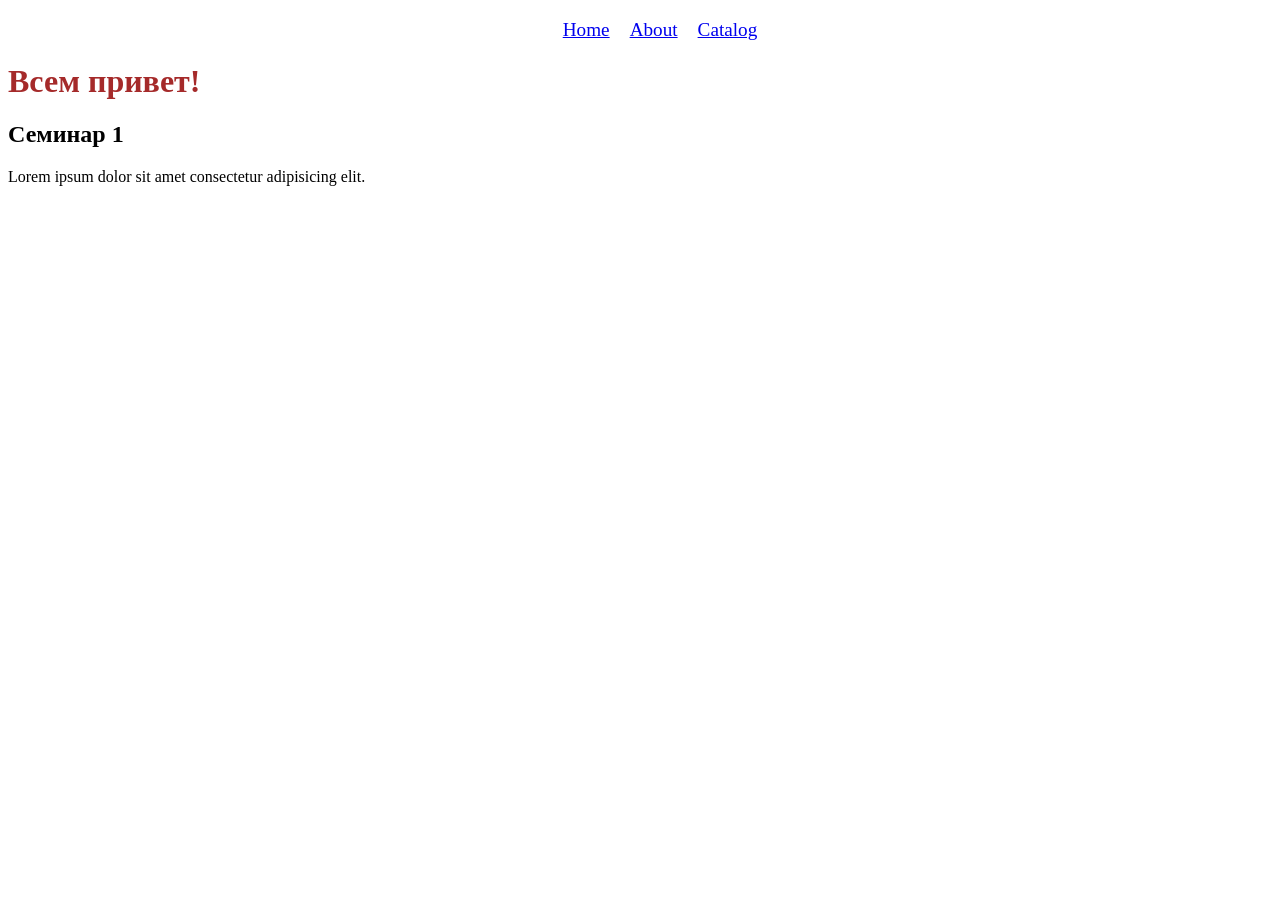
<file: sem_1/index.html>
<!DOCTYPE html>
<html lang="ru">
<head>
    <meta charset="UTF-8">
    <meta name="viewport" content="width=device-width, initial-scale=1.0">
    <title>Web Develop</title>
    <link rel="stylesheet" href="./assets/style/style.css">
</head>
<body>
    <header>
        <nav >
            <ul class="nav">
                <li><a href="index.html">Home</a></li>
                <li><a href="about.html">About</a></li>
                <li><a href="catalog.html">Catalog</a  ></li>
            </ul>
        </nav>
    </header>
    <h1>Всем привет!</h1>
    <h2>Семинар 1</h2>
    <p>Lorem ipsum dolor sit amet consectetur adipisicing elit.</p>
    <footer>



    </footer>
</body>
</html>
</file>
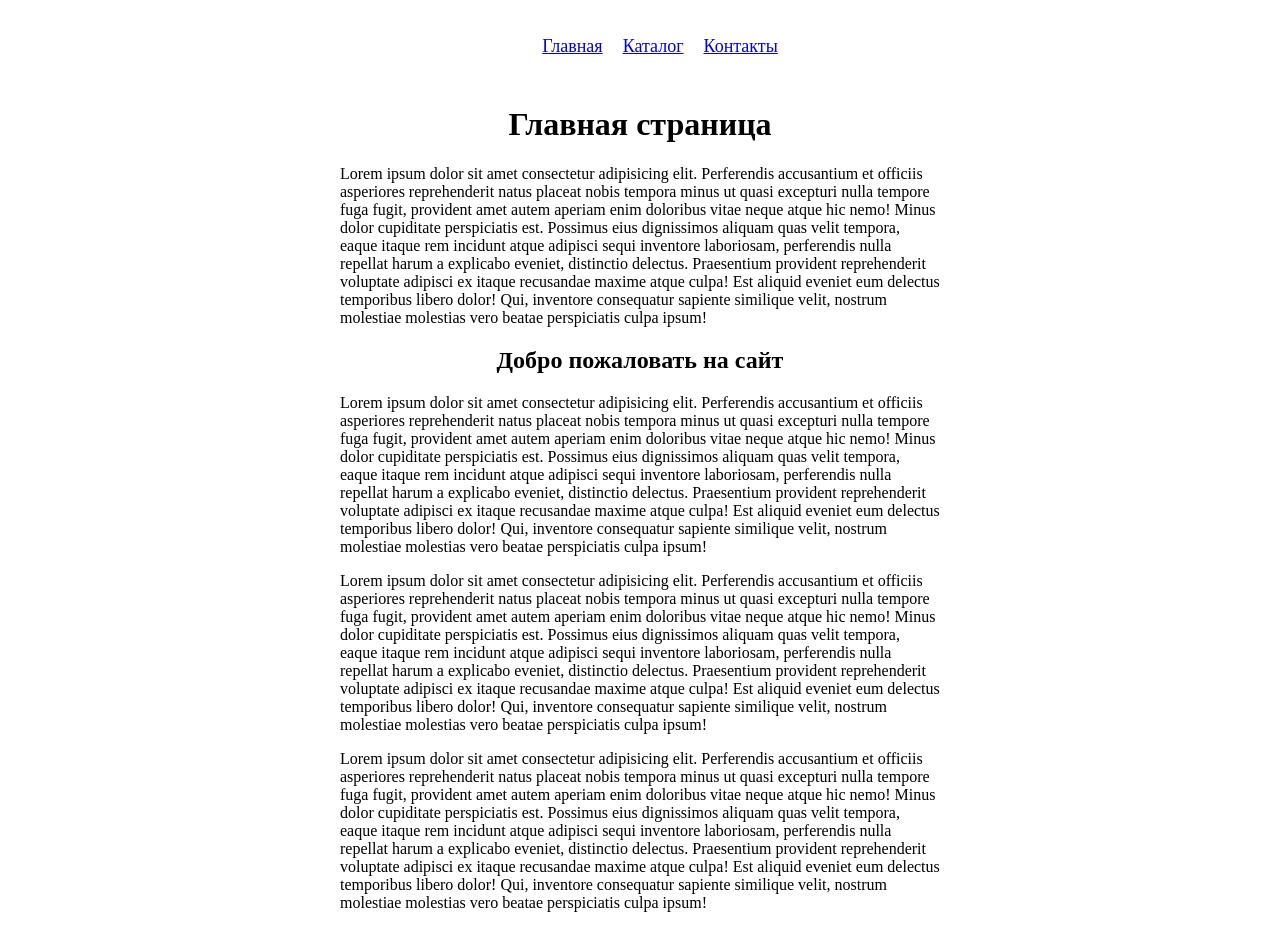
<file: sem_1_homeworks/index.html>
<!DOCTYPE html>
<html lang="ru">
<head>
    <meta charset="UTF-8">
    <meta name="viewport" content="width=device-width, initial-scale=1.0">
    <title>Document</title>
    <link rel="stylesheet" href="./static/css/style.css">
</head>
<body>
    <header>
        <nav class="main-menu">
            <ul class="main-menu">
                <li class="menu-item"><a href="./index.html">Главная</a></li>
                <li class="menu-item"><a href="./catalog/catalog.html">Каталог</a></li>
                <li class="menu-item"><a href="./contact.html">Контакты</a></li>
            </ul>
        </nav>
    </header>

    <div class="content">
        <h1>Главная страница</h1>
        <p>Lorem ipsum dolor sit amet consectetur adipisicing elit. Perferendis accusantium et officiis asperiores reprehenderit natus placeat nobis tempora minus ut quasi excepturi nulla tempore fuga fugit, provident amet autem aperiam enim doloribus vitae neque atque hic nemo! Minus dolor cupiditate perspiciatis est. Possimus eius dignissimos aliquam quas velit tempora, eaque itaque rem incidunt atque adipisci sequi inventore laboriosam, perferendis nulla repellat harum a explicabo eveniet, distinctio delectus. Praesentium provident reprehenderit voluptate adipisci ex itaque recusandae maxime atque culpa! Est aliquid eveniet eum delectus temporibus libero dolor! Qui, inventore consequatur sapiente similique velit, nostrum molestiae molestias vero beatae perspiciatis culpa ipsum!</p>
        <h2>Добро пожаловать на сайт</h2>
        <p>Lorem ipsum dolor sit amet consectetur adipisicing elit. Perferendis accusantium et officiis asperiores reprehenderit natus placeat nobis tempora minus ut quasi excepturi nulla tempore fuga fugit, provident amet autem aperiam enim doloribus vitae neque atque hic nemo! Minus dolor cupiditate perspiciatis est. Possimus eius dignissimos aliquam quas velit tempora, eaque itaque rem incidunt atque adipisci sequi inventore laboriosam, perferendis nulla repellat harum a explicabo eveniet, distinctio delectus. Praesentium provident reprehenderit voluptate adipisci ex itaque recusandae maxime atque culpa! Est aliquid eveniet eum delectus temporibus libero dolor! Qui, inventore consequatur sapiente similique velit, nostrum molestiae molestias vero beatae perspiciatis culpa ipsum!</p>
        <p>Lorem ipsum dolor sit amet consectetur adipisicing elit. Perferendis accusantium et officiis asperiores reprehenderit natus placeat nobis tempora minus ut quasi excepturi nulla tempore fuga fugit, provident amet autem aperiam enim doloribus vitae neque atque hic nemo! Minus dolor cupiditate perspiciatis est. Possimus eius dignissimos aliquam quas velit tempora, eaque itaque rem incidunt atque adipisci sequi inventore laboriosam, perferendis nulla repellat harum a explicabo eveniet, distinctio delectus. Praesentium provident reprehenderit voluptate adipisci ex itaque recusandae maxime atque culpa! Est aliquid eveniet eum delectus temporibus libero dolor! Qui, inventore consequatur sapiente similique velit, nostrum molestiae molestias vero beatae perspiciatis culpa ipsum!</p>
        <p>Lorem ipsum dolor sit amet consectetur adipisicing elit. Perferendis accusantium et officiis asperiores reprehenderit natus placeat nobis tempora minus ut quasi excepturi nulla tempore fuga fugit, provident amet autem aperiam enim doloribus vitae neque atque hic nemo! Minus dolor cupiditate perspiciatis est. Possimus eius dignissimos aliquam quas velit tempora, eaque itaque rem incidunt atque adipisci sequi inventore laboriosam, perferendis nulla repellat harum a explicabo eveniet, distinctio delectus. Praesentium provident reprehenderit voluptate adipisci ex itaque recusandae maxime atque culpa! Est aliquid eveniet eum delectus temporibus libero dolor! Qui, inventore consequatur sapiente similique velit, nostrum molestiae molestias vero beatae perspiciatis culpa ipsum!</p>
    </div>

    <footer>
        <p></p>
    </footer>
</body>
</html>
</file>
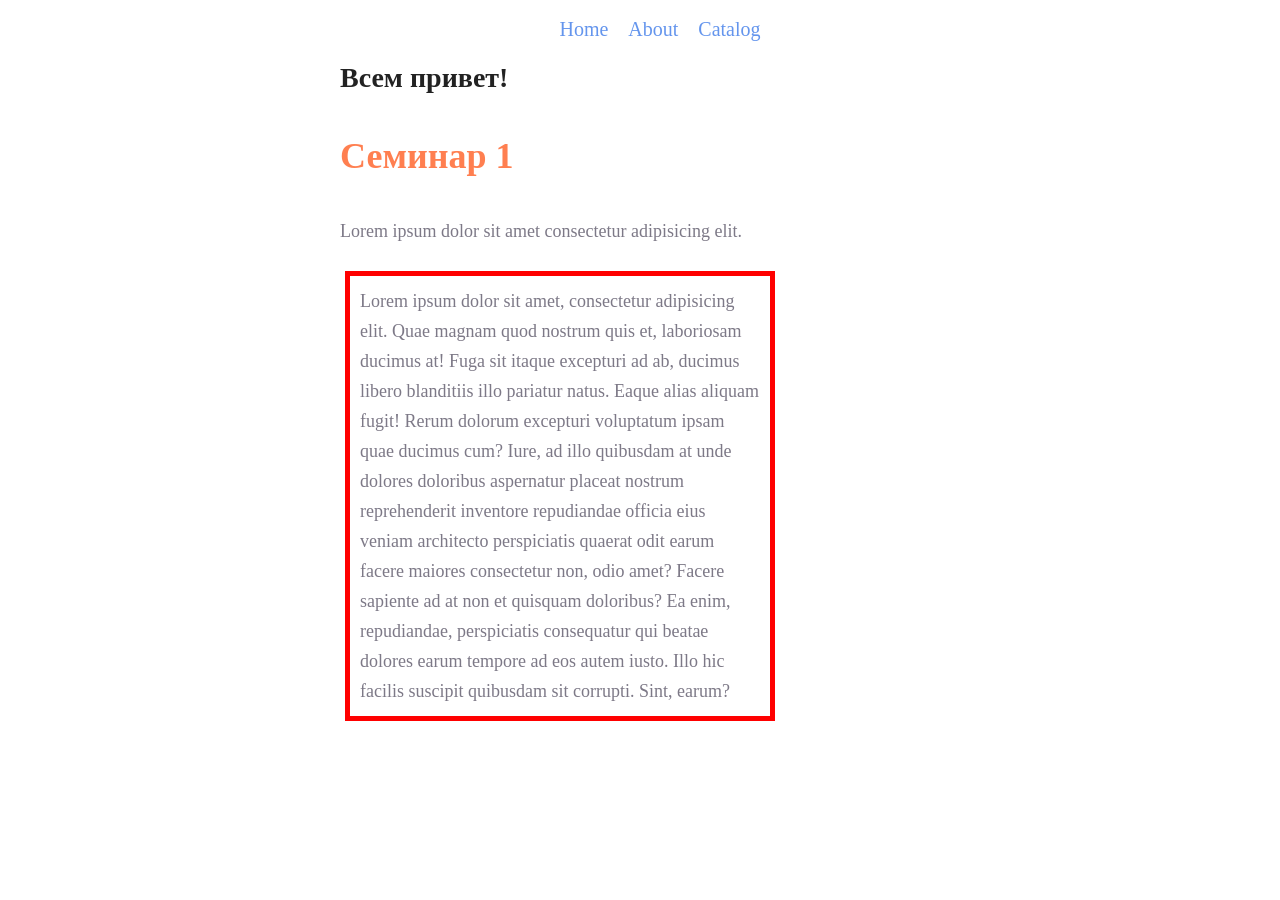
<file: sem_2/index.html>
<!DOCTYPE html>
<html lang="ru">
<head>
    <meta charset="UTF-8">
    <meta name="viewport" content="width=device-width, initial-scale=1.0">
    <title>Web Develop</title>
    <link rel="stylesheet" href="./assets/style/style.css">
</head>
<body>
    <header>
        <nav >
            <ul class="nav">
                <li><a class="nav-item" href="index.html">Home</a></li>
                <li><a class="nav-item" href="about.html">About</a></li>
                <li><a class="nav-item" href="catalog.html">Catalog</a  ></li>
            </ul>
        </nav>
    </header>
    <section>
        <h1>Всем привет!</h1>
        <h2 class="second-header">Семинар 1</h2>
        <p class="rubric">Lorem ipsum dolor sit amet consectetur adipisicing elit.</p>

        <div class="wrapper">
            <p class="rubric">Lorem ipsum dolor sit amet, consectetur adipisicing elit. Quae magnam quod nostrum quis et, laboriosam ducimus at! Fuga sit itaque excepturi ad ab, ducimus libero blanditiis illo pariatur natus. Eaque alias aliquam fugit! Rerum dolorum excepturi voluptatum ipsam quae ducimus cum? Iure, ad illo quibusdam at unde dolores doloribus aspernatur placeat nostrum reprehenderit inventore repudiandae officia eius veniam architecto perspiciatis quaerat odit earum facere maiores consectetur non, odio amet? Facere sapiente ad at non et quisquam doloribus? Ea enim, repudiandae, perspiciatis consequatur qui beatae dolores earum tempore ad eos autem iusto. Illo hic facilis suscipit quibusdam sit corrupti. Sint, earum?</p>
        </div>

    </section>
    <footer>

    </footer>
</body>
</html>
</file>
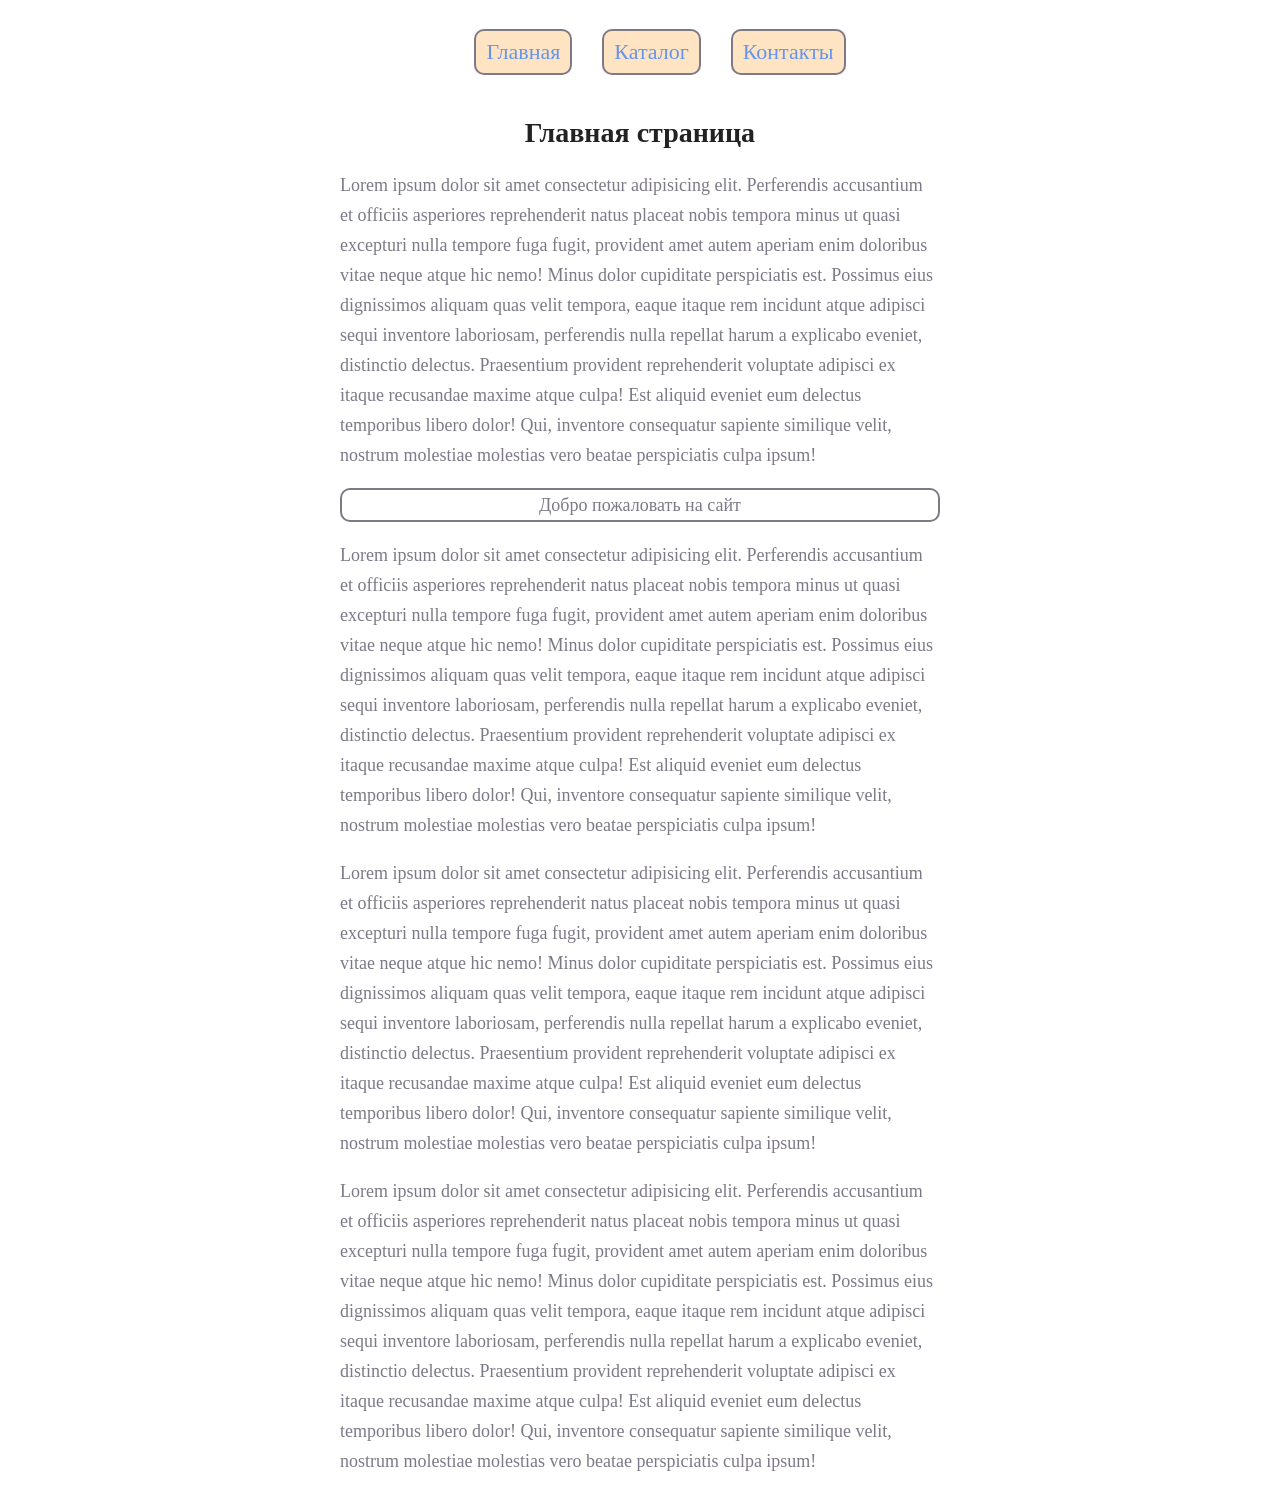
<file: sem_2_homeworks/index.html>
<!DOCTYPE html>
<html lang="ru">
<head>
    <meta charset="UTF-8">
    <meta name="viewport" content="width=device-width, initial-scale=1.0">
    <title>Document</title>
    <link rel="stylesheet" href="./static/css/style.css">
</head>
<body>
    <header>
        <nav class="main-menu">
            <ul class="main-menu">
                <li class="menu-item"><a class="menu-item-link" href="./index.html">Главная</a></li>
                <li class="menu-item"><a class="menu-item-link" href="./catalog/catalog.html">Каталог</a></li>
                <li class="menu-item"><a class="menu-item-link" href="./contact.html">Контакты</a></li>
            </ul>
        </nav>
    </header>

    <div class="content">
        <h1>Главная страница</h1>
        <p>Lorem ipsum dolor sit amet consectetur adipisicing elit. Perferendis accusantium et officiis asperiores reprehenderit natus placeat nobis tempora minus ut quasi excepturi nulla tempore fuga fugit, provident amet autem aperiam enim doloribus vitae neque atque hic nemo! Minus dolor cupiditate perspiciatis est. Possimus eius dignissimos aliquam quas velit tempora, eaque itaque rem incidunt atque adipisci sequi inventore laboriosam, perferendis nulla repellat harum a explicabo eveniet, distinctio delectus. Praesentium provident reprehenderit voluptate adipisci ex itaque recusandae maxime atque culpa! Est aliquid eveniet eum delectus temporibus libero dolor! Qui, inventore consequatur sapiente similique velit, nostrum molestiae molestias vero beatae perspiciatis culpa ipsum!</p>
        <h2 class="second-header">Добро пожаловать на сайт</h2>
        <p>Lorem ipsum dolor sit amet consectetur adipisicing elit. Perferendis accusantium et officiis asperiores reprehenderit natus placeat nobis tempora minus ut quasi excepturi nulla tempore fuga fugit, provident amet autem aperiam enim doloribus vitae neque atque hic nemo! Minus dolor cupiditate perspiciatis est. Possimus eius dignissimos aliquam quas velit tempora, eaque itaque rem incidunt atque adipisci sequi inventore laboriosam, perferendis nulla repellat harum a explicabo eveniet, distinctio delectus. Praesentium provident reprehenderit voluptate adipisci ex itaque recusandae maxime atque culpa! Est aliquid eveniet eum delectus temporibus libero dolor! Qui, inventore consequatur sapiente similique velit, nostrum molestiae molestias vero beatae perspiciatis culpa ipsum!</p>
        <p>Lorem ipsum dolor sit amet consectetur adipisicing elit. Perferendis accusantium et officiis asperiores reprehenderit natus placeat nobis tempora minus ut quasi excepturi nulla tempore fuga fugit, provident amet autem aperiam enim doloribus vitae neque atque hic nemo! Minus dolor cupiditate perspiciatis est. Possimus eius dignissimos aliquam quas velit tempora, eaque itaque rem incidunt atque adipisci sequi inventore laboriosam, perferendis nulla repellat harum a explicabo eveniet, distinctio delectus. Praesentium provident reprehenderit voluptate adipisci ex itaque recusandae maxime atque culpa! Est aliquid eveniet eum delectus temporibus libero dolor! Qui, inventore consequatur sapiente similique velit, nostrum molestiae molestias vero beatae perspiciatis culpa ipsum!</p>
        <p>Lorem ipsum dolor sit amet consectetur adipisicing elit. Perferendis accusantium et officiis asperiores reprehenderit natus placeat nobis tempora minus ut quasi excepturi nulla tempore fuga fugit, provident amet autem aperiam enim doloribus vitae neque atque hic nemo! Minus dolor cupiditate perspiciatis est. Possimus eius dignissimos aliquam quas velit tempora, eaque itaque rem incidunt atque adipisci sequi inventore laboriosam, perferendis nulla repellat harum a explicabo eveniet, distinctio delectus. Praesentium provident reprehenderit voluptate adipisci ex itaque recusandae maxime atque culpa! Est aliquid eveniet eum delectus temporibus libero dolor! Qui, inventore consequatur sapiente similique velit, nostrum molestiae molestias vero beatae perspiciatis culpa ipsum!</p>
    </div>

    <footer>
        <p></p>
    </footer>
</body>
</html>
</file>
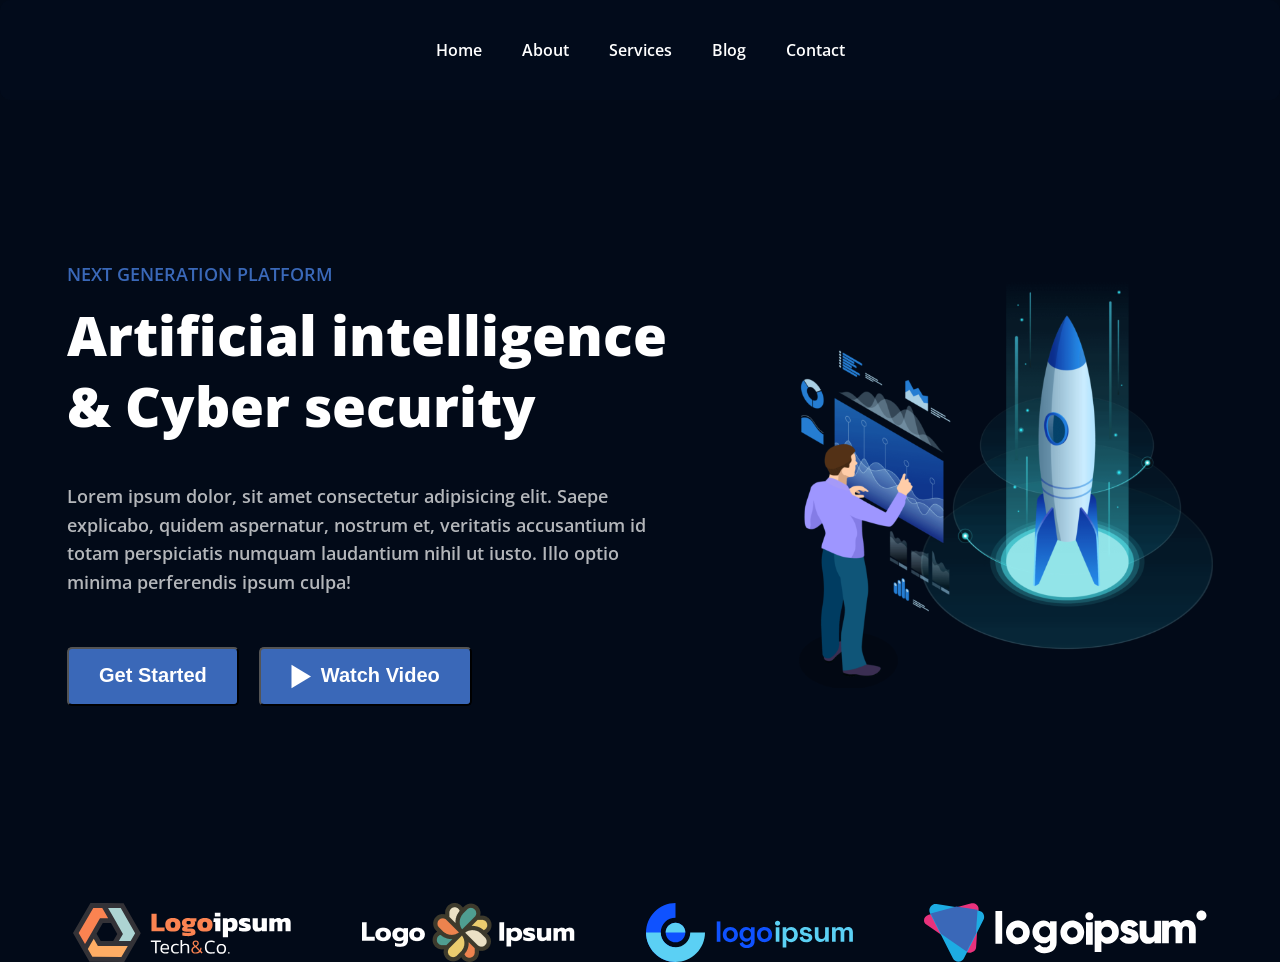
<file: sem_3/index.html>
<!DOCTYPE html>
<html lang="en">
<head>
    <meta charset="UTF-8">
    <meta name="viewport" content="width=device-width, initial-scale=1.0">
    <link rel="stylesheet" href="assets/styles/base.css">
    <link href="https://fonts.googleapis.com/css?family=Open+Sans:400,600,300,800" rel="stylesheet" type="text/css">
    <title>FirstProject</title>
</head>
<body>
    <header>
        <ul class="navbar">
            <li class="navbar-item"><a href="#">Home</a></li>
            <li class="navbar-item"><a href="#">About</a></li>
            <li class="navbar-item"><a href="#">Services</a></li>
            <li class="navbar-item"><a href="#">Blog</a></li>
            <li class="navbar-item"><a href="#">Contact</a></li>
        </ul>
    </header>
    <section class="intro">
        <div class="intro-left">
            <div class="intro-upper-title">Next generation platform</div>
            <h1 class="intro-title">Artificial intelligence & Cyber security</h1>
            <p class="intro-description">Lorem ipsum dolor, sit amet consectetur adipisicing elit. Saepe explicabo, quidem aspernatur, nostrum et, veritatis accusantium id totam perspiciatis numquam laudantium nihil ut iusto. Illo optio minima perferendis ipsum culpa!</p>
            <div class="intro-button-wrapper">
                <button class="intro-button" type="button">Get Started</button>
                <button class="intro-button" type="button"><img src="assets/img/play.svg" alt="Watch video"> Watch Video</button>
            </div>
        </div>
        <div class="intro-right">
            <img src="assets/img/intro.svg" alt="picture">
        </div>
    </section>
    <section class="logos">
        <ul class="logos-list">
            <li class="logos-list-item"><img src="assets/img/logo1.svg" alt="logo1"></li>
            <li class="logos-list-item"><img src="assets/img/logo2.png" alt="logo2"></li>
            <li class="logos-list-item"><img src="assets/img/logo3.svg" alt="logo3"></li>
            <li class="logos-list-item logos-stack">
                <div class="img-stack">
                    <img class="l1" src="assets/img/logo4-1.svg" alt="logo4">
                    <img class="l2" src="assets/img/logo4-2.svg" alt="logo4">
                    <img class="l3" src="assets/img/logo4-3.svg" alt="logo4">
                </div>
                <div class="logos-name">
                    <img src="assets/img/text1.svg" alt="logo4">
                    <img class="img-text-i" src="assets/img/text2.svg" alt="logo4">
                    <img class="img-text-p" src="assets/img/text3.svg" alt="logo4">
                    <img src="assets/img/text4.svg" alt="logo4">
                    <img src="assets/img/text5.svg" alt="logo4">
                    <img src="assets/img/text6.svg" alt="logo4">
                    <img class="img-text-dot" src="assets/img/text7.svg" alt="logo4">
                </div>
            </li>
        </ul>
    </section>
</body>
</html>
</file>
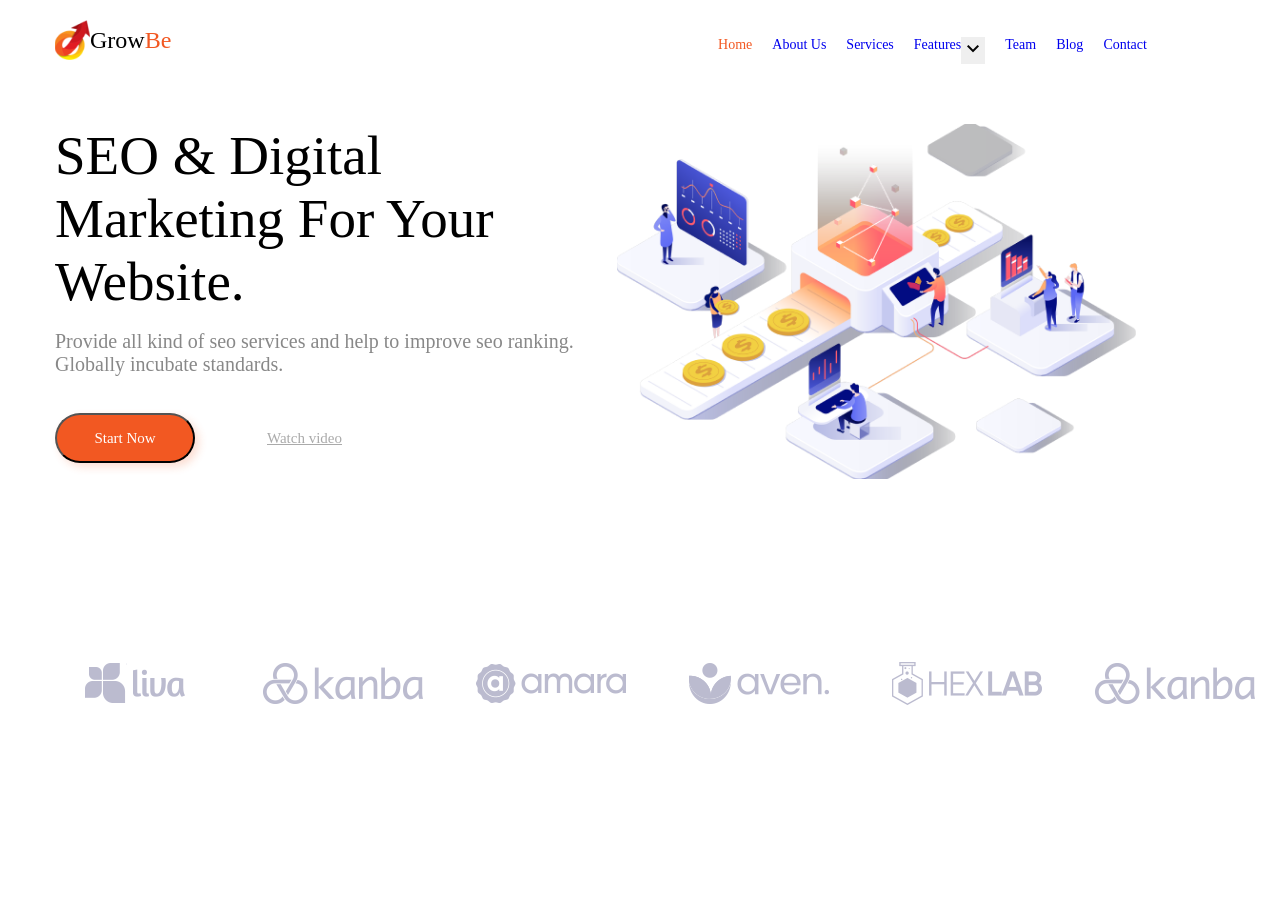
<file: sem_3_homeworks/index.html>
<!DOCTYPE html>
<html lang="en">
<head>
    <meta charset="UTF-8">
    <meta name="viewport" content="width=device-width, initial-scale=1.0">
    <link rel="stylesheet" href="static/css/header.css">
    <link rel="stylesheet" href="static/css/drop-button.css">
    <link rel="stylesheet" href="static/css/content.css">
    <link rel="stylesheet" href="static/css/footer.css">
    <link href="https://fonts.cdnfonts.com/css/gilroy-bold" rel="stylesheet">
    <link rel="stylesheet" href="https://fonts.googleapis.com/css2?family=Material+Symbols+Outlined:opsz,wght,FILL,GRAD@20..48,100..700,0..1,-50..200" />
    <link rel="stylesheet" href="https://cdnjs.cloudflare.com/ajax/libs/font-awesome/4.7.0/css/font-awesome.min.css">
    <title>Домашняя работа для третьего семинара</title>
</head>
<body>
    <header>
        <div class="logo">
            <img src="static/image/logo.svg" alt="logo">
            <p class="logo-text"><span class="black-text">Grow</span><span class="orange-text">Be</span></p>
        </div>
        <div class="nav">
            <ul class="nav-menu">
                <li class="nav-menu-item activity"><a href="#">Home</a></li>
                <li class="nav-menu-item"><a href="#">About Us</a></li>
                <li class="nav-menu-item"><a href="#">Services</a></li>
                <li class="nav-menu-item drop-menu">
                    <a href="#">Features</a>
                    <div class="dropdown">
                        <button class="btn">
                            <span class="material-symbols-outlined img-drop-menu">expand_more</span>
                        </button>
                        <div class="dropdown-content">
                            <a href="#">Link 1</a>
                            <a href="#">Link 2</a>
                            <a href="#">Link 3</a>
                        </div>
                    </div>
                </li>
                <li class="nav-menu-item"><a href="#">Team</a></li>
                <li class="nav-menu-item"><a href="#">Blog</a></li>
                <li class="nav-menu-item"><a href="#">Contact</a></li>
            </ul>
        </div>
    </header>
    <section class="content">
        <section class="post">
            <h1 class="title">SEO & Digital Marketing For Your Website.</h1>
            <p class="description">Provide all kind of seo services and help to improve seo ranking. Globally incubate standards.</p>
            <div class="control">
                <button class="watch-video">Start Now</button>
                <a href="#" class="watch-video">Watch video</a>
            </div>
        </section>
        <section class="post-img">
            <img src="static/image/post-image.png" alt="post image">
        </section>
    </section>
    <section class="logos">
        <ul class="logos-list">
            <li class="logos-list-item"><img src="static/image/logo1.svg" alt="logo1"></li>
            <li class="logos-list-item"><img src="static/image/logo2.svg" alt="logo2"></li>
            <li class="logos-list-item"><img src="static/image/logo3.svg" alt="logo3"></li>
            <li class="logos-list-item"><img src="static/image/logo4.svg" alt="logo4"></li>
            <li class="logos-list-item"><img src="static/image/logo5.svg" alt="logo5"></li>
            <li class="logos-list-item"><img src="static/image/logo6.svg" alt="logo6"></li>
        </ul>
    </section>
</body>
</html>
</file>
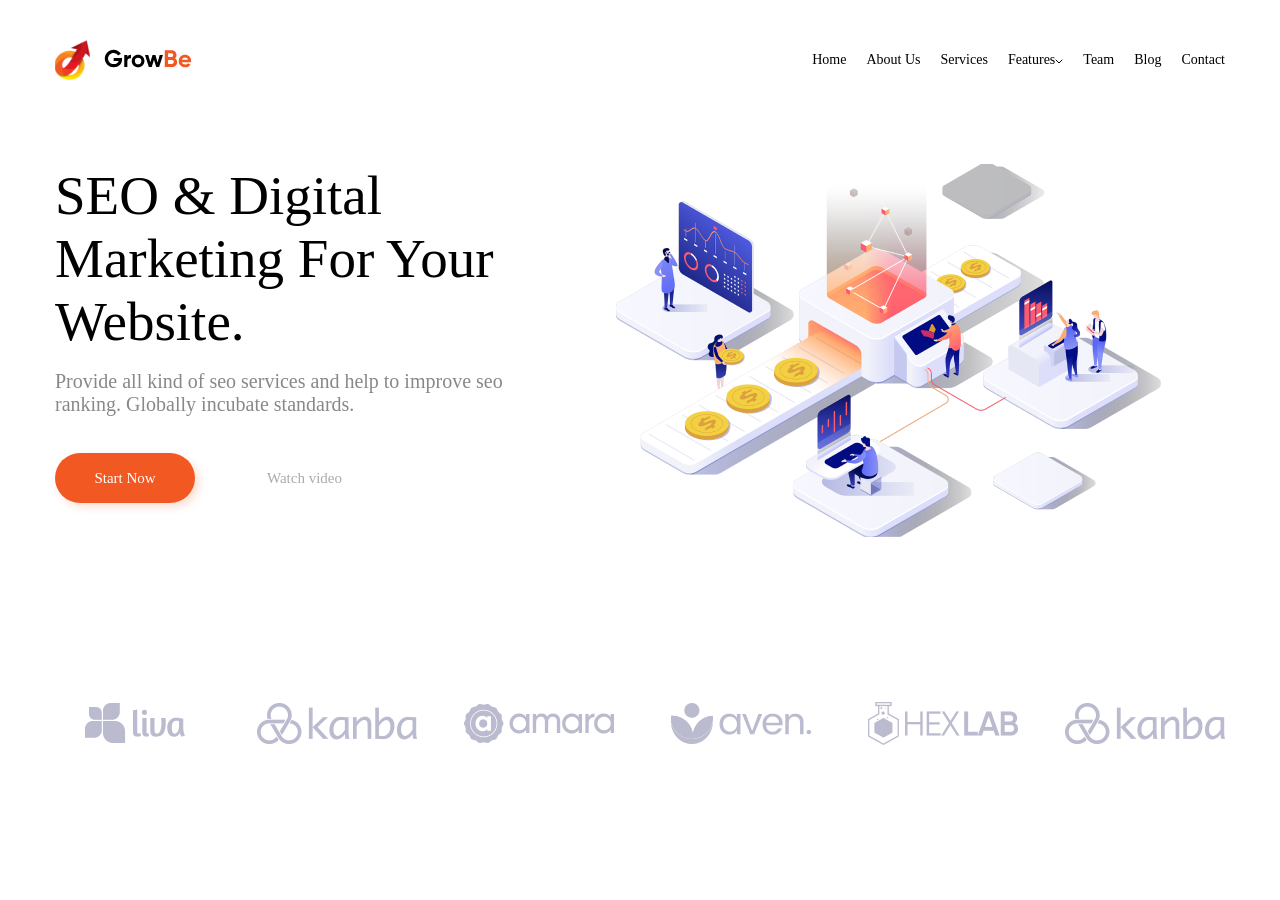
<file: sem_3_homeworks_fixed/index.html>
<!DOCTYPE html>
<html lang="en">
<head>
    <meta charset="UTF-8">
    <meta name="viewport" content="width=device-width, initial-scale=1.0">
    <link rel="stylesheet" href="static/css/header.css">
    <link rel="stylesheet" href="static/css/drop-button.css">
    <link rel="stylesheet" href="static/css/content.css">
    <link rel="stylesheet" href="static/css/footer.css">
    <link href="https://fonts.cdnfonts.com/css/gilroy-bold" rel="stylesheet">
    <link rel="stylesheet" href="https://fonts.googleapis.com/css2?family=Material+Symbols+Outlined:opsz,wght,FILL,GRAD@20..48,100..700,0..1,-50..200" />
    <link rel="stylesheet" href="https://cdnjs.cloudflare.com/ajax/libs/font-awesome/4.7.0/css/font-awesome.min.css">

    
    <title>Домашняя работа для третьего семинара</title>
</head>
<body>
    <header class="header">
        <a class="header-logo"><img src="static/image/Logo.svg" alt="logo"></a>
        <ul class="nav-menu">
            <li class="nav-menu-item"><a href="#">Home</a></li>
            <li class="nav-menu-item"><a href="#">About Us</a></li>
            <li class="nav-menu-item"><a href="#">Services</a></li>
            <li class="nav-menu-item drop-menu">
                <a href="#">Features</a>
                <div class="dropdown">
                    <img src="static/image/arrow_down.svg" alt="">
                    <div class="dropdown-content">
                        <a href="#">Link 1</a>
                        <a href="#">Link 2</a>
                        <a href="#">Link 3</a>
                    </div>
                </div>
            </li>
            <li class="nav-menu-item"><a href="#">Team</a></li>
            <li class="nav-menu-item"><a href="#">Blog</a></li>
            <li class="nav-menu-item"><a href="#">Contact</a></li>
        </ul>
    </header>
    <section class="content">
        <section class="post">
            <h1 class="title">SEO & Digital Marketing For Your Website.</h1>
            <p class="description">Provide all kind of seo services and help to improve seo ranking. Globally incubate standards.</p>
            <div class="control">
                <button class="watch-video">Start Now</button>
                <a href="#" class="watch-video">Watch video</a>
            </div>
        </section>
        <img src="static/image/section1.png" alt="post image">
    </section>
    <section class="logos">
        <ul class="logos-list">
            <li class="logos-list-item"><img src="static/image/logo1.svg" alt="logo1"></li>
            <li class="logos-list-item"><img src="static/image/logo2.svg" alt="logo2"></li>
            <li class="logos-list-item"><img src="static/image/logo3.svg" alt="logo3"></li>
            <li class="logos-list-item"><img src="static/image/logo4.svg" alt="logo4"></li>
            <li class="logos-list-item"><img src="static/image/logo5.svg" alt="logo5"></li>
            <li class="logos-list-item"><img src="static/image/logo6.svg" alt="logo6"></li>
        </ul>
    </section>
</body>
</html>
</file>
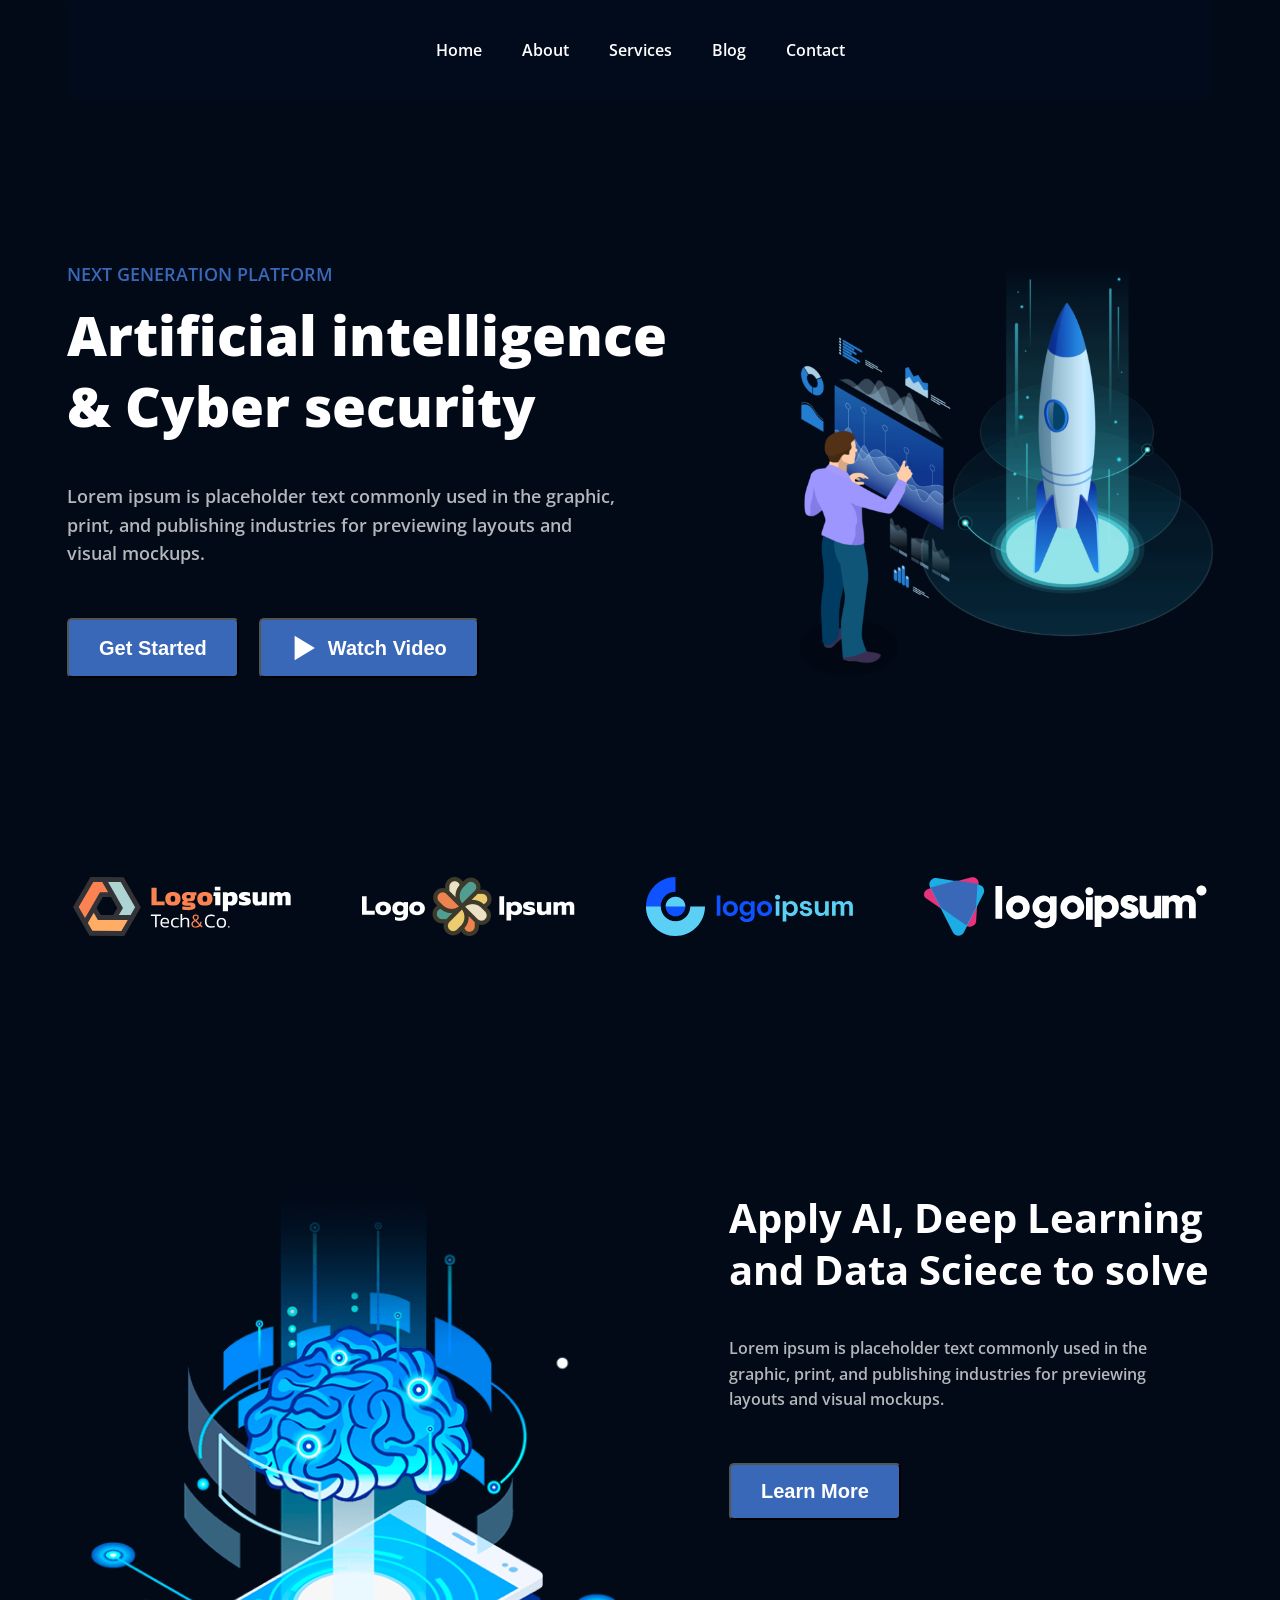
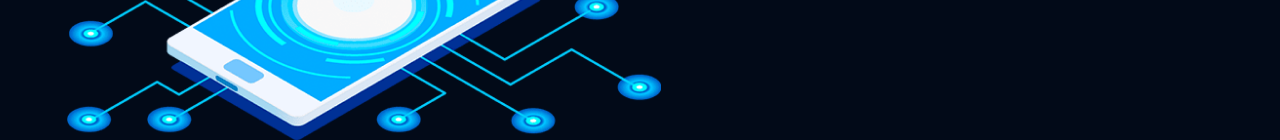
<file: sem_4/index.html>
<!DOCTYPE html>
<html lang="en">
<head>
    <meta charset="UTF-8">
    <meta name="viewport" content="width=device-width, initial-scale=1.0">
    <link rel="stylesheet" href="assets/styles/base.css">
    <!-- <link href="https://fonts.googleapis.com/css?family=Open+Sans:400,600,300,700,800" rel="stylesheet" type="text/css"> -->
    <title>FirstProject</title>
</head>
<body>
    <header>
        <ul class="navbar">
            <li class="navbar-item"><a href="#">Home</a></li>
            <li class="navbar-item"><a href="#">About</a></li>
            <li class="navbar-item"><a href="#">Services</a></li>
            <li class="navbar-item"><a href="#">Blog</a></li>
            <li class="navbar-item"><a href="#">Contact</a></li>
        </ul>
    </header>
    <section class="intro">
        <div class="intro-left">
            <div class="intro-upper-title">Next generation platform</div>
            <h1 class="intro-title">Artificial intelligence & Cyber security</h1>
            <p class="intro-description">Lorem ipsum is placeholder text commonly used in the graphic, print, and publishing industries for previewing layouts and visual mockups.</p>
            <div class="intro-button-wrapper">
                <button class="intro-button" type="button">Get Started</button>
                <button class="intro-button" type="button"><img class="play-video" src="assets/img/play.svg" alt="Watch video"> Watch Video</button>
            </div>
        </div>
        <div class="intro-right">
            <img src="assets/img/intro.svg" alt="picture">
        </div>
    </section>
    <section class="logos">
        <ul class="logos-list">
            <li class="logos-list-item"><img src="assets/img/logo1.svg" alt="logo1"></li>
            <li class="logos-list-item"><img src="assets/img/logo2.png" alt="logo2"></li>
            <li class="logos-list-item"><img src="assets/img/logo3.svg" alt="logo3"></li>
            <li class="logos-list-item logos-stack">
                <div class="img-stack">
                    <img class="l1" src="assets/img/logo4-1.svg" alt="logo4">
                    <img class="l2" src="assets/img/logo4-2.svg" alt="logo4">
                    <img class="l3" src="assets/img/logo4-3.svg" alt="logo4">
                </div>
                <div class="logos-name">
                    <img src="assets/img/text1.svg" alt="logo4">
                    <img class="img-text-i" src="assets/img/text2.svg" alt="logo4">
                    <img class="img-text-p" src="assets/img/text3.svg" alt="logo4">
                    <img src="assets/img/text4.svg" alt="logo4">
                    <img src="assets/img/text5.svg" alt="logo4">
                    <img src="assets/img/text6.svg" alt="logo4">
                    <img class="img-text-dot" src="assets/img/text7.svg" alt="logo4">
                </div>
            </li>
        </ul>
    </section>
    <!-- <section class="temp">
        <div class="tmp">1</div>
        <div class="tmp tmp2">2</div>
        <div class="tmp">3</div>
        <div class="tmp tmp2">4</div>
        <div class="tmp">5</div>
        <div class="tmp">6</div>
        <div class="tmp">7</div>
        <div class="tmp">8</div>
        <div class="tmp">9</div>
        <div class="tmp">0</div>
    </section> -->
    <section class="about">
        <img src="./assets/img/about4.png" alt="about image" srcset="">
        <div class="about-post">
            <h2 class="about-title">Apply AI, Deep Learning and Data Sciece to solve</h2>
            <p class="about-description">Lorem ipsum is placeholder text commonly used in the graphic, print, and publishing industries for previewing layouts and visual mockups.</p>
            <div class="intro-button-wrapper">
                <button class="intro-button" type="button">Learn More</button>
            </div>
        </div>
    </section>
</body>
</html>
</file>
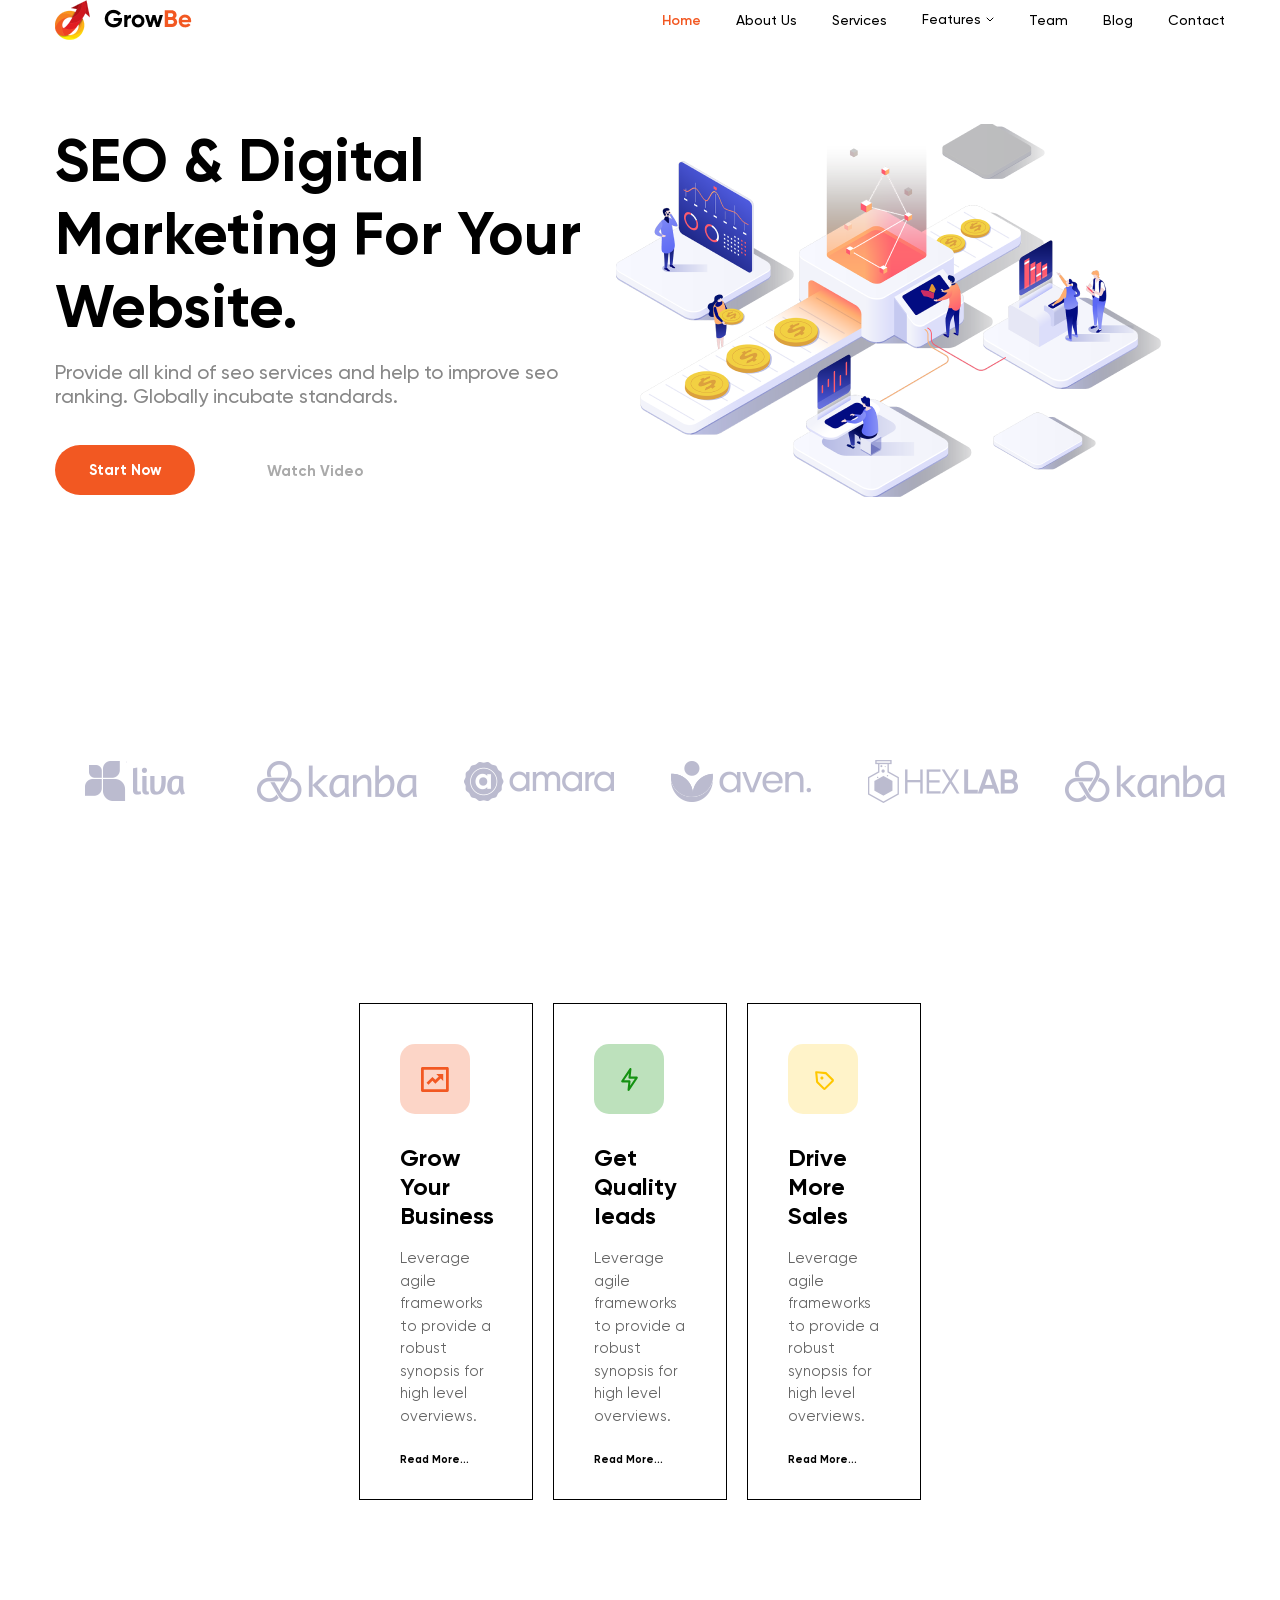
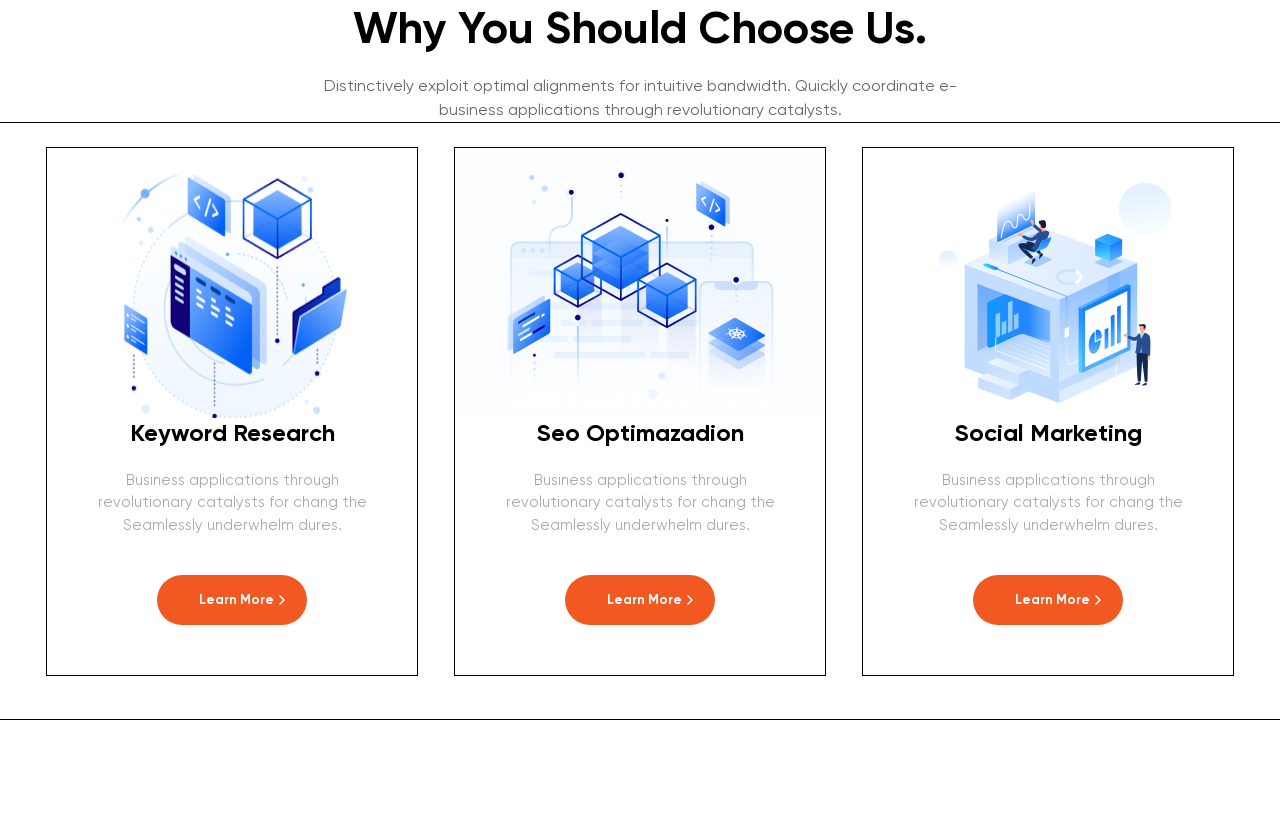
<file: sem_4_homeworks_fixed/index.html>
<!DOCTYPE html>
<html lang="en">
    <head>
        <meta charset="UTF-8">
        <meta name="viewport" content="width=device-width, initial-scale=1.0">
        <!-- <link rel="stylesheet" href="assets/styles/tmp.css"> -->
        <link rel="stylesheet" href="assets/styles/style.css">
        <link rel="stylesheet" href="https://fonts.googleapis.com/css2?family=Material+Symbols+Outlined:opsz,wght,FILL,GRAD@20..48,100..700,0..1,-50..200" />
        <link rel="stylesheet" href="https://cdnjs.cloudflare.com/ajax/libs/font-awesome/4.7.0/css/font-awesome.min.css">
        <title>Document</title>
    </head>
    <body>
        <header class="content">
            <img src="assets/img/main-logo.png" alt="logo">
            <ul class="nav-menu">
                <li class="nav-menu-item"><a class="link-nav-menu activate" href="#">Home</a></li>
                <li class="nav-menu-item"><a class="link-nav-menu" href="#">About Us</a></li>
                <li class="nav-menu-item"><a class="link-nav-menu" href="#">Services</a></li>
                <li class="nav-menu-item"><a class="link-nav-menu with-sign" class="with-sign" href="#">Features<img src="assets/img/arrow_down.svg" alt=""></a></li>
                <li class="nav-menu-item"><a class="link-nav-menu" href="#">Team</a></li>
                <li class="nav-menu-item"><a class="link-nav-menu" href="#">Blog</a></li>
                <li class="nav-menu-item"><a class="link-nav-menu" href="#">Contact</a></li>
            </ul>
        </header>
        <section class="home-post content">
            <div class="post-msg-part">
                <h1 class="post-title">SEO & Digital Marketing For Your Website.</h1>
                <p class="description">Provide all kind of seo services and help to improve seo ranking. Globally incubate standards.</p>
                <div class="button-wrap">
                    <button class="start">Start Now</button>
                    <p class="description link-video">Watch Video</p>
                </div>
            </div>
            <img src="assets/img/about-Image.png" alt="about-Image">
        </section>
        <section class="brands content">
            <img src="assets/img/brand1.png" alt="brand1">
            <img src="assets/img/brand2.png" alt="brand2">
            <img src="assets/img/brand3.png" alt="brand3">
            <img src="assets/img/brand4.png" alt="brand4">
            <img src="assets/img/brand5.png" alt="brand5">
            <img src="assets/img/brand6.png" alt="brand6">
        </section>
        <section class="our-choice content">
            <div class="layer-choice">
                <img src="assets/img/grow.svg" alt="grow" class="icon">
                <h3 class="title">Grow Your Business</h3>
                <p class="desc-choice">Leverage agile frameworks to provide a robust synopsis for high level overviews.</p>
                <a href="#" class="read-more">Read More...</a>
            </div>
            <div class="layer-choice">
                <img src="assets/img/quality.svg" alt="quality" class="icon">
                <h3 class="title">Get Quality Ieads</h3>
                <p class="desc-choice">Leverage agile frameworks to provide a robust synopsis for high level overviews.</p>
                <a href="#" class="read-more">Read More...</a>
            </div>
            <div class="layer-choice">
                <img src="assets/img/sales.svg" alt="sales" class="icon">
                <h3 class="title">Drive More Sales</h3>
                <p class="desc-choice">Leverage agile frameworks to provide a robust synopsis for high level overviews.</p>
                <a href="#" class="read-more">Read More...</a>
            </div>
        </section>
        <section class="why-should content">
            <h2 class="why-title">Why You Should Choose Us.</h2>
            <p class="why-desc">Distinctively exploit optimal alignments for intuitive bandwidth. Quickly coordinate e-business applications through revolutionary catalysts.</p>
            <div class="layer-services">
                <div class="card-service">
                    <img src="assets/img/keyword.png" alt="keyword" class="img-service">
                    <h3 class="crd-service-title">Keyword Research</h3>
                    <p class="crd-service-desc">Business applications through revolutionary catalysts for chang the Seamlessly underwhelm dures.</p>
                    <button class="crd-service-btn with-sign">
                        <p class="lm-msg">Learn More</p>
                        <svg xmlns="http://www.w3.org/2000/svg" width="6" height="10" viewBox="0 0 6 10" fill="none"><path d="M1 9L5 5L1 1" stroke="white" stroke-width="1.5" stroke-linecap="round" stroke-linejoin="round"/></svg>
                    </button>
                </div>
                <div class="card-service">
                    <img src="assets/img/seo.png" alt="seo" class="img-service">
                    <h3 class="crd-service-title">Seo Optimazadion</h3>
                    <p class="crd-service-desc">Business applications through revolutionary catalysts for chang the Seamlessly underwhelm dures.</p>
                    <button class="crd-service-btn with-sign">
                        <p class="lm-msg">Learn More</p>
                        <svg xmlns="http://www.w3.org/2000/svg" width="6" height="10" viewBox="0 0 6 10" fill="none"><path d="M1 9L5 5L1 1" stroke="white" stroke-width="1.5" stroke-linecap="round" stroke-linejoin="round"/></svg>
                    </button>
                </div>
                <div class="card-service">
                    <img src="assets/img/social.png" alt="social" class="img-service">
                    <h3 class="crd-service-title">Social Marketing</h3>
                    <p class="crd-service-desc">Business applications through revolutionary catalysts for chang the Seamlessly underwhelm dures.</p>
                    <button class="crd-service-btn with-sign">
                        <p class="lm-msg">Learn More</p>
                        <svg xmlns="http://www.w3.org/2000/svg" width="6" height="10" viewBox="0 0 6 10" fill="none"><path d="M1 9L5 5L1 1" stroke="white" stroke-width="1.5" stroke-linecap="round" stroke-linejoin="round"/></svg>
                    </button>
                </div>
            </div>
        </section>
    </body>
</html>
</file>
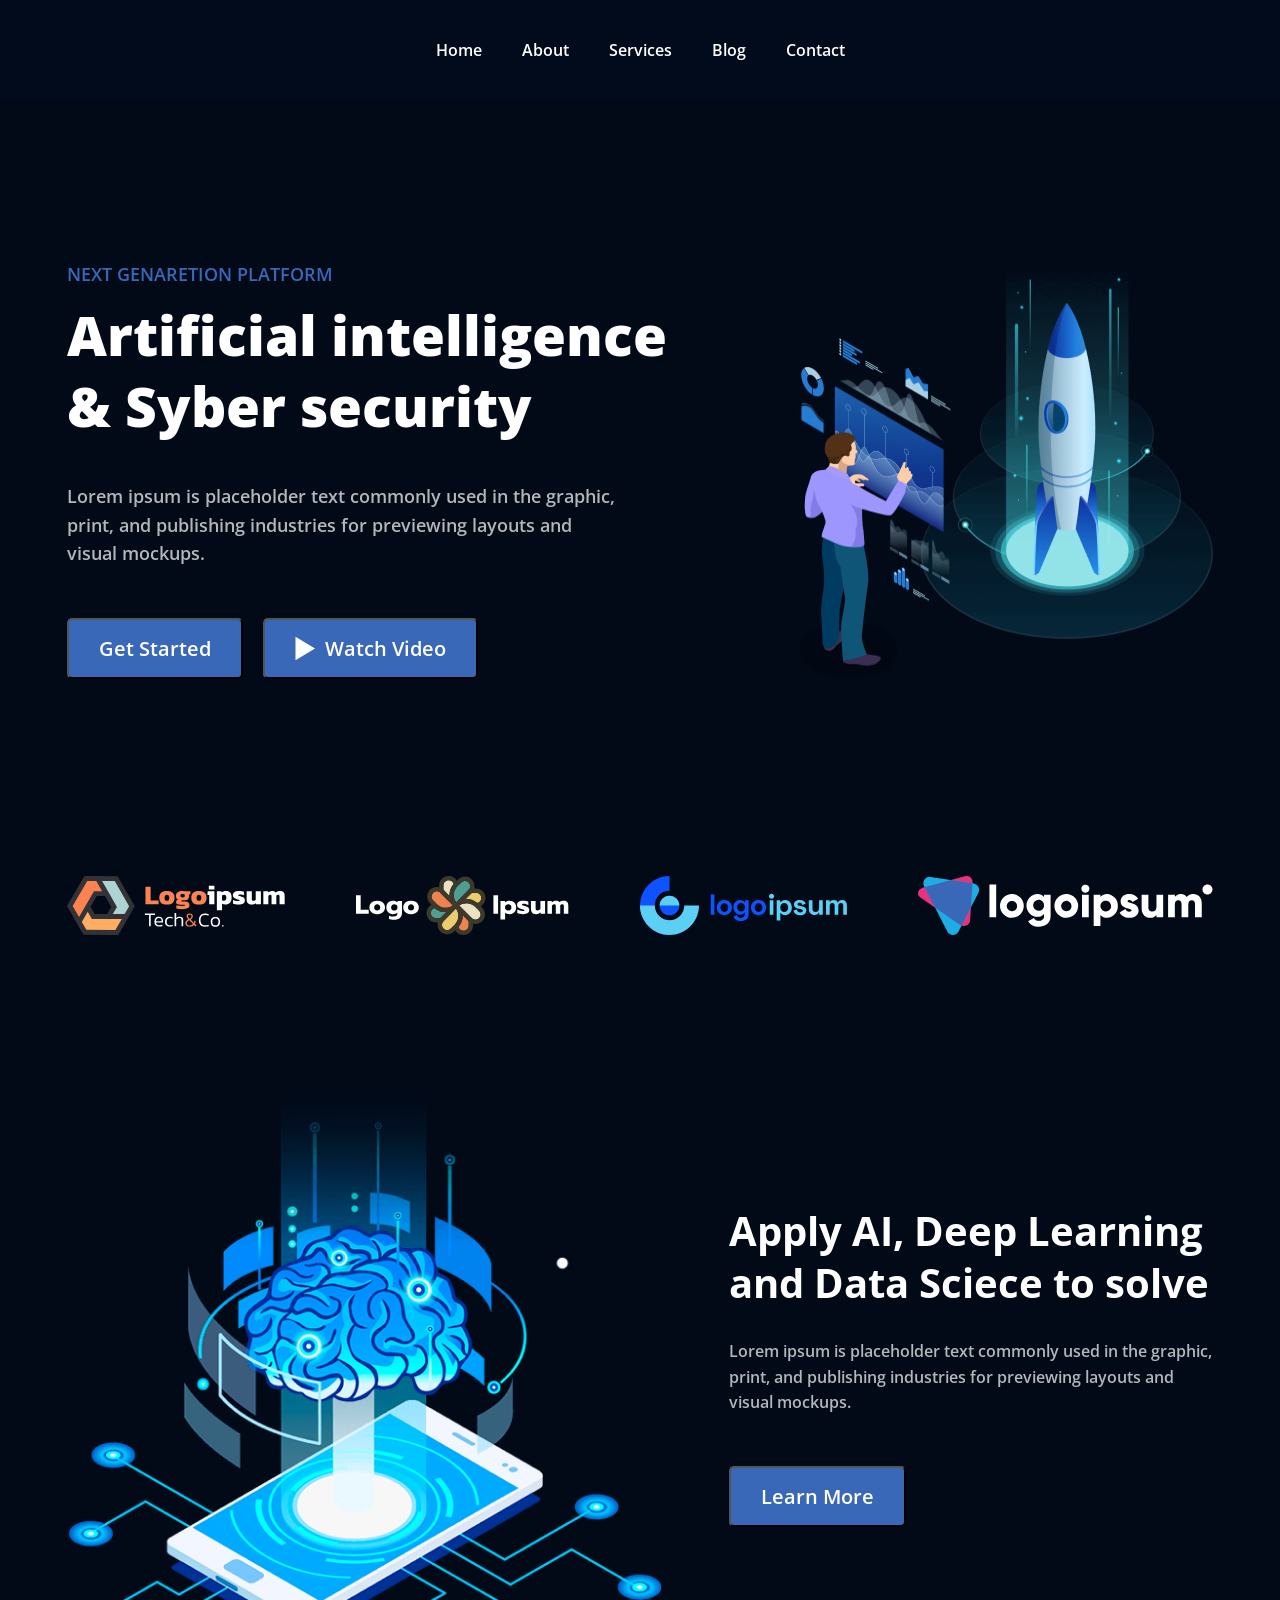
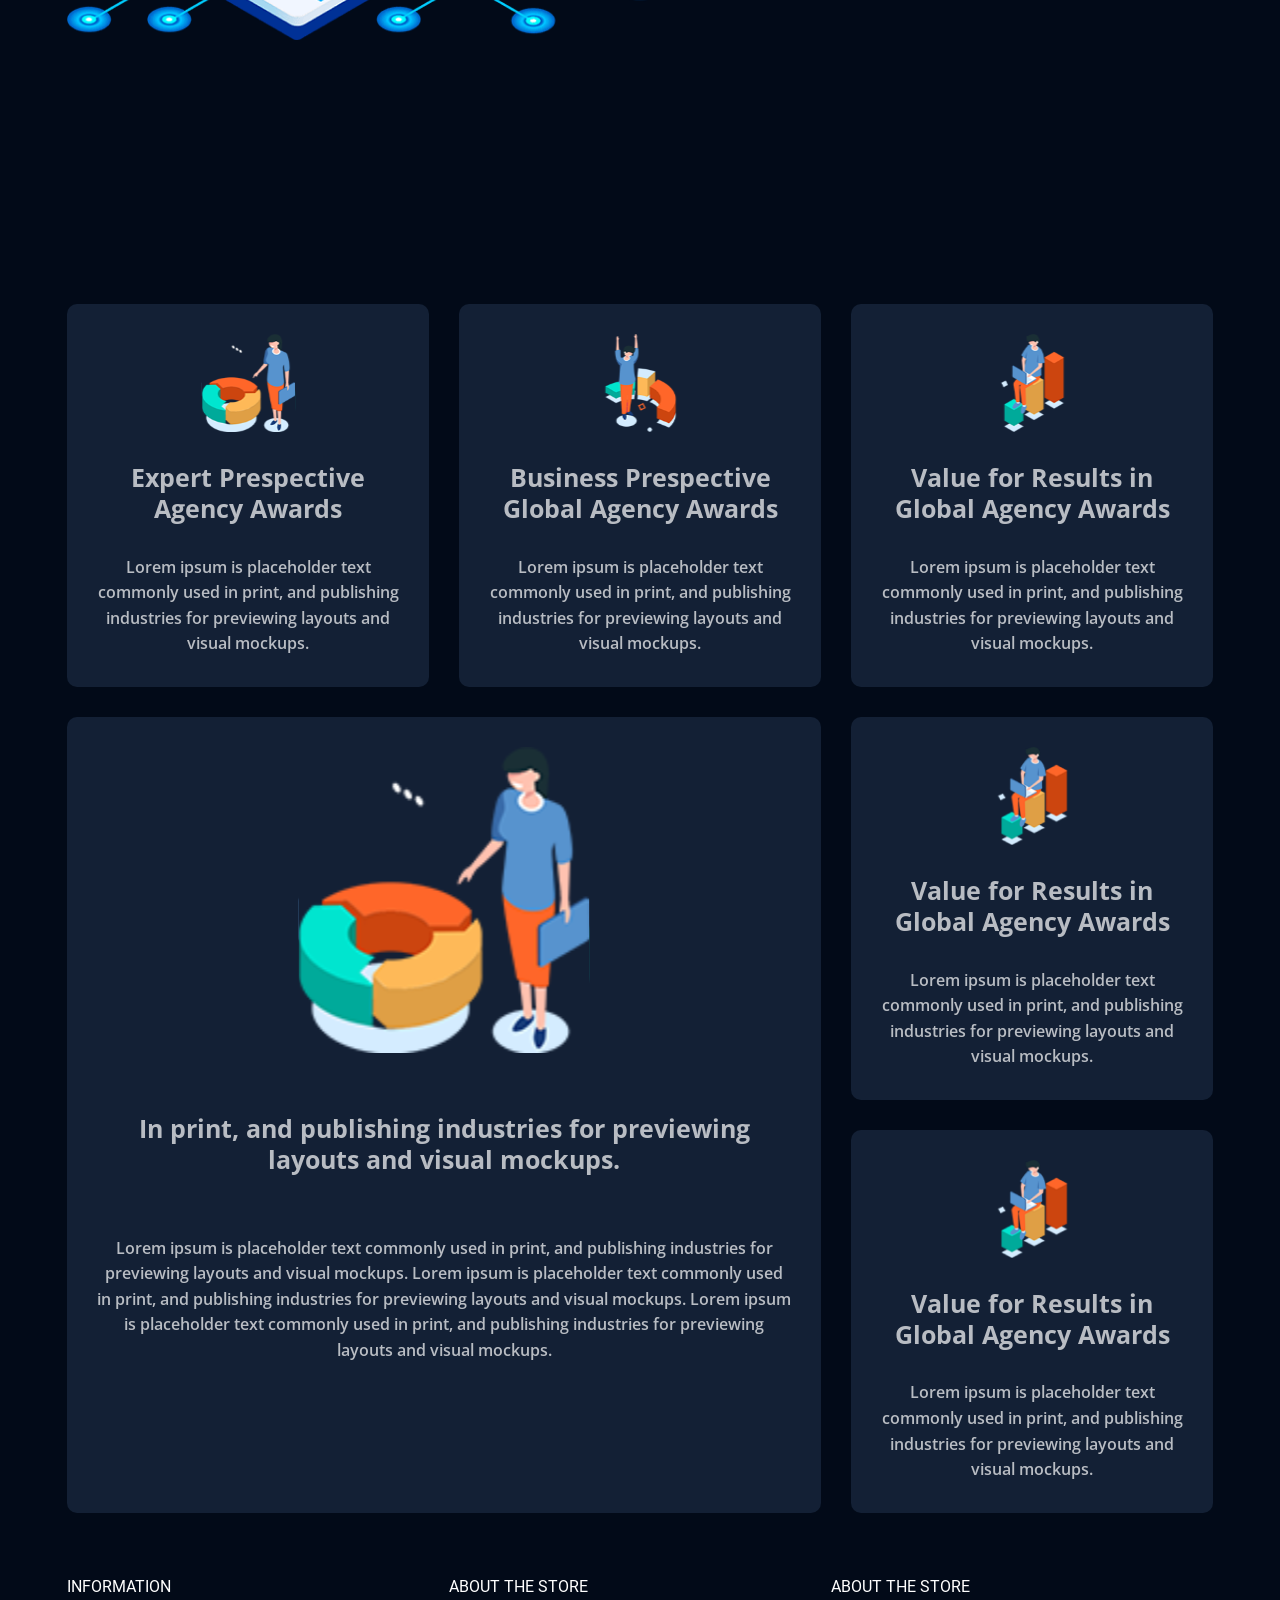
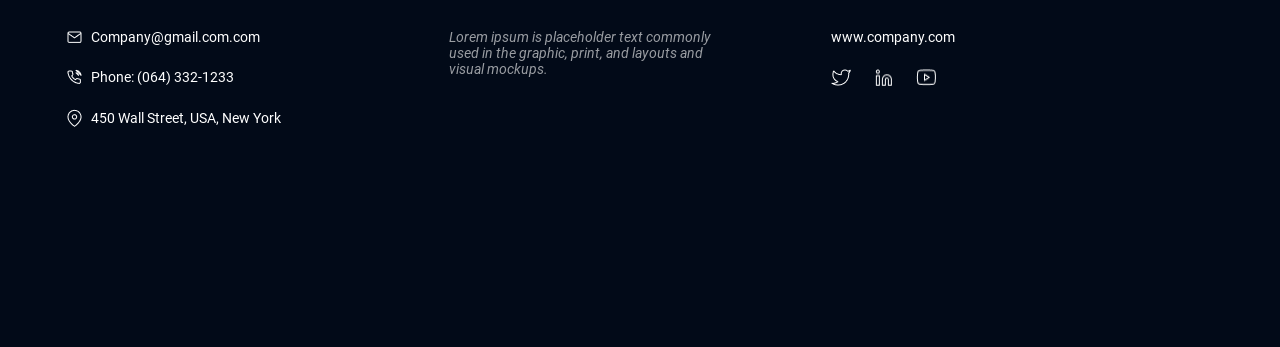
<file: sem_5/index.html>
<!DOCTYPE html>
<html lang="en">
<head>
    <meta charset="UTF-8">
    <meta name="viewport" content="width=device-width, initial-scale=1.0">
    <title>FirstProject</title>
    <!-- <link rel="preconnect" href="https://fonts.googleapis.com">
    <link rel="preconnect" href="https://fonts.gstatic.com" crossorigin>
    <link href="https://fonts.googleapis.com/css2?family=Open+Sans:wght@400;500;600;700;800&display=swap" rel="stylesheet"> -->
    <link rel="stylesheet" href="./assets/styles/style.css">
</head>
<body>
    <header class="header">
        <a class="header-item" href="./index.html">Home</a>
        <a class="header-item" href="./catalog.html">About</a>
        <a class="header-item" href="./catalog.html">Services</a>
        <a class="header-item" href="./catalog.html">Blog</a>
        <a class="header-item" href="./catalog.html">Contact</a>
    </header>
    <section class="intro center">
        <div class="intro-left">
            <div class="intro-upper-title">
                Next genaretion platform
            </div>
            <h1 class="intro-title">
                Artificial intelligence & Syber security
            </h1>
            <div class="intro-description">
                Lorem ipsum is placeholder text commonly used in the graphic, print, and publishing industries for previewing layouts and visual mockups.
            </div>
            <div class="intro-button-wrapper">
                <button class="intro-button">Get Started</button>
                <button class="intro-button button-withIcon">
                    <svg xmlns="http://www.w3.org/2000/svg" width="20" height="25" viewBox="0 0 20 25" fill="none">
                        <path d="M20 12.5L0.500001 24.1913L0.500002 0.808657L20 12.5Z" fill="white"/>
                    </svg>
                    Watch Video
                </button>
            </div>
        </div>
        <!-- здесь можно обойтись без div intro-right, а сразу -->
        <!-- webp более оптимальная загрузка-->
        <img src="./assets/images/intro.png">
    </section>
    <section class="cards center">
        <img src="./assets/images/1.svg" alt="">
        <img src="./assets/images/2.svg" alt="">
        <img src="./assets/images/3.svg" alt="">
        <img src="./assets/images/4.svg" alt="">
    </section>
    <section class="imageText center">
        <img src="./assets/images/about4.png" alt="" srcset="">
        <div class="leftText">
            <div class="titleText">Apply AI, Deep Learning and Data Sciece to solve</div>
            <div class="descText">Lorem ipsum is placeholder text commonly used in the graphic, print, and publishing industries for previewing layouts and visual mockups.</div>
            <div class="buttonWrapperText">
                <button class="intro-button">Learn More</button>
            </div>
        </div>
    </section>
    <section class="services center">
        <div class="service_items services_item1">
            <img class="service-item-img" src="assets/images/service1.svg" alt="service1">
            <div class="service_name">Expert Prespective Agency Awards</div>
            <div class="service-desc">Lorem ipsum is placeholder text commonly used in print, and publishing industries for previewing layouts and visual mockups.</div>
        </div>
        <div class="service_items services_item2">
            <img class="service-item-img" src="assets/images/service2.svg" alt="service2">
            <div class="service_name">Business Prespective Global Agency Awards</div>
            <div class="service-desc">Lorem ipsum is placeholder text commonly used in print, and publishing industries for previewing layouts and visual mockups.</div>
        </div>
        <div class="service_items services_item3">
            <img class="service-item-img" src="assets/images/service3.svg" alt="service3">
            <div class="service_name">Value for Results in Global Agency Awards</div>
            <div class="service-desc">Lorem ipsum is placeholder text commonly used in print, and publishing industries for previewing layouts and visual mockups.</div>
        </div>
        <div class="service_items services_item4">
            <img class="service-item-img service-item-img-big" src="assets/images/service4.svg" alt="service4">
            <div class="service_name service-margin-big">In print, and publishing industries for previewing layouts and visual mockups.</div>
            <div class="service-desc service-margin-big">Lorem ipsum is placeholder text commonly used in print, and publishing industries for previewing layouts and visual mockups. Lorem ipsum is placeholder text commonly used in print, and publishing industries for previewing layouts and visual mockups. Lorem ipsum is placeholder text commonly used in print, and publishing industries for previewing layouts and visual mockups.</div>
        </div>
        <div class="service_items services_item5">
            <img class="service-item-img" src="assets/images/service5.png" alt="service5">
            <div class="service_name">Value for Results in Global Agency Awards</div>
            <div class="service-desc">Lorem ipsum is placeholder text commonly used in print, and publishing industries for previewing layouts and visual mockups.</div>
        </div>
        <div class="service_items services_item6">
            <img class="service-item-img" src="assets/images/service6.png" alt="service6">
            <div class="service_name">Value for Results in Global Agency Awards</div>
            <div class="service-desc">Lorem ipsum is placeholder text commonly used in print, and publishing industries for previewing layouts and visual mockups.</div>
        </div>
    </section>

    <section class="footer center">
        <div class="footer-columns footer-information">
            <h3 class="footer-column-title">INFORMATION</h3>
            <div class="footer-column-content">
                <div class="footer-info"><img class="footer-info-icon" src="assets/images/mail.png" alt="mail"><div>Company@gmail.com.com</div></div>
                <div class="footer-info"><img class="footer-info-icon" src="assets/images/phone.png" alt="phone"><div>Phone: (064) 332-1233</div></div>
                <div class="footer-info"><img class="footer-info-icon" src="assets/images/gps.png" alt="gps"><div>450 Wall Street, USA, New York</div></div>
            </div>
        </div>
        <div class="footer-columns footer-about">
            <h3 class="footer-column-title">ABOUT THE STORE</h3>
            <div class="footer-column-content">
                <div class="footer-about-info">Lorem ipsum is placeholder text commonly used in the graphic, print, and layouts and visual mockups.</div>
            </div>
        </div>
        <div class="footer-columns footer-about2">
            <h3 class="footer-column-title">ABOUT THE STORE</h3>
            <div class="footer-column-content">
                <div>www.company.com</div>
                <div class="footer-logos">
                    <img src="assets/images/twit.png" alt="twitter">
                    <img src="assets/images/in.png" alt="in">
                    <img src="assets/images/youtube.png" alt="youtube">
                </div>
            </div>
        </div>
    </section>
    <br><br><br><br><br><br><br><br><br><br>
</body>
</html>
</file>
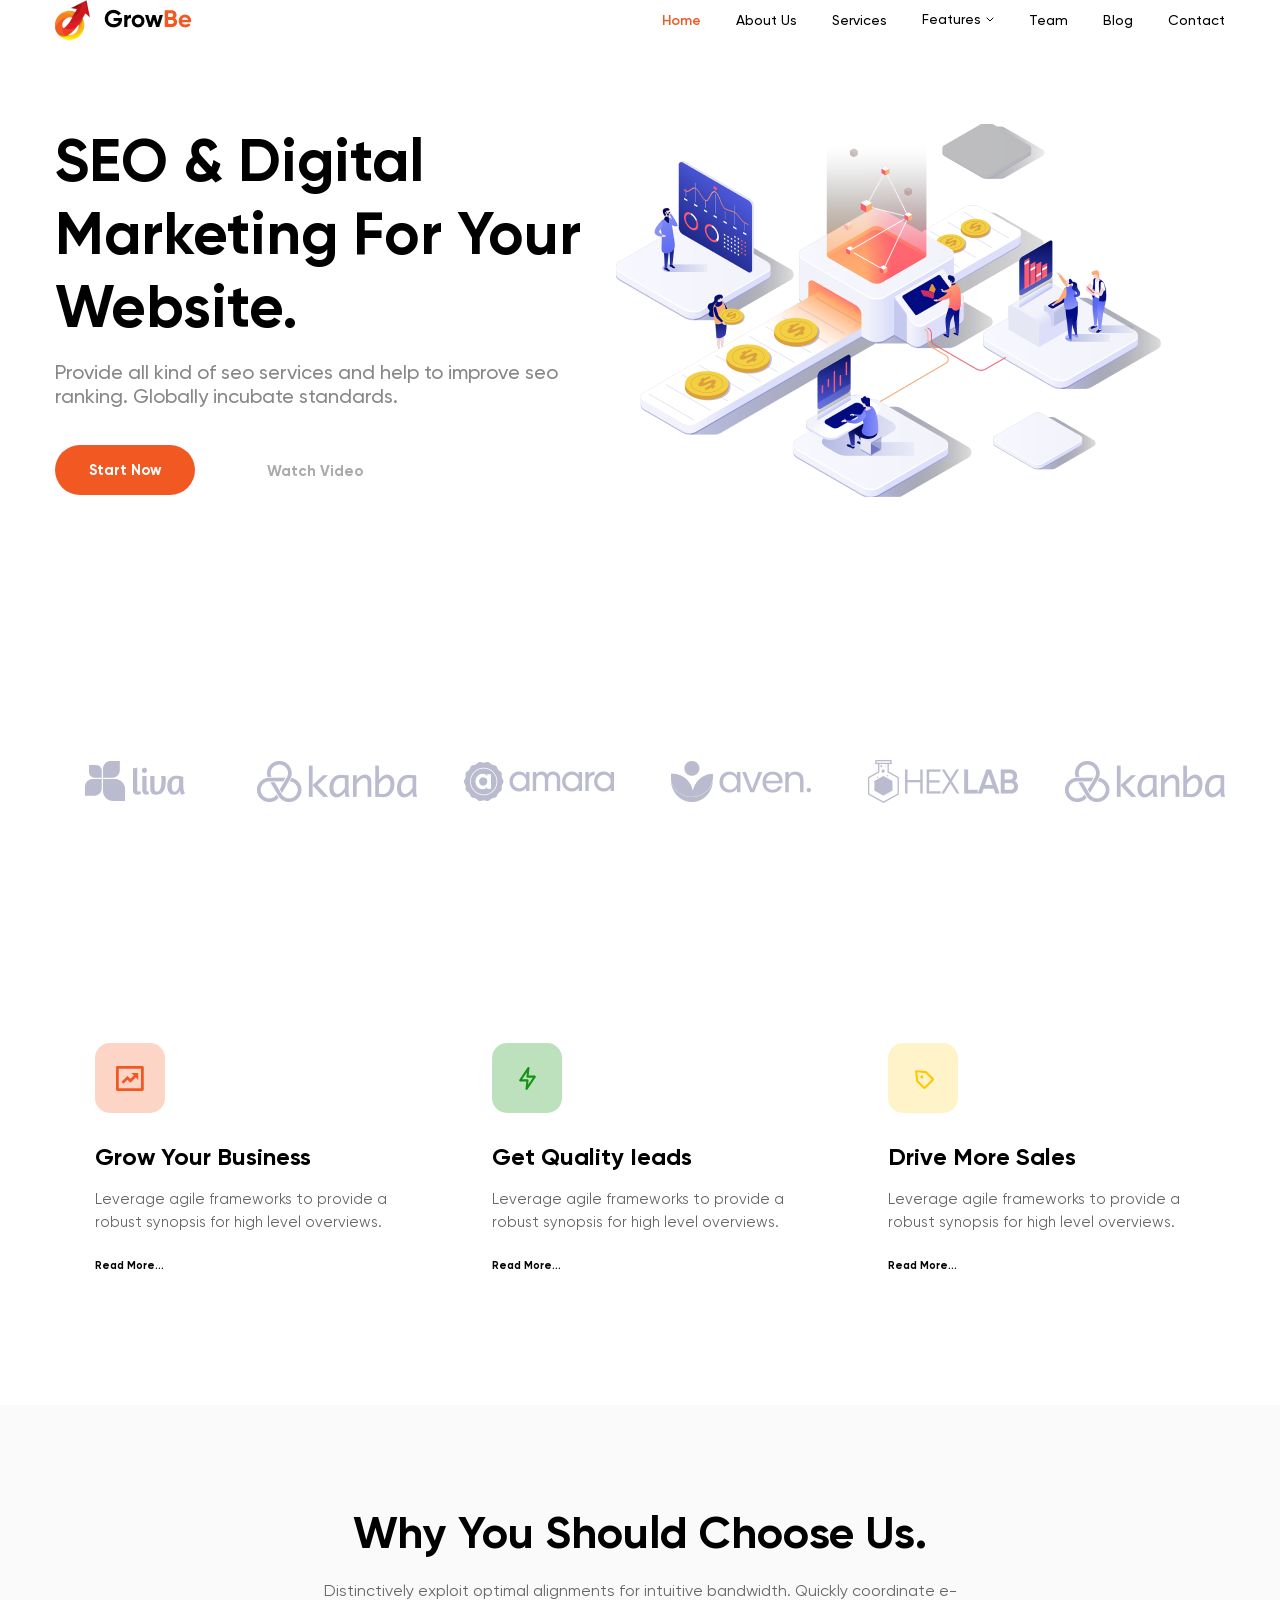
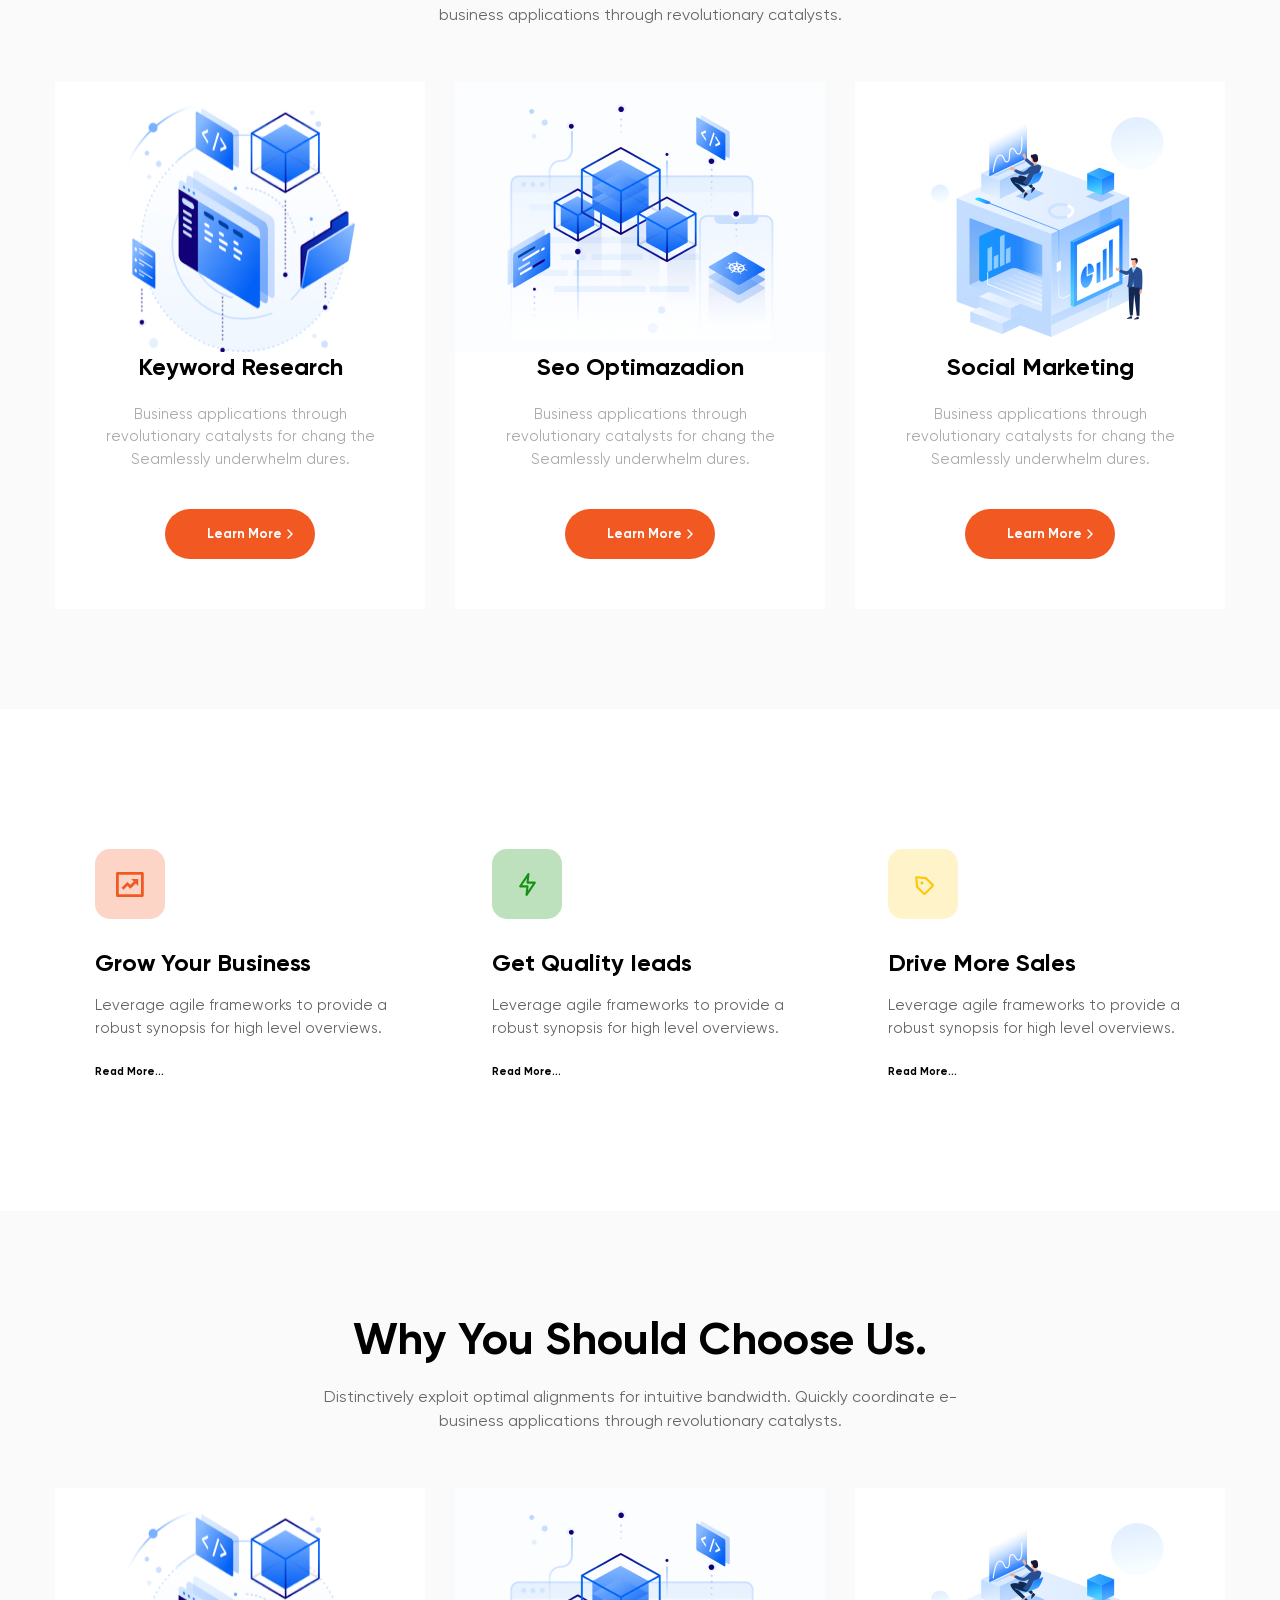
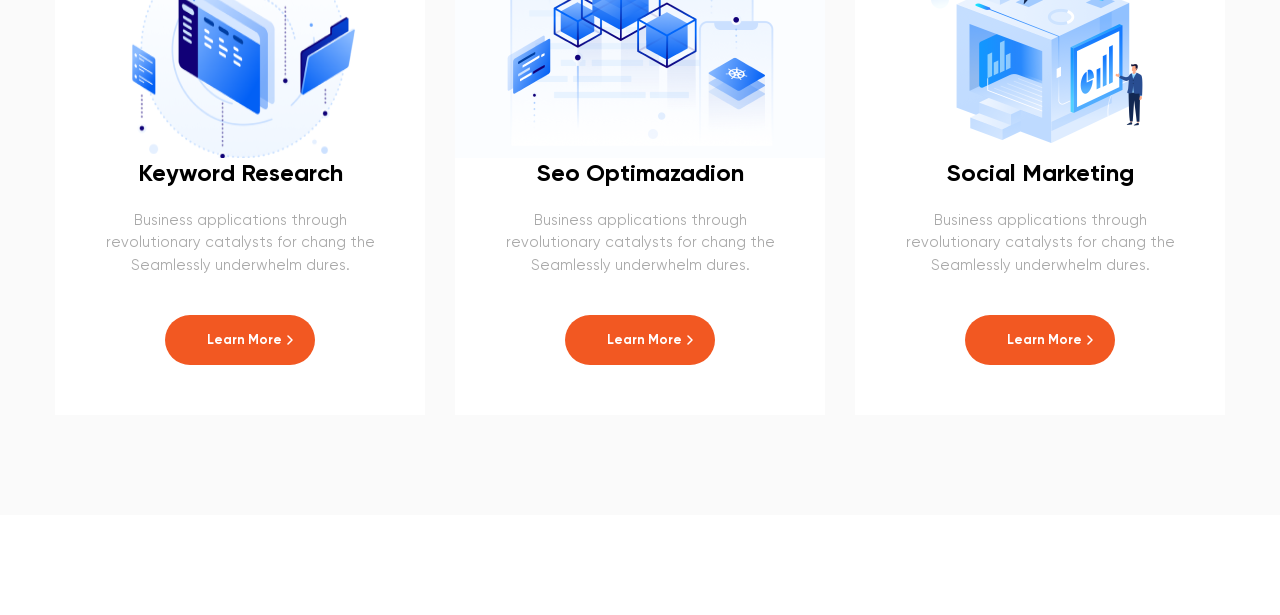
<file: sem_5_homeworks/index.html>
<!DOCTYPE html>
<html lang="en">
    <head>
        <meta charset="UTF-8">
        <meta name="viewport" content="width=device-width, initial-scale=1.0">
        <!-- <link rel="stylesheet" href="assets/styles/tmp.css"> -->
        <link rel="stylesheet" href="assets/styles/style.css">
        <link rel="stylesheet" href="https://fonts.googleapis.com/css2?family=Material+Symbols+Outlined:opsz,wght,FILL,GRAD@20..48,100..700,0..1,-50..200" />
        <link rel="stylesheet" href="https://cdnjs.cloudflare.com/ajax/libs/font-awesome/4.7.0/css/font-awesome.min.css">
        <title>Document</title>
    </head>
    <body>
        <header class="content">
            <img src="assets/img/main-logo.png" alt="logo">
            <ul class="nav-menu">
                <li class="nav-menu-item"><a class="link-nav-menu activate" href="#">Home</a></li>
                <li class="nav-menu-item"><a class="link-nav-menu" href="#">About Us</a></li>
                <li class="nav-menu-item"><a class="link-nav-menu" href="#">Services</a></li>
                <li class="nav-menu-item"><a class="link-nav-menu with-sign" class="with-sign" href="#">Features<img src="assets/img/arrow_down.svg" alt=""></a></li>
                <li class="nav-menu-item"><a class="link-nav-menu" href="#">Team</a></li>
                <li class="nav-menu-item"><a class="link-nav-menu" href="#">Blog</a></li>
                <li class="nav-menu-item"><a class="link-nav-menu" href="#">Contact</a></li>
            </ul>
        </header>
        <section class="home-post content">
            <div class="post-msg-part">
                <h1 class="post-title">SEO & Digital Marketing For Your Website.</h1>
                <p class="description">Provide all kind of seo services and help to improve seo ranking. Globally incubate standards.</p>
                <div class="button-wrap">
                    <button class="start">Start Now</button>
                    <p class="description link-video">Watch Video</p>
                </div>
            </div>
            <img src="assets/img/about-Image.png" alt="about-Image">
        </section>
        <section class="brands content">
            <img src="assets/img/brand1.png" alt="brand1">
            <img src="assets/img/brand2.png" alt="brand2">
            <img src="assets/img/brand3.png" alt="brand3">
            <img src="assets/img/brand4.png" alt="brand4">
            <img src="assets/img/brand5.png" alt="brand5">
            <img src="assets/img/brand6.png" alt="brand6">
        </section>
        <section class="our-choice content">
            <div class="layer-choice">
                <img src="assets/img/grow.svg" alt="grow" class="icon">
                <h3 class="title">Grow Your Business</h3>
                <p class="desc-choice">Leverage agile frameworks to provide a robust synopsis for high level overviews.</p>
                <a href="#" class="read-more">Read More...</a>
            </div>
            <div class="layer-choice">
                <img src="assets/img/quality.svg" alt="quality" class="icon">
                <h3 class="title">Get Quality Ieads</h3>
                <p class="desc-choice">Leverage agile frameworks to provide a robust synopsis for high level overviews.</p>
                <a href="#" class="read-more">Read More...</a>
            </div>
            <div class="layer-choice">
                <img src="assets/img/sales.svg" alt="sales" class="icon">
                <h3 class="title">Drive More Sales</h3>
                <p class="desc-choice">Leverage agile frameworks to provide a robust synopsis for high level overviews.</p>
                <a href="#" class="read-more">Read More...</a>
            </div>
        </section>
        <div class="background-color">
            <section class="why-should content">
                <h2 class="why-title">Why You Should Choose Us.</h2>
                <p class="why-desc">Distinctively exploit optimal alignments for intuitive bandwidth. Quickly coordinate e-business applications through revolutionary catalysts.</p>
                <div class="layer-services">
                    <div class="card-service">
                        <img src="assets/img/keyword.png" alt="keyword" class="img-service">
                        <h3 class="crd-service-title">Keyword Research</h3>
                        <p class="crd-service-desc">Business applications through revolutionary catalysts for chang the Seamlessly underwhelm dures.</p>
                        <button class="crd-service-btn with-sign">
                            <p class="lm-msg">Learn More</p>
                            <svg xmlns="http://www.w3.org/2000/svg" width="6" height="10" viewBox="0 0 6 10" fill="none"><path d="M1 9L5 5L1 1" stroke="white" stroke-width="1.5" stroke-linecap="round" stroke-linejoin="round"/></svg>
                        </button>
                    </div>
                    <div class="card-service">
                        <img src="assets/img/seo.png" alt="seo" class="img-service">
                        <h3 class="crd-service-title">Seo Optimazadion</h3>
                        <p class="crd-service-desc">Business applications through revolutionary catalysts for chang the Seamlessly underwhelm dures.</p>
                        <button class="crd-service-btn with-sign">
                            <p class="lm-msg">Learn More</p>
                            <svg xmlns="http://www.w3.org/2000/svg" width="6" height="10" viewBox="0 0 6 10" fill="none"><path d="M1 9L5 5L1 1" stroke="white" stroke-width="1.5" stroke-linecap="round" stroke-linejoin="round"/></svg>
                        </button>
                    </div>
                    <div class="card-service">
                        <img src="assets/img/social.png" alt="social" class="img-service">
                        <h3 class="crd-service-title">Social Marketing</h3>
                        <p class="crd-service-desc">Business applications through revolutionary catalysts for chang the Seamlessly underwhelm dures.</p>
                        <button class="crd-service-btn with-sign">
                            <p class="lm-msg">Learn More</p>
                            <svg xmlns="http://www.w3.org/2000/svg" width="6" height="10" viewBox="0 0 6 10" fill="none"><path d="M1 9L5 5L1 1" stroke="white" stroke-width="1.5" stroke-linecap="round" stroke-linejoin="round"/></svg>
                        </button>
                    </div>
                </div>
            </section>
        </div>

        <section class="our-choice-grid content">
            <div class="layer-choice">
                <img src="assets/img/grow.svg" alt="grow" class="icon">
                <h3 class="title">Grow Your Business</h3>
                <p class="desc-choice">Leverage agile frameworks to provide a robust synopsis for high level overviews.</p>
                <a href="#" class="read-more">Read More...</a>
            </div>
            <div class="layer-choice">
                <img src="assets/img/quality.svg" alt="quality" class="icon">
                <h3 class="title">Get Quality Ieads</h3>
                <p class="desc-choice">Leverage agile frameworks to provide a robust synopsis for high level overviews.</p>
                <a href="#" class="read-more">Read More...</a>
            </div>
            <div class="layer-choice">
                <img src="assets/img/sales.svg" alt="sales" class="icon">
                <h3 class="title">Drive More Sales</h3>
                <p class="desc-choice">Leverage agile frameworks to provide a robust synopsis for high level overviews.</p>
                <a href="#" class="read-more">Read More...</a>
            </div>
        </section>
        <div class="background-color">
            <section class="why-should content">
                <h2 class="why-title">Why You Should Choose Us.</h2>
                <p class="why-desc">Distinctively exploit optimal alignments for intuitive bandwidth. Quickly coordinate e-business applications through revolutionary catalysts.</p>
                <div class="layer-services-grid">
                    <div class="card-service">
                        <img src="assets/img/keyword.png" alt="keyword" class="img-service">
                        <h3 class="crd-service-title">Keyword Research</h3>
                        <p class="crd-service-desc">Business applications through revolutionary catalysts for chang the Seamlessly underwhelm dures.</p>
                        <button class="crd-service-btn with-sign">
                            <p class="lm-msg">Learn More</p>
                            <svg xmlns="http://www.w3.org/2000/svg" width="6" height="10" viewBox="0 0 6 10" fill="none"><path d="M1 9L5 5L1 1" stroke="white" stroke-width="1.5" stroke-linecap="round" stroke-linejoin="round"/></svg>
                        </button>
                    </div>
                    <div class="card-service">
                        <img src="assets/img/seo.png" alt="seo" class="img-service">
                        <h3 class="crd-service-title">Seo Optimazadion</h3>
                        <p class="crd-service-desc">Business applications through revolutionary catalysts for chang the Seamlessly underwhelm dures.</p>
                        <button class="crd-service-btn with-sign">
                            <p class="lm-msg">Learn More</p>
                            <svg xmlns="http://www.w3.org/2000/svg" width="6" height="10" viewBox="0 0 6 10" fill="none"><path d="M1 9L5 5L1 1" stroke="white" stroke-width="1.5" stroke-linecap="round" stroke-linejoin="round"/></svg>
                        </button>
                    </div>
                    <div class="card-service">
                        <img src="assets/img/social.png" alt="social" class="img-service">
                        <h3 class="crd-service-title">Social Marketing</h3>
                        <p class="crd-service-desc">Business applications through revolutionary catalysts for chang the Seamlessly underwhelm dures.</p>
                        <button class="crd-service-btn with-sign">
                            <p class="lm-msg">Learn More</p>
                            <svg xmlns="http://www.w3.org/2000/svg" width="6" height="10" viewBox="0 0 6 10" fill="none"><path d="M1 9L5 5L1 1" stroke="white" stroke-width="1.5" stroke-linecap="round" stroke-linejoin="round"/></svg>
                        </button>
                    </div>
                </div>
            </section>
        </div>
    </body>
</html>
</file>
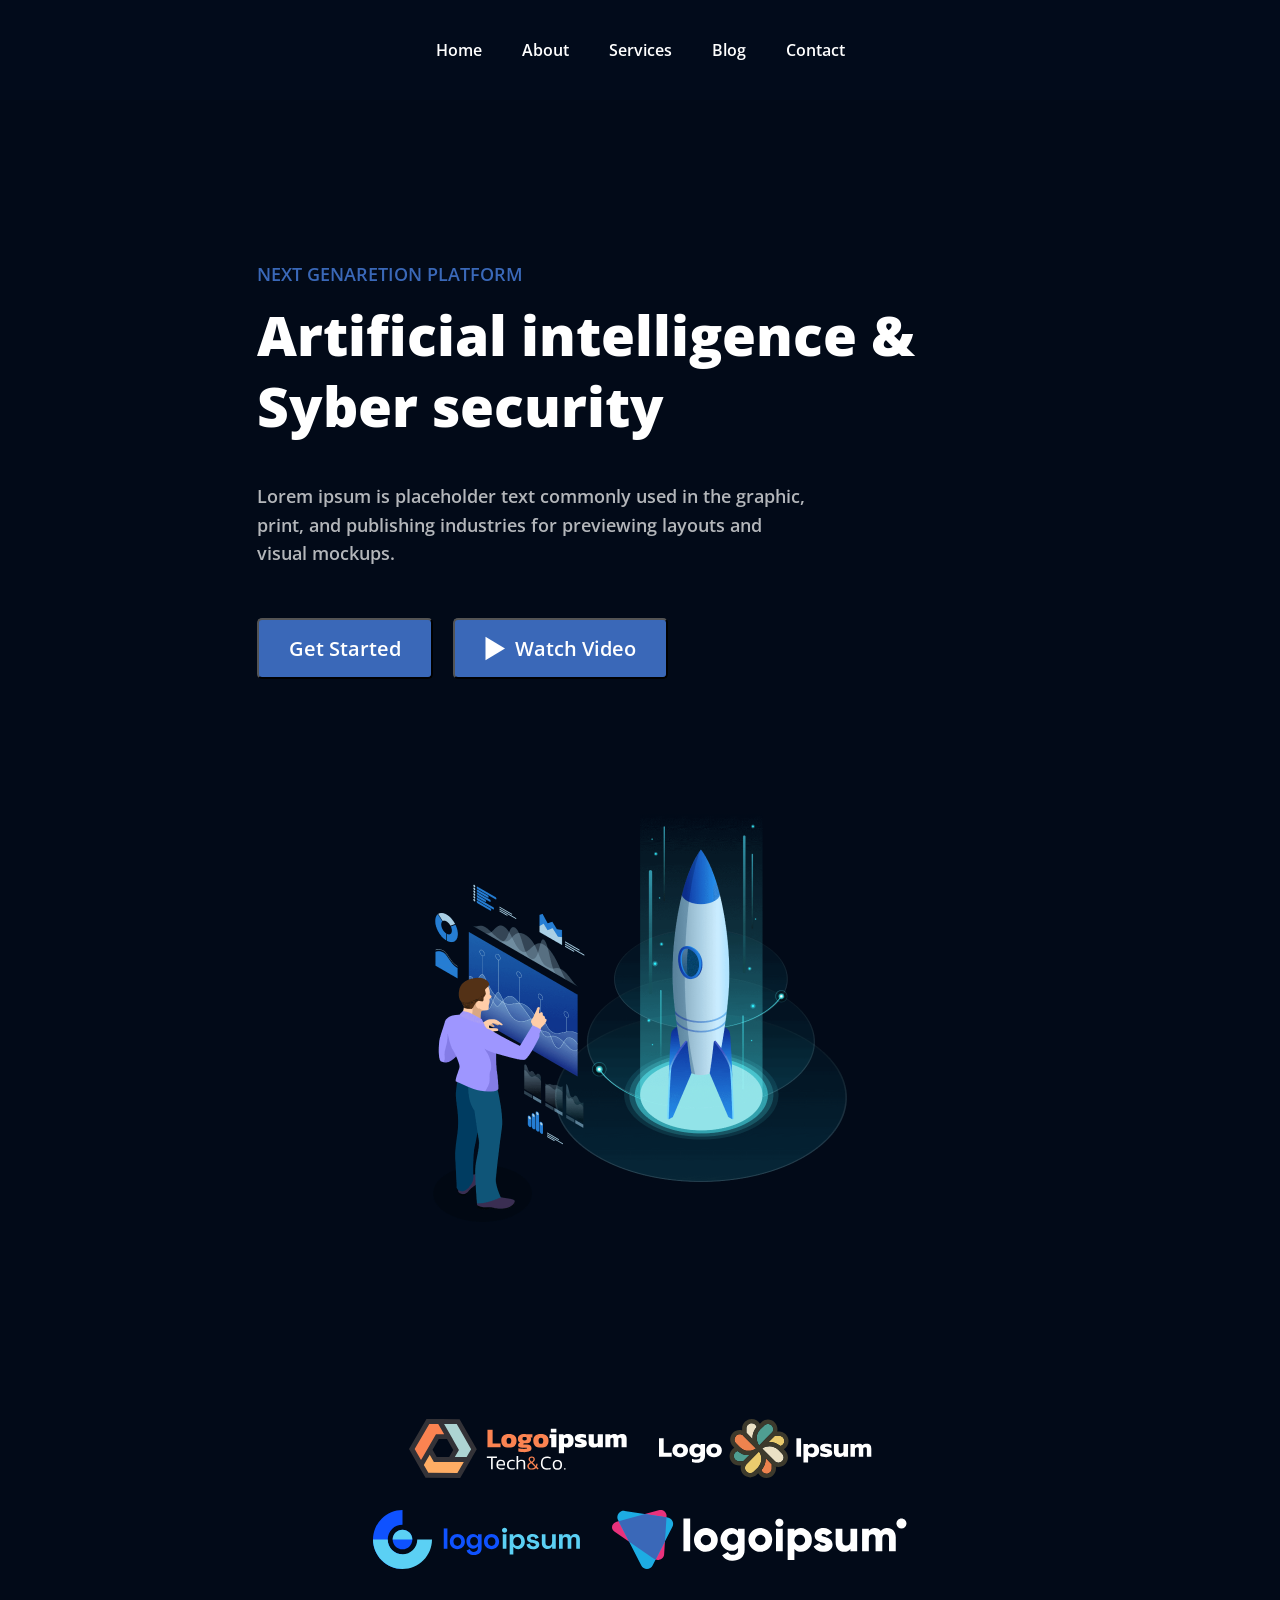
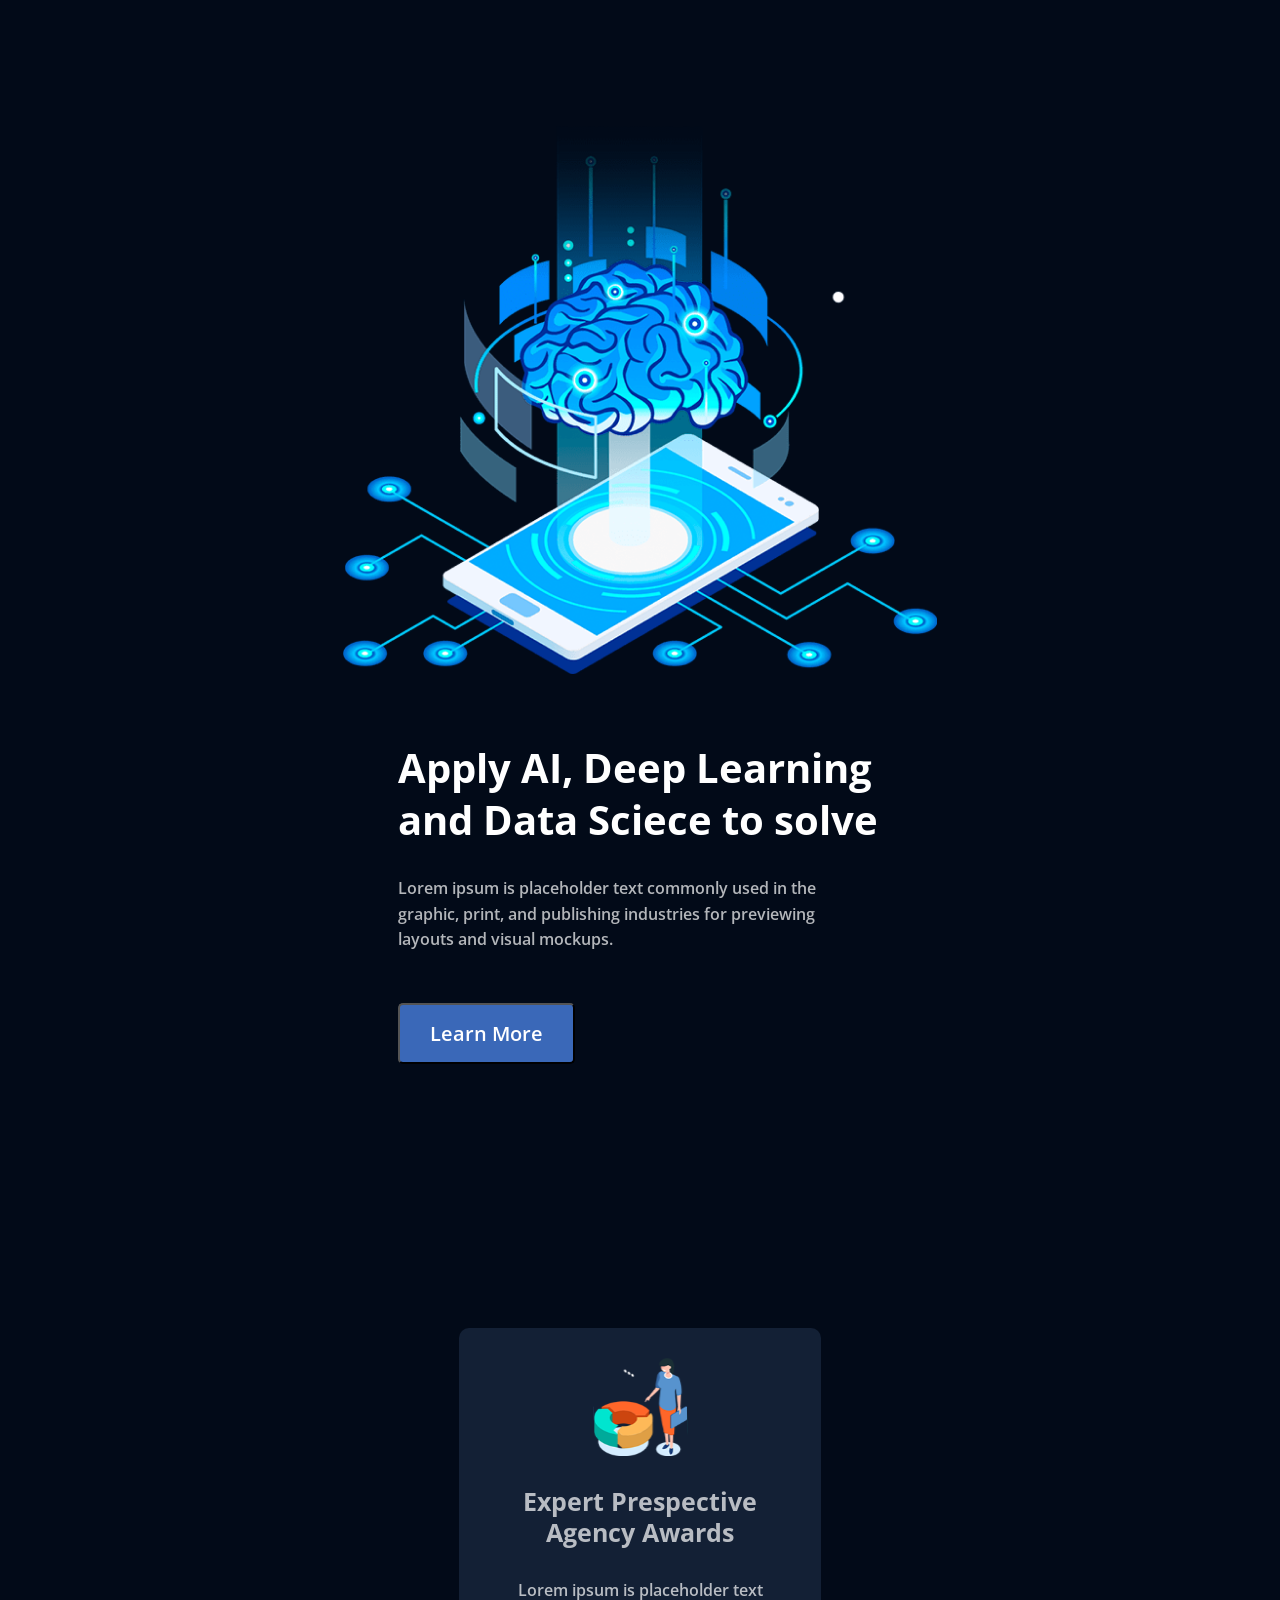
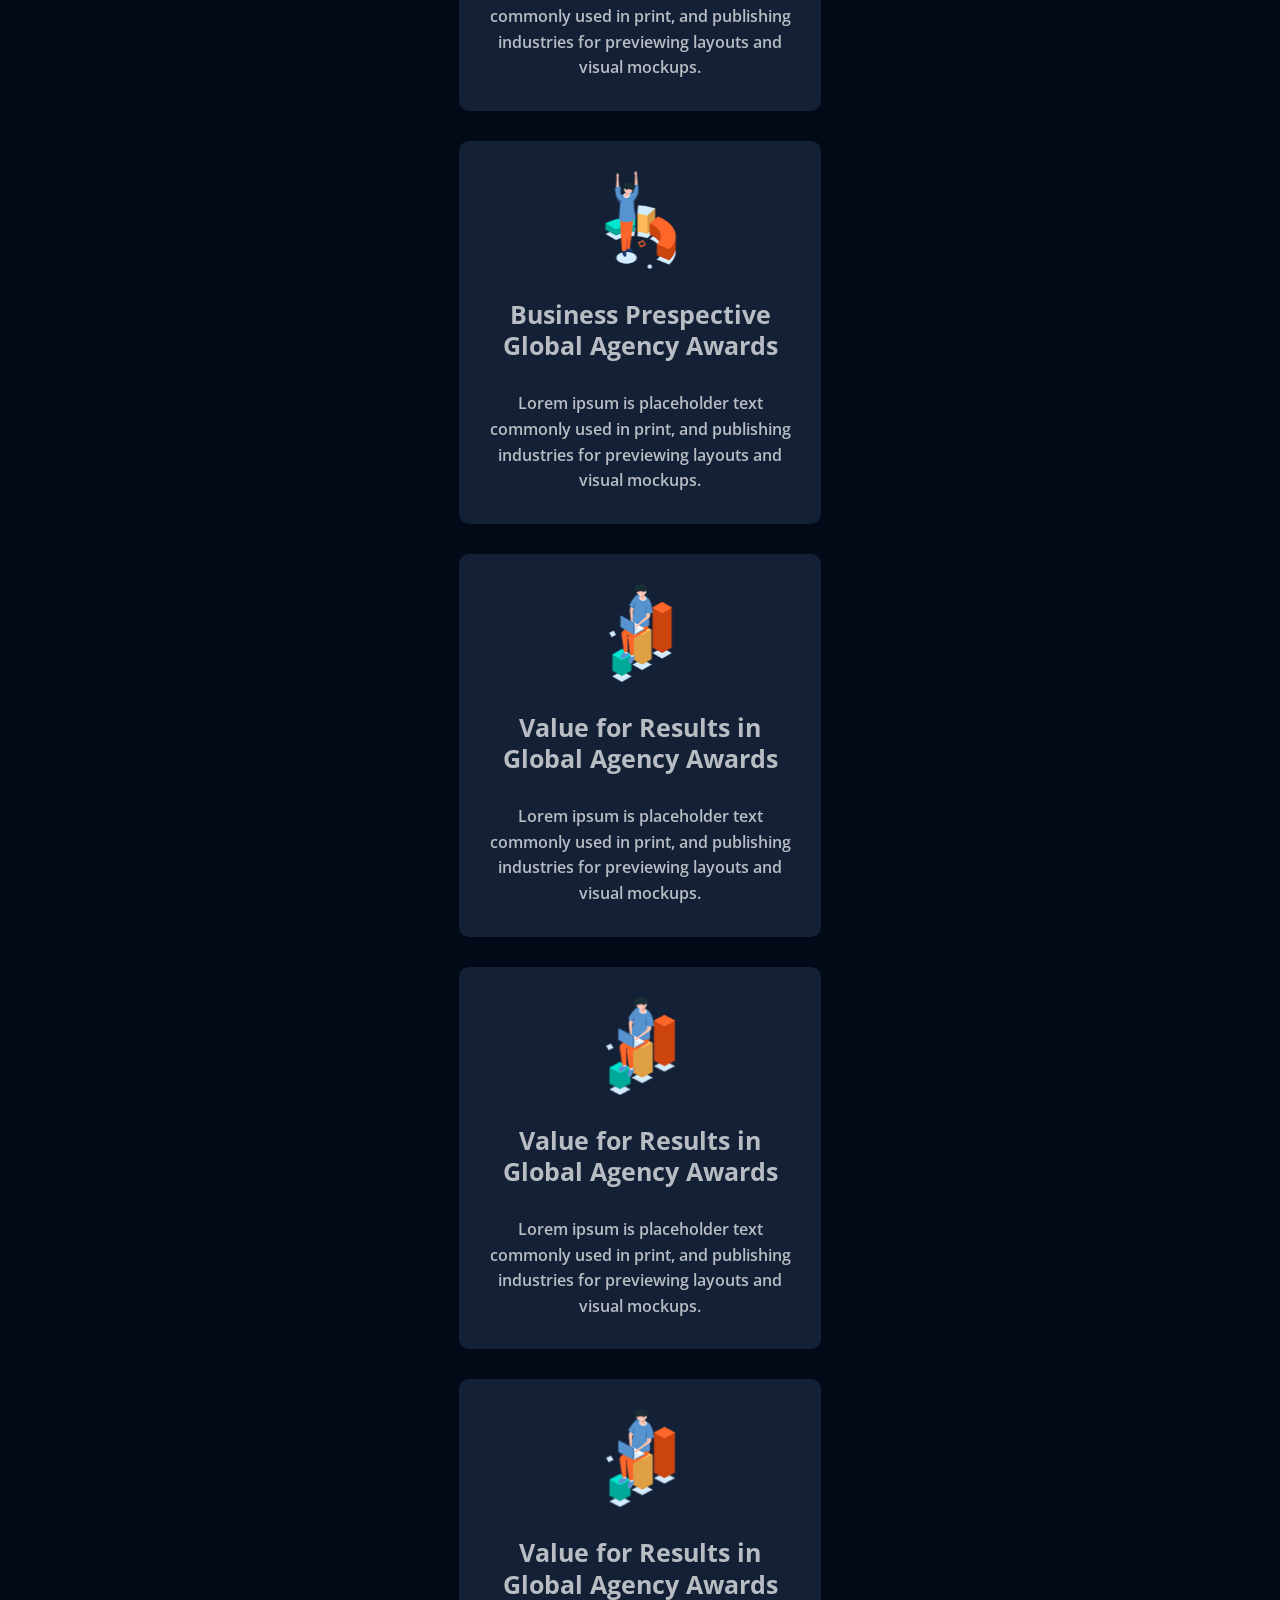
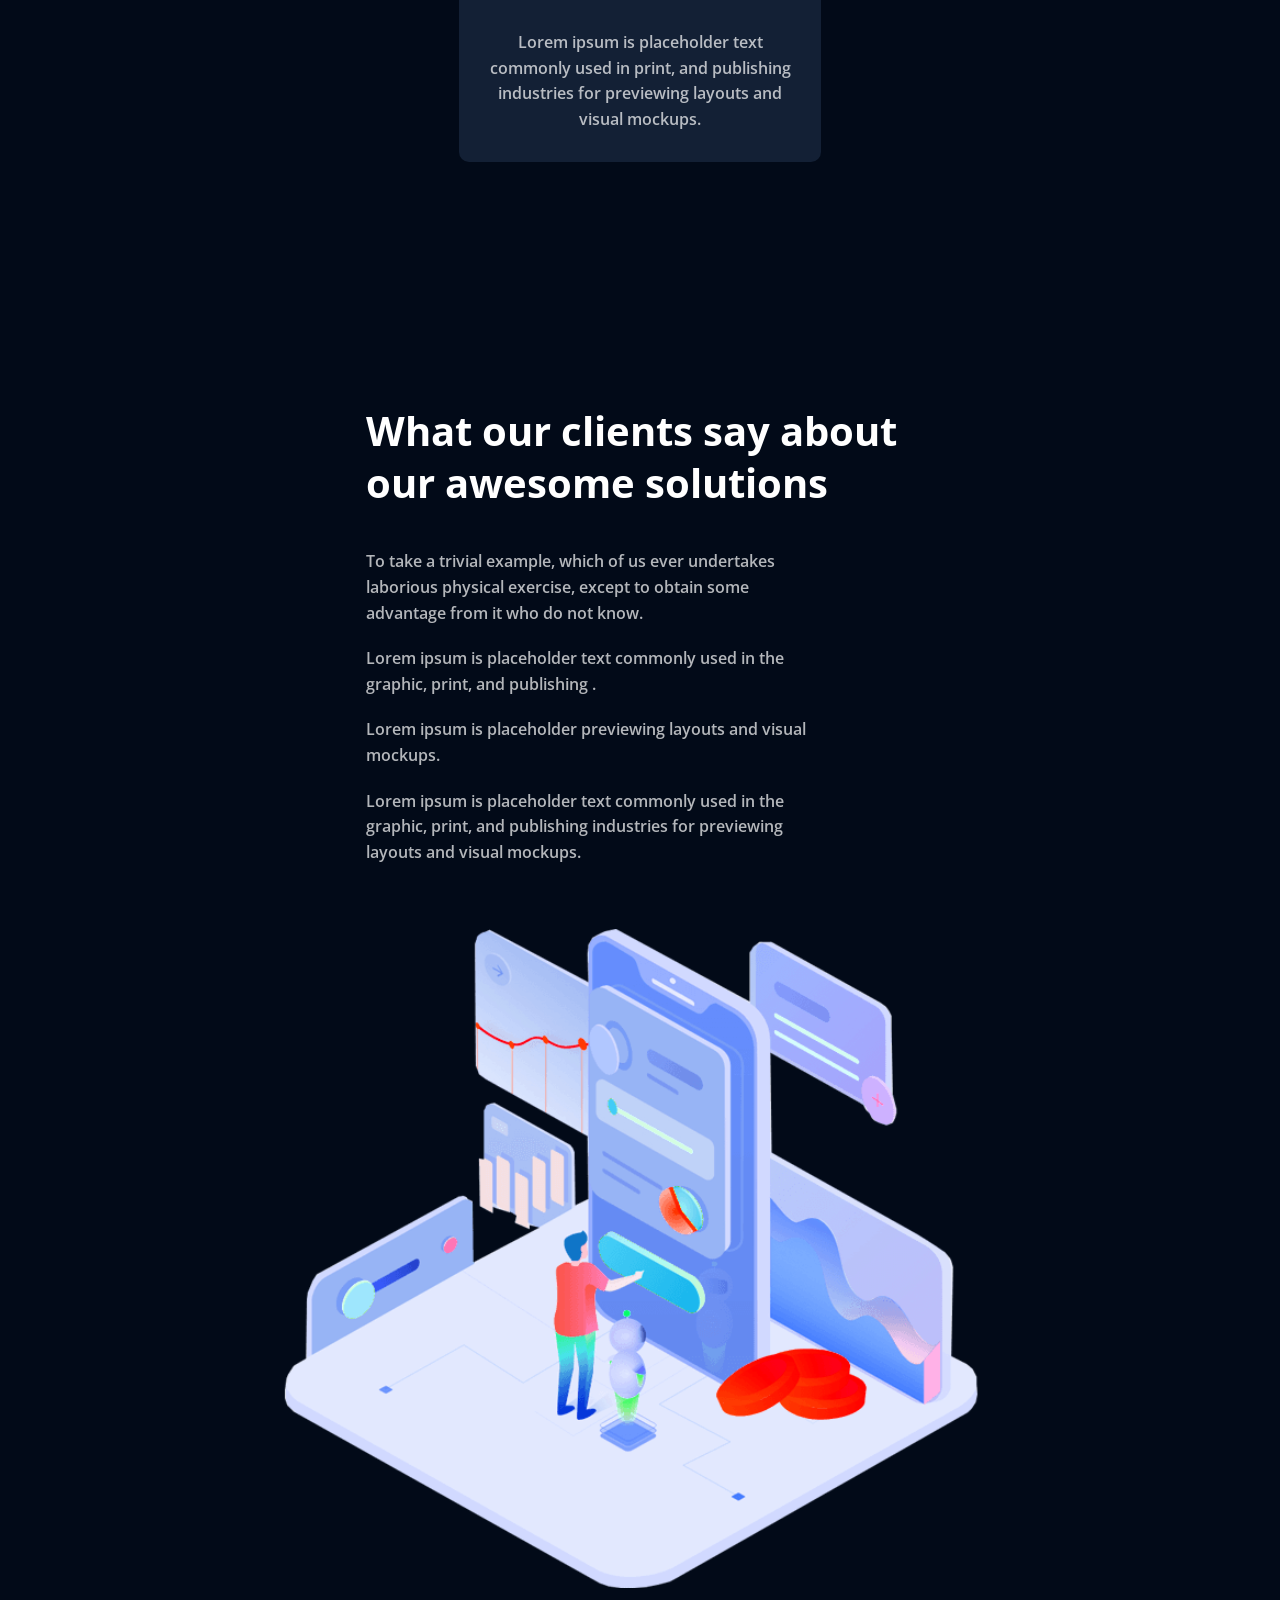
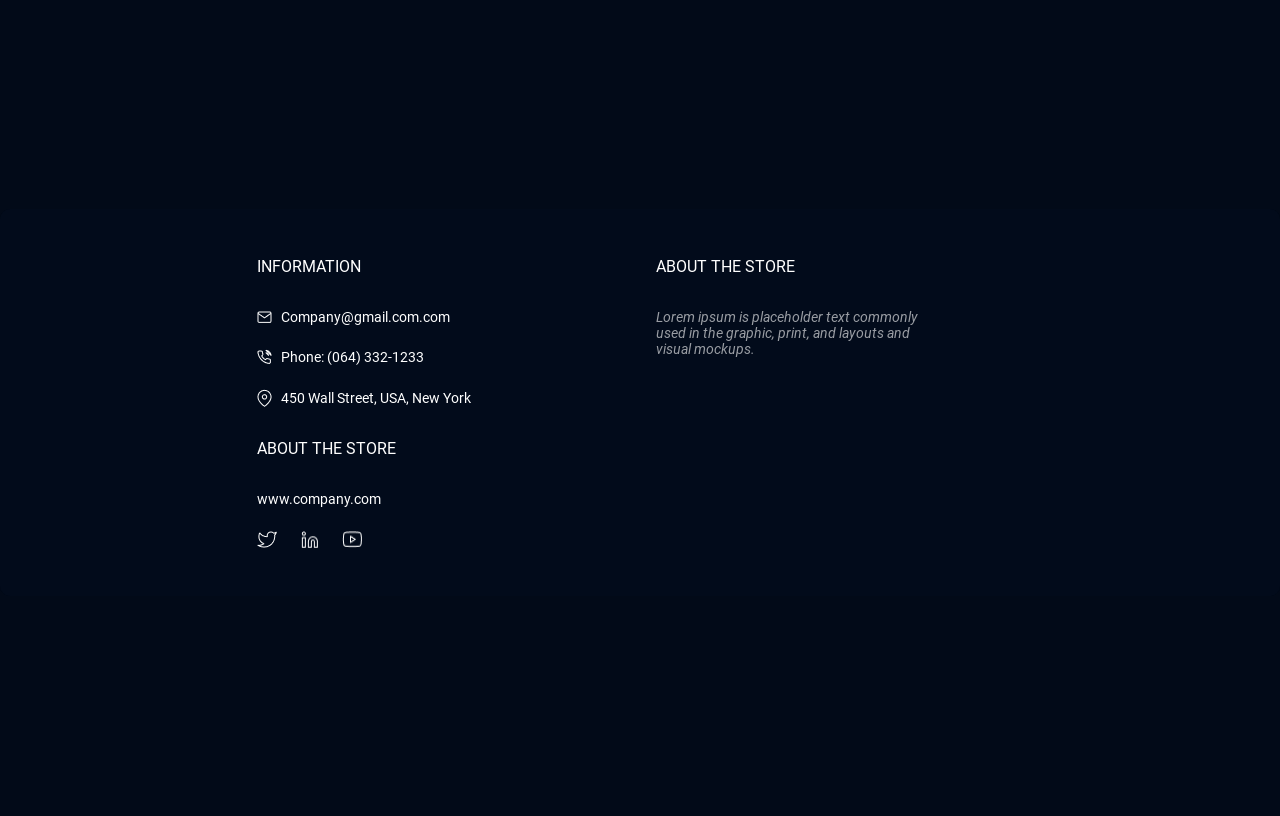
<file: sem_6/index.html>
<!DOCTYPE html>
<html lang="en">
<head>
    <meta charset="UTF-8">
    <meta name="viewport" content="width=device-width, initial-scale=1.0">
    <title>FirstProject</title>
    <!-- <link rel="preconnect" href="https://fonts.googleapis.com">
    <link rel="preconnect" href="https://fonts.gstatic.com" crossorigin>
    <link href="https://fonts.googleapis.com/css2?family=Open+Sans:wght@400;500;600;700;800&display=swap" rel="stylesheet"> -->
    <link rel="stylesheet" href="./assets/styles/style.css">
    <!-- <link rel="stylesheet" href="./assets/styles/adaptive-style.css"> -->
</head>
<body>
    <header class="header">
        <a class="header-item" href="./index.html">Home</a>
        <a class="header-item" href="./catalog.html">About</a>
        <a class="header-item" href="./catalog.html">Services</a>
        <a class="header-item" href="./catalog.html">Blog</a>
        <a class="header-item" href="./catalog.html">Contact</a>
    </header>
    <section class="intro center">
        <div class="intro-left">
            <div class="intro-upper-title">
                Next genaretion platform
            </div>
            <h1 class="intro-title">
                Artificial intelligence & Syber security
            </h1>
            <div class="intro-description">
                Lorem ipsum is placeholder text commonly used in the graphic, print, and publishing industries for previewing layouts and visual mockups.
            </div>
            <div class="intro-button-wrapper">
                <button class="intro-button">Get Started</button>
                <button class="intro-button button-withIcon">
                    <svg xmlns="http://www.w3.org/2000/svg" width="20" height="25" viewBox="0 0 20 25" fill="none">
                        <path d="M20 12.5L0.500001 24.1913L0.500002 0.808657L20 12.5Z" fill="white"/>
                    </svg>
                    Watch Video
                </button>
            </div>
        </div>
        <!-- здесь можно обойтись без div intro-right, а сразу -->
        <!-- webp более оптимальная загрузка-->
        <img src="./assets/images/intro.png">
    </section>
    <section class="cards center">
        <img src="./assets/images/1.svg" alt="">
        <img src="./assets/images/2.svg" alt="">
        <img src="./assets/images/3.svg" alt="">
        <img src="./assets/images/4.svg" alt="">
    </section>
    <section class="imageText center">
        <img src="./assets/images/about4.png" alt="" srcset="">
        <div class="leftText">
            <div class="titleText">Apply AI, Deep Learning and Data Sciece to solve</div>
            <div class="descText">Lorem ipsum is placeholder text commonly used in the graphic, print, and publishing industries for previewing layouts and visual mockups.</div>
            <div class="buttonWrapperText">
                <button class="intro-button">Learn More</button>
            </div>
        </div>
    </section>
    <section class="services center">
        <div class="service_items services_item1">
            <img class="service-item-img" src="assets/images/service1.svg" alt="service1">
            <div class="service_name">Expert Prespective Agency Awards</div>
            <div class="service-desc">Lorem ipsum is placeholder text commonly used in print, and publishing industries for previewing layouts and visual mockups.</div>
        </div>
        <div class="service_items services_item2">
            <img class="service-item-img" src="assets/images/service2.svg" alt="service2">
            <div class="service_name">Business Prespective Global Agency Awards</div>
            <div class="service-desc">Lorem ipsum is placeholder text commonly used in print, and publishing industries for previewing layouts and visual mockups.</div>
        </div>
        <div class="service_items services_item3">
            <img class="service-item-img" src="assets/images/service3.svg" alt="service3">
            <div class="service_name">Value for Results in Global Agency Awards</div>
            <div class="service-desc">Lorem ipsum is placeholder text commonly used in print, and publishing industries for previewing layouts and visual mockups.</div>
        </div>
        <div class="service_items services_item4">
            <img class="service-item-img service-item-img-big" src="assets/images/service4.svg" alt="service4">
            <div class="service_name service-margin-big">In print, and publishing industries for previewing layouts and visual mockups.</div>
            <div class="service-desc service-margin-big">Lorem ipsum is placeholder text commonly used in print, and publishing industries for previewing layouts and visual mockups. Lorem ipsum is placeholder text commonly used in print, and publishing industries for previewing layouts and visual mockups. Lorem ipsum is placeholder text commonly used in print, and publishing industries for previewing layouts and visual mockups.</div>
        </div>
        <div class="service_items services_item5">
            <img class="service-item-img" src="assets/images/service5.png" alt="service5">
            <div class="service_name">Value for Results in Global Agency Awards</div>
            <div class="service-desc">Lorem ipsum is placeholder text commonly used in print, and publishing industries for previewing layouts and visual mockups.</div>
        </div>
        <div class="service_items services_item6">
            <img class="service-item-img" src="assets/images/service6.png" alt="service6">
            <div class="service_name">Value for Results in Global Agency Awards</div>
            <div class="service-desc">Lorem ipsum is placeholder text commonly used in print, and publishing industries for previewing layouts and visual mockups.</div>
        </div>
    </section>

    <section class="our-client-about-us center">
        <div class="leftText max-width">
            <div class="titleText add-mg-btm-40 max-width">What our clients say about our awesome solutions</div>
            <div class="descText add-mg-top-20">To take a trivial example, which of us ever undertakes laborious physical exercise, except to obtain some advantage from it who do not know.</div>
            <div class="descText add-mg-top-20">Lorem ipsum is placeholder text commonly used in the graphic, print, and publishing .</div>
            <div class="descText add-mg-top-20">Lorem ipsum is placeholder previewing layouts and visual mockups.</div>
            <div class="descText add-mg-top-20">Lorem ipsum is placeholder text commonly used in the graphic, print, and publishing industries for previewing layouts and visual mockups.</div>
        </div>
        <img src="assets/images/img-txt.svg" alt="">
    </section>

    <div class="footer-background">
        <section class="footer center">
            <div class="footer-columns footer-information">
                <h3 class="footer-column-title">INFORMATION</h3>
                <div class="footer-column-content">
                    <div class="footer-info"><img class="footer-info-icon" src="assets/images/mail.png" alt="mail"><div>Company@gmail.com.com</div></div>
                    <div class="footer-info"><img class="footer-info-icon" src="assets/images/phone.png" alt="phone"><div>Phone: (064) 332-1233</div></div>
                    <div class="footer-info"><img class="footer-info-icon" src="assets/images/gps.png" alt="gps"><div>450 Wall Street, USA, New York</div></div>
                </div>
            </div>
            <div class="footer-columns footer-about">
                <h3 class="footer-column-title">ABOUT THE STORE</h3>
                <div class="footer-column-content">
                    <div class="footer-about-info">Lorem ipsum is placeholder text commonly used in the graphic, print, and layouts and visual mockups.</div>
                </div>
            </div>
            <div class="footer-columns footer-about2">
                <h3 class="footer-column-title">ABOUT THE STORE</h3>
                <div class="footer-column-content">
                    <div>www.company.com</div>
                    <div class="footer-logos">
                        <img src="assets/images/twit.png" alt="twitter">
                        <img src="assets/images/in.png" alt="in">
                        <img src="assets/images/youtube.png" alt="youtube">
                    </div>
                </div>
            </div>
        </section>
    </div>
    <br><br><br><br><br><br><br><br><br><br>
</body>
</html>
</file>
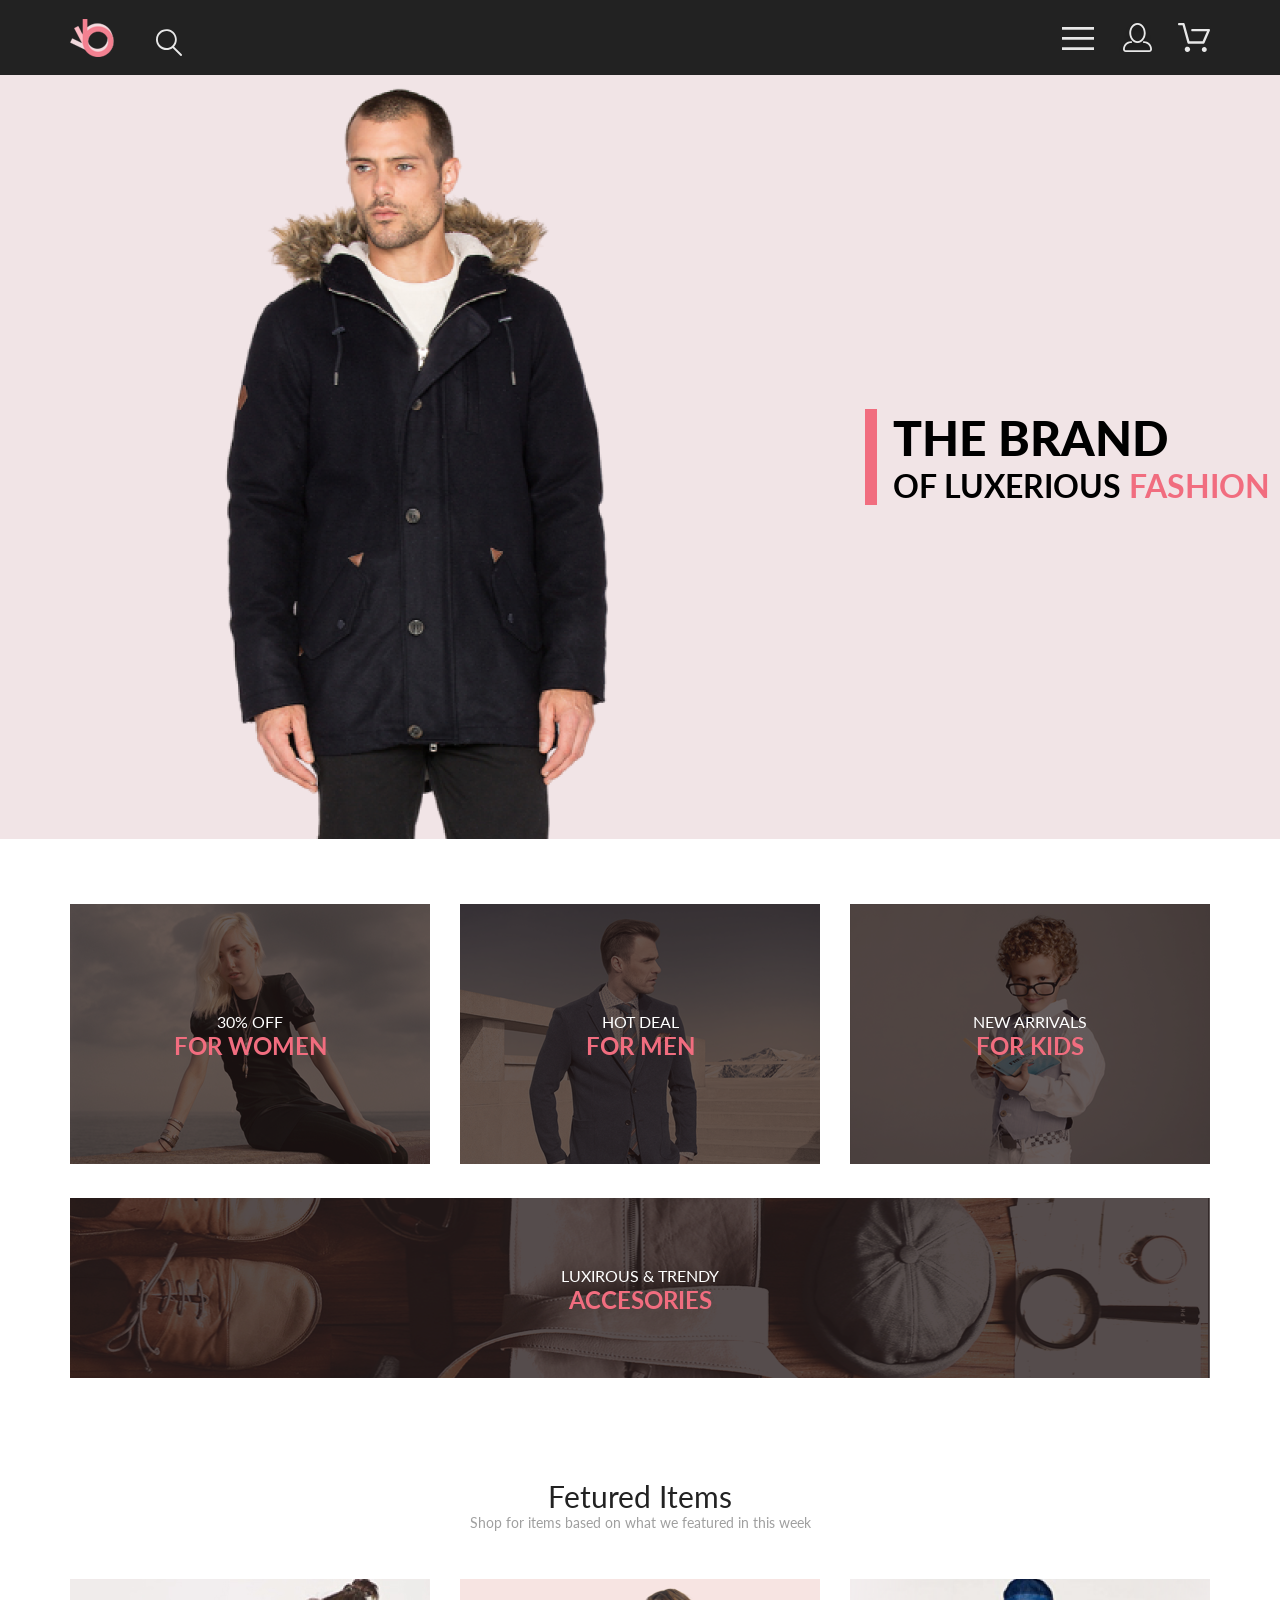
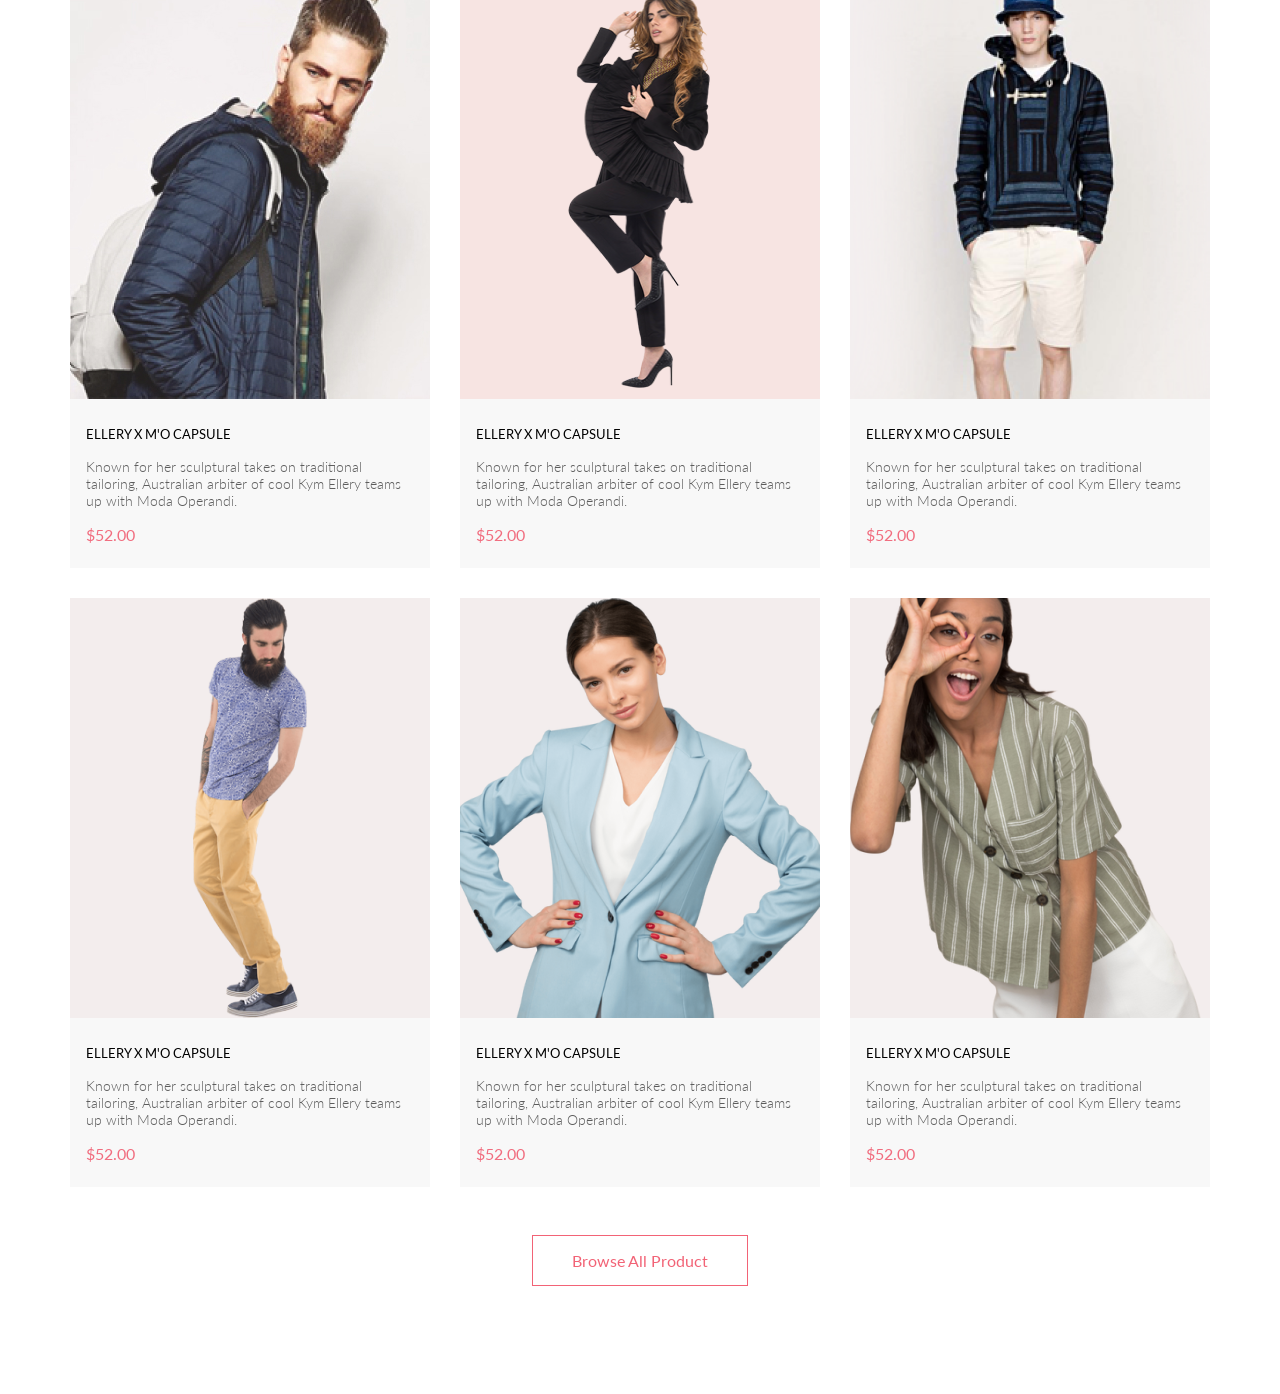
<file: sem_6_homeworks/index.html>
<!DOCTYPE html>
<html lang="en">

<head>
    <meta charset="UTF-8" />
    <meta name="viewport" content="width=device-width, initial-scale=1.0" />
    <link rel="stylesheet" href="assets/css/style.css" />
    <link rel="preconnect" href="https://fonts.googleapis.com">
    <link rel="preconnect" href="https://fonts.gstatic.com" crossorigin>
    <link href="https://fonts.googleapis.com/css2?family=Lato:wght@300;400;700;900&display=swap" rel="stylesheet">
    <title>Seo & Digital Marketing Page</title>
</head>

<body>
    <header class="bg-color-light-black">
        <section class="header center">
            <div class="header__left-block">
                <svg width="44" height="38" viewBox="0 0 44 38" fill="none" xmlns="http://www.w3.org/2000/svg"
                    xmlns:xlink="http://www.w3.org/1999/xlink">
                    <rect width="44" height="38" fill="url(#pattern0)" />
                    <defs>
                        <pattern id="pattern0" patternContentUnits="objectBoundingBox" width="1" height="1">
                            <use xlink:href="#image0_188_472" transform="scale(0.0227273 0.0263158)" />
                        </pattern>
                        <image id="image0_188_472" width="44" height="38"
                            xlink:href="[data-uri]" />
                    </defs>
                </svg>

                <svg class="header-icon" xmlns="http://www.w3.org/2000/svg" width="27" height="28" viewBox="0 0 27 28">
                    <path
                        d="M19.0589 17.6251C20.6705 15.865 21.6275 13.6039 21.769 11.2216C21.9106 8.83932 21.2281 6.48088 19.8362 4.54232C18.4443 2.60377 16.4278 1.20318 14.1252 0.575765C11.8227 -0.0516554 9.37437 0.132305 7.19143 1.09675C5.0085 2.0612 3.22389 3.74739 2.1373 5.87217C1.05071 7.99695 0.728322 10.4309 1.22426 12.7653C1.72021 15.0997 3.00428 17.1923 4.86085 18.6919C6.71741 20.1914 9.0334 21.0064 11.4199 21.0001C13.6723 21.0031 15.8638 20.2691 17.6599 18.9101L25.4079 26.7171C25.4934 26.8061 25.5958 26.8772 25.7091 26.9261C25.8225 26.9751 25.9444 27.0009 26.0679 27.0021C26.1916 27.0024 26.314 26.9773 26.4276 26.9283C26.5411 26.8793 26.6434 26.8074 26.7279 26.7171C26.9018 26.5362 26.999 26.295 26.999 26.0441C26.999 25.7931 26.9018 25.5519 26.7279 25.371L19.0589 17.6251ZM2.88589 10.5001C2.89873 8.81477 3.41021 7.17101 4.35586 5.776C5.30151 4.38098 6.63899 3.29715 8.1997 2.66114C9.76042 2.02513 11.4745 1.86542 13.1258 2.20213C14.7772 2.53884 16.2919 3.3569 17.479 4.55319C18.6661 5.74948 19.4725 7.27044 19.7965 8.92433C20.1204 10.5782 19.9475 12.291 19.2995 13.8468C18.6515 15.4026 17.5574 16.7316 16.1551 17.6665C14.7529 18.6014 13.1052 19.1002 11.4199 19.1C9.14843 19.0892 6.97409 18.1775 5.3741 16.5652C3.77412 14.9528 2.87924 12.7715 2.88589 10.5001Z"/>
                </svg>
            </div>
            <div class="header__right-block">
                <svg class="header-icon" xmlns="http://www.w3.org/2000/svg" width="32" height="25">
                    <path d="M0 23V20.31H32V23H0ZM0 12.76V10.07H32V12.76H0ZM0 2.69V0H32V2.69H0Z"/>
                </svg>
                <svg class="header-icon" xmlns="http://www.w3.org/2000/svg" width="34" height="29">
                    <g filter="url(#filter0_d_227_14)">
                        <path d="M18.5 19.937C23 19.937 26.656 15.464 26.656 9.968C26.656 4.472 23 0 18.5 0C17.3631 0.0217413 16.2463 0.303398 15.2351 0.823397C14.2239 1.34339 13.3451 2.08794 12.666 3C11.1266 4.99573 10.3082 7.45381 10.344 9.974C10.344 15.465 14 19.937 18.5 19.937ZM18.5 1.813C22 1.813 24.844 5.472 24.844 9.969C24.844 14.466 21.998 18.125 18.5 18.125C15.002 18.125 12.156 14.465 12.155 9.969C12.154 5.473 15 1.813 18.5 1.813ZM24.844 18.125C24.6036 18.125 24.373 18.2205 24.203 18.3905C24.033 18.5605 23.9375 18.7911 23.9375 19.0315C23.9375 19.2719 24.033 19.5025 24.203 19.6725C24.373 19.8425 24.6036 19.938 24.844 19.938C26.526 19.9399 28.1386 20.6088 29.3279 21.7982C30.5172 22.9875 31.1861 24.6 31.188 26.282C31.1875 26.5221 31.0918 26.7523 30.922 26.9221C30.7522 27.0918 30.5221 27.1875 30.282 27.188H6.71997C6.47985 27.1875 6.24975 27.0918 6.07996 26.9221C5.91016 26.7523 5.81449 26.5221 5.81396 26.282C5.81608 24.6001 6.48517 22.9877 7.67444 21.7985C8.86371 20.6092 10.4761 19.9401 12.158 19.938C12.3982 19.938 12.6287 19.8425 12.7986 19.6726C12.9685 19.5027 13.064 19.2723 13.064 19.032C13.064 18.7917 12.9685 18.5613 12.7986 18.3914C12.6287 18.2215 12.3982 18.126 12.158 18.126C9.99541 18.1279 7.92201 18.9875 6.39258 20.5164C4.86314 22.0453 4.00265 24.1185 4 26.281C4.00079 27.0019 4.2875 27.693 4.79724 28.2027C5.30698 28.7125 5.99811 28.9992 6.71899 29H30.282C31.0027 28.9989 31.6936 28.7121 32.2031 28.2024C32.7126 27.6927 32.9992 27.0017 33 26.281C32.9974 24.1187 32.1372 22.0457 30.6083 20.5168C29.0793 18.9878 27.0063 18.1276 24.844 18.125Z"/>
                        <path d="M13.0619 3.30538L13.062 3.30542L13.0671 3.29859C13.7006 2.44774 14.5204 1.75316 15.4638 1.26805C16.4057 0.783676 17.4458 0.520983 18.5048 0.500002C22.6373 0.503192 26.156 4.65159 26.156 9.968C26.156 15.2865 22.6346 19.437 18.5 19.437C14.3652 19.437 10.844 15.2873 10.844 9.974H10.844L10.8439 9.9669C10.8097 7.55963 11.5915 5.21169 13.0619 3.30538ZM25.344 9.969C25.344 5.32016 22.3859 1.313 18.5 1.313C14.6143 1.313 11.654 5.321 11.655 9.96911C11.6561 14.6169 14.6162 18.625 18.5 18.625C22.3838 18.625 25.344 14.618 25.344 9.969Z"/>
                    </g>
                    <defs>
                        <filter id="filter0_d_227_14" x="0" y="0" width="37" height="37" filterUnits="userSpaceOnUse" color-interpolation-filters="sRGB">
                            <feFlood flood-opacity="0" result="BackgroundImageFix"/>
                            <feColorMatrix in="SourceAlpha" type="matrix" values="0 0 0 0 0 0 0 0 0 0 0 0 0 0 0 0 0 0 127 0" result="hardAlpha"/>
                            <feOffset dy="4"/>
                            <feGaussianBlur stdDeviation="2"/>
                            <feComposite in2="hardAlpha" operator="out"/>
                            <feColorMatrix type="matrix" values="0 0 0 0 0 0 0 0 0 0 0 0 0 0 0 0 0 0 0.25 0"/>
                            <feBlend mode="normal" in2="BackgroundImageFix" result="effect1_dropShadow_227_14"/>
                            <feBlend mode="normal" in="SourceGraphic" in2="effect1_dropShadow_227_14" result="shape"/>
                        </filter>
                    </defs>
                </svg>
                <svg class="header-icon" xmlns="http://www.w3.org/2000/svg" width="32" height="29">
                    <path d="M26.1998 29C25.5521 28.9738 24.9404 28.6948 24.4961 28.2227C24.0518 27.7506 23.8103 27.1232 23.8234 26.475C23.8365 25.8269 24.1032 25.2097 24.5662 24.7559C25.0292 24.3022 25.6516 24.048 26.2999 24.048C26.9482 24.048 27.5706 24.3022 28.0336 24.7559C28.4966 25.2097 28.7633 25.8269 28.7764 26.475C28.7895 27.1232 28.5479 27.7506 28.1036 28.2227C27.6593 28.6948 27.0477 28.9738 26.3999 29H26.1998ZM6.75183 26.32C6.75183 25.79 6.90901 25.2718 7.20349 24.8311C7.49797 24.3904 7.91654 24.0469 8.40625 23.844C8.89596 23.6412 9.43484 23.5881 9.95471 23.6915C10.4746 23.7949 10.9521 24.0502 11.3269 24.425C11.7017 24.7998 11.957 25.2773 12.0604 25.7972C12.1638 26.317 12.1107 26.8559 11.9078 27.3456C11.705 27.8353 11.3615 28.2539 10.9208 28.5483C10.4801 28.8428 9.96194 29 9.43188 29C9.07977 29.0003 8.73102 28.9311 8.40564 28.7966C8.08026 28.662 7.7846 28.4646 7.53552 28.2158C7.28645 27.9669 7.08891 27.6713 6.9541 27.3461C6.81929 27.0208 6.74988 26.6721 6.74988 26.32H6.75183ZM10.5519 20.686C10.2924 20.6868 10.0398 20.6024 9.83301 20.4457C9.62617 20.2891 9.47648 20.0689 9.40686 19.819L4.57385 2.36401H1.18091C0.867422 2.36401 0.566761 2.23947 0.345093 2.01781C0.123425 1.79614 -0.00109863 1.49549 -0.00109863 1.18201C-0.00109863 0.868519 0.123425 0.567873 0.345093 0.346205C0.566761 0.124537 0.867422 5.81268e-06 1.18091 5.81268e-06H5.46191C5.7214 -0.00080736 5.97394 0.0837201 6.18066 0.240568C6.38739 0.397416 6.53674 0.617884 6.60583 0.868006L11.4388 18.323H24.6168L28.9999 8.27501H14.3999C14.2417 8.27961 14.0843 8.25242 13.9368 8.19507C13.7893 8.13771 13.6548 8.05134 13.5413 7.94108C13.4277 7.83082 13.3375 7.69891 13.2759 7.55315C13.2143 7.40739 13.1825 7.25075 13.1825 7.0925C13.1825 6.93426 13.2143 6.77762 13.2759 6.63186C13.3375 6.4861 13.4277 6.35419 13.5413 6.24393C13.6548 6.13367 13.7893 6.0473 13.9368 5.98994C14.0843 5.93259 14.2417 5.90541 14.3999 5.91001H30.8129C31.0086 5.90996 31.2011 5.95866 31.3733 6.05172C31.5454 6.14478 31.6917 6.27926 31.7988 6.44301C31.9067 6.60729 31.9723 6.79569 31.9897 6.99145C32.0072 7.18721 31.976 7.38424 31.8989 7.565L26.4939 19.977C26.4015 20.1876 26.2499 20.3668 26.0574 20.4927C25.8649 20.6186 25.6399 20.6858 25.4099 20.686H10.5519Z"/>
                </svg>
            </div>
        </section>
    </header>

    <section class="our-brand-demo-bg bg-color-pastel">
        <div class="our-brand-demo center more-width">
            <img src="assets/image/demo-our-brand.png" alt="">
            <div class="our-brand-text upcase">
                <span class="txt-color-light-black font-lato font-big-bold">the brand</span>
                <br>
                <span class="txt-color-light-black font-lato font-big">of luxerious <span
                        class="txt-clr-pink">fashion</span></span>
            </div>
        </div>

    </section>

    <section class="categories center">
        <div class="category">
            <img class="category__img" src="assets/image/for-women.png" alt="for-women">
            <div class="absolute-central">
                <svg xmlns="http://www.w3.org/2000/svg" width="360" height="260" viewBox="0 0 360 260" fill="none">
                    <path d="M360 0H0V260H360V0Z" fill="#211616" fill-opacity="0.7" />
                </svg>
            </div>
            <div class="category-header font-lato upcase absolute-central">
                <span class="txt-clr-white font-medium-small">
                    30% off
                </span>
                <br>
                <span class="txt-clr-pink font-medium">
                    for women
                </span>
            </div>
        </div>
        <div class="category">
            <img class="category__img" src="assets/image/for-men.png" alt="for-men">
            <div class="absolute-central">
                <svg xmlns="http://www.w3.org/2000/svg" width="360" height="260" viewBox="0 0 360 260" fill="none">
                    <path d="M360 0H0V260H360V0Z" fill="#211616" fill-opacity="0.7" />
                </svg>
            </div>
            <div class="category-header font-lato upcase absolute-central">
                <span class="txt-clr-white font-medium-small">
                    hot deal
                </span>
                <br>
                <span class="txt-clr-pink font-medium">
                    for men
                </span>
            </div>
        </div>
        <div class="category">
            <img class="category__img" src="assets/image/for-kids.png" alt="for-kids">
            <div class="absolute-central">
                <svg xmlns="http://www.w3.org/2000/svg" width="360" height="260" viewBox="0 0 360 260" fill="none">
                    <path d="M360 0H0V260H360V0Z" fill="#211616" fill-opacity="0.7" />
                </svg>
            </div>
            <div class="category-header font-lato upcase absolute-central">
                <span class="txt-clr-white font-medium-small">
                    new arrivals
                </span>
                <br>
                <span class="txt-clr-pink font-medium">
                    for kids
                </span>
            </div>
        </div>
        <div class="category full-width">
            <img class="category__img" src="assets/image/accesories.png" alt="accesories">
            <div class="absolute-central">
                <svg xmlns="http://www.w3.org/2000/svg" width="1140" height="180" viewBox="0 0 1140 180" fill="none">
                    <path d="M1140 0H0V180H1140V0Z" fill="#211616" fill-opacity="0.7" />
                </svg>
            </div>
            <div class="category-header font-lato upcase absolute-central">
                <span class="txt-clr-white font-medium-small">
                    luxirous & trendy
                </span>
                <br>
                <span class="txt-clr-pink font-medium">
                    accesories
                </span>
            </div>
        </div>
    </section>

    <section class="featured-items font-lato center">
        <p class="font-big-small txt-clr-light-black">Fetured Items</p>
        <p class="font-medium-smaller txt-clr-light-gray">Shop for items based on what we featured in this week</p>
        <div class="cards-item">
            <div class="card-item-layout">
                <!-- <img src="assets/image/product1.jpg" alt="product1"> -->
                <div class="card-img-layout">
                    <img class="card-item-img" src="assets/image/product1.jpg" alt="product1">
                    <div class="card-item-to-cart">
                        <div class="btn-to-cart-layout">
                            <button class="btn-to-cart">
                                <svg xmlns="http://www.w3.org/2000/svg" width="27" height="25" viewBox="0 0 27 25" fill="none">
                                    <path d="M21.9521 23.2662H21.8397C21.2306 23.2662 20.7188 22.7666 20.6746 22.1289C20.6302 21.4602 21.1187 20.8781 21.7637 20.8341C21.7891 20.8324 21.8156 20.8315 21.8417 20.8315C22.4587 20.8315 22.9755 21.3214 23.0213 21.9482C23.0331 22.1967 22.9926 22.5509 22.7371 22.8434L22.7312 22.8502L22.7254 22.8571C22.5287 23.0907 22.2619 23.2316 21.9521 23.2662ZM8.22003 23.2599C7.56946 23.2599 7.04022 22.7169 7.04022 22.0496C7.04022 21.3827 7.56946 20.8401 8.22003 20.8401C8.87061 20.8401 9.39984 21.3827 9.39984 22.0496C9.39984 22.7169 8.87061 23.2599 8.22003 23.2599Z" fill="white"/>
                                    <path d="M21.8765 22.2662C21.9215 22.2549 21.9428 22.2339 21.9605 22.2129C21.9683 22.2037 21.9761 22.1946 21.9839 22.1855C22.0204 22.1438 22.0237 22.0553 22.0229 22.0105C22.0097 21.9044 21.9189 21.8315 21.8417 21.8315C21.838 21.8315 21.8341 21.8317 21.8317 21.8318C21.7536 21.8372 21.6658 21.9409 21.6724 22.0625C21.6818 22.1793 21.7679 22.2662 21.8397 22.2662H21.8765ZM8.22003 22.2599C8.31921 22.2599 8.39984 22.1655 8.39984 22.0496C8.39984 21.9341 8.31921 21.8401 8.22003 21.8401C8.12091 21.8401 8.04022 21.9341 8.04022 22.0496C8.04022 22.1655 8.12091 22.2599 8.22003 22.2599ZM21.9999 24.2662C21.9522 24.2662 21.8883 24.2662 21.8397 24.2662C20.7021 24.2662 19.7571 23.3545 19.677 22.198C19.5969 20.9929 20.4942 19.9183 21.6957 19.8364C21.7446 19.8331 21.7933 19.8315 21.8417 19.8315C22.9804 19.8315 23.9418 20.7324 24.0195 21.8884C24.051 22.4915 23.8746 23.0612 23.4903 23.5012C23.106 23.9575 22.5768 24.2177 21.9999 24.2662ZM8.22003 24.2599C7.01581 24.2599 6.04022 23.2709 6.04022 22.0496C6.04022 20.8291 7.01581 19.8401 8.22003 19.8401C9.42419 19.8401 10.3998 20.8291 10.3998 22.0496C10.3998 23.2709 9.42419 24.2599 8.22003 24.2599ZM21.1989 17.3938H9.13354C8.70062 17.3938 8.31635 17.1005 8.2038 16.6775L4.27802 2.24768H1.52222C0.993896 2.24768 0.561035 1.80859 0.561035 1.27039C0.561035 0.733032 0.993896 0.292969 1.52222 0.292969H4.99982C5.43182 0.292969 5.8161 0.586304 5.92859 1.01025L9.85443 15.4391H20.5581L24.1149 7.13379H12.2583C11.7291 7.13379 11.2962 6.69373 11.2962 6.15649C11.2962 5.61914 11.7291 5.17908 12.2583 5.17908H25.5891C25.9095 5.17908 26.2146 5.34192 26.3901 5.61914C26.5665 5.89539 26.5989 6.23743 26.4702 6.547L22.08 16.807C21.9198 17.1653 21.5832 17.3938 21.1989 17.3938Z" fill="white"/>
                                    <path d="M21.8765 22.2662C21.9215 22.2549 21.9428 22.2339 21.9605 22.2129C21.9683 22.2037 21.9761 22.1946 21.9839 22.1855C22.0204 22.1438 22.0237 22.0553 22.0229 22.0105C22.0097 21.9044 21.9189 21.8315 21.8417 21.8315C21.838 21.8315 21.8341 21.8317 21.8317 21.8318C21.7536 21.8372 21.6658 21.9409 21.6724 22.0625C21.6818 22.1793 21.7679 22.2662 21.8397 22.2662H21.8765ZM8.22003 22.2599C8.31921 22.2599 8.39984 22.1655 8.39984 22.0496C8.39984 21.9341 8.31921 21.8401 8.22003 21.8401C8.12091 21.8401 8.04022 21.9341 8.04022 22.0496C8.04022 22.1655 8.12091 22.2599 8.22003 22.2599ZM21.9999 24.2662C21.9522 24.2662 21.8883 24.2662 21.8397 24.2662C20.7021 24.2662 19.7571 23.3545 19.677 22.198C19.5969 20.9929 20.4942 19.9183 21.6957 19.8364C21.7446 19.8331 21.7933 19.8315 21.8417 19.8315C22.9804 19.8315 23.9418 20.7324 24.0195 21.8884C24.051 22.4915 23.8746 23.0612 23.4903 23.5012C23.106 23.9575 22.5768 24.2177 21.9999 24.2662ZM8.22003 24.2599C7.01581 24.2599 6.04022 23.2709 6.04022 22.0496C6.04022 20.8291 7.01581 19.8401 8.22003 19.8401C9.42419 19.8401 10.3998 20.8291 10.3998 22.0496C10.3998 23.2709 9.42419 24.2599 8.22003 24.2599ZM21.1989 17.3938H9.13354C8.70062 17.3938 8.31635 17.1005 8.2038 16.6775L4.27802 2.24768H1.52222C0.993896 2.24768 0.561035 1.80859 0.561035 1.27039C0.561035 0.733032 0.993896 0.292969 1.52222 0.292969H4.99982C5.43182 0.292969 5.8161 0.586304 5.92859 1.01025L9.85443 15.4391H20.5581L24.1149 7.13379H12.2583C11.7291 7.13379 11.2962 6.69373 11.2962 6.15649C11.2962 5.61914 11.7291 5.17908 12.2583 5.17908H25.5891C25.9095 5.17908 26.2146 5.34192 26.3901 5.61914C26.5665 5.89539 26.5989 6.23743 26.4702 6.547L22.08 16.807C21.9198 17.1653 21.5832 17.3938 21.1989 17.3938Z" fill="white"/>
                                </svg>
                                Add to Cart
                            </button>
                        </div>
                    </div>
                </div>
                <div class="card-item-desc font-lato">
                    <p class="upcase font-small-big txt-clr-black">ELLERY X M'O CAPSULE</p>
                    <p class="font-small-medium txt-clr-gray">Known for her sculptural takes on traditional tailoring, Australian arbiter of cool Kym Ellery teams up with Moda Operandi.</p>
                    <p class="font-medium-small txt-clr-pink">$52.00</p>
                </div>
            </div>
            <div class="card-item-layout">
                <div class="card-img-layout">
                    <img class="card-item-img" src="assets/image/product2.png" alt="product2">
                    <div class="card-item-to-cart">
                        <div class="btn-to-cart-layout">
                            <button class="btn-to-cart">
                                <svg xmlns="http://www.w3.org/2000/svg" width="27" height="25" viewBox="0 0 27 25" fill="none">
                                    <path d="M21.9521 23.2662H21.8397C21.2306 23.2662 20.7188 22.7666 20.6746 22.1289C20.6302 21.4602 21.1187 20.8781 21.7637 20.8341C21.7891 20.8324 21.8156 20.8315 21.8417 20.8315C22.4587 20.8315 22.9755 21.3214 23.0213 21.9482C23.0331 22.1967 22.9926 22.5509 22.7371 22.8434L22.7312 22.8502L22.7254 22.8571C22.5287 23.0907 22.2619 23.2316 21.9521 23.2662ZM8.22003 23.2599C7.56946 23.2599 7.04022 22.7169 7.04022 22.0496C7.04022 21.3827 7.56946 20.8401 8.22003 20.8401C8.87061 20.8401 9.39984 21.3827 9.39984 22.0496C9.39984 22.7169 8.87061 23.2599 8.22003 23.2599Z" fill="white"/>
                                    <path d="M21.8765 22.2662C21.9215 22.2549 21.9428 22.2339 21.9605 22.2129C21.9683 22.2037 21.9761 22.1946 21.9839 22.1855C22.0204 22.1438 22.0237 22.0553 22.0229 22.0105C22.0097 21.9044 21.9189 21.8315 21.8417 21.8315C21.838 21.8315 21.8341 21.8317 21.8317 21.8318C21.7536 21.8372 21.6658 21.9409 21.6724 22.0625C21.6818 22.1793 21.7679 22.2662 21.8397 22.2662H21.8765ZM8.22003 22.2599C8.31921 22.2599 8.39984 22.1655 8.39984 22.0496C8.39984 21.9341 8.31921 21.8401 8.22003 21.8401C8.12091 21.8401 8.04022 21.9341 8.04022 22.0496C8.04022 22.1655 8.12091 22.2599 8.22003 22.2599ZM21.9999 24.2662C21.9522 24.2662 21.8883 24.2662 21.8397 24.2662C20.7021 24.2662 19.7571 23.3545 19.677 22.198C19.5969 20.9929 20.4942 19.9183 21.6957 19.8364C21.7446 19.8331 21.7933 19.8315 21.8417 19.8315C22.9804 19.8315 23.9418 20.7324 24.0195 21.8884C24.051 22.4915 23.8746 23.0612 23.4903 23.5012C23.106 23.9575 22.5768 24.2177 21.9999 24.2662ZM8.22003 24.2599C7.01581 24.2599 6.04022 23.2709 6.04022 22.0496C6.04022 20.8291 7.01581 19.8401 8.22003 19.8401C9.42419 19.8401 10.3998 20.8291 10.3998 22.0496C10.3998 23.2709 9.42419 24.2599 8.22003 24.2599ZM21.1989 17.3938H9.13354C8.70062 17.3938 8.31635 17.1005 8.2038 16.6775L4.27802 2.24768H1.52222C0.993896 2.24768 0.561035 1.80859 0.561035 1.27039C0.561035 0.733032 0.993896 0.292969 1.52222 0.292969H4.99982C5.43182 0.292969 5.8161 0.586304 5.92859 1.01025L9.85443 15.4391H20.5581L24.1149 7.13379H12.2583C11.7291 7.13379 11.2962 6.69373 11.2962 6.15649C11.2962 5.61914 11.7291 5.17908 12.2583 5.17908H25.5891C25.9095 5.17908 26.2146 5.34192 26.3901 5.61914C26.5665 5.89539 26.5989 6.23743 26.4702 6.547L22.08 16.807C21.9198 17.1653 21.5832 17.3938 21.1989 17.3938Z" fill="white"/>
                                    <path d="M21.8765 22.2662C21.9215 22.2549 21.9428 22.2339 21.9605 22.2129C21.9683 22.2037 21.9761 22.1946 21.9839 22.1855C22.0204 22.1438 22.0237 22.0553 22.0229 22.0105C22.0097 21.9044 21.9189 21.8315 21.8417 21.8315C21.838 21.8315 21.8341 21.8317 21.8317 21.8318C21.7536 21.8372 21.6658 21.9409 21.6724 22.0625C21.6818 22.1793 21.7679 22.2662 21.8397 22.2662H21.8765ZM8.22003 22.2599C8.31921 22.2599 8.39984 22.1655 8.39984 22.0496C8.39984 21.9341 8.31921 21.8401 8.22003 21.8401C8.12091 21.8401 8.04022 21.9341 8.04022 22.0496C8.04022 22.1655 8.12091 22.2599 8.22003 22.2599ZM21.9999 24.2662C21.9522 24.2662 21.8883 24.2662 21.8397 24.2662C20.7021 24.2662 19.7571 23.3545 19.677 22.198C19.5969 20.9929 20.4942 19.9183 21.6957 19.8364C21.7446 19.8331 21.7933 19.8315 21.8417 19.8315C22.9804 19.8315 23.9418 20.7324 24.0195 21.8884C24.051 22.4915 23.8746 23.0612 23.4903 23.5012C23.106 23.9575 22.5768 24.2177 21.9999 24.2662ZM8.22003 24.2599C7.01581 24.2599 6.04022 23.2709 6.04022 22.0496C6.04022 20.8291 7.01581 19.8401 8.22003 19.8401C9.42419 19.8401 10.3998 20.8291 10.3998 22.0496C10.3998 23.2709 9.42419 24.2599 8.22003 24.2599ZM21.1989 17.3938H9.13354C8.70062 17.3938 8.31635 17.1005 8.2038 16.6775L4.27802 2.24768H1.52222C0.993896 2.24768 0.561035 1.80859 0.561035 1.27039C0.561035 0.733032 0.993896 0.292969 1.52222 0.292969H4.99982C5.43182 0.292969 5.8161 0.586304 5.92859 1.01025L9.85443 15.4391H20.5581L24.1149 7.13379H12.2583C11.7291 7.13379 11.2962 6.69373 11.2962 6.15649C11.2962 5.61914 11.7291 5.17908 12.2583 5.17908H25.5891C25.9095 5.17908 26.2146 5.34192 26.3901 5.61914C26.5665 5.89539 26.5989 6.23743 26.4702 6.547L22.08 16.807C21.9198 17.1653 21.5832 17.3938 21.1989 17.3938Z" fill="white"/>
                                </svg>
                                Add to Cart
                            </button>
                        </div>
                    </div>
                </div>
                <div class="card-item-desc font-lato">
                    <p class="upcase font-small-big txt-clr-black">ELLERY X M'O CAPSULE</p>
                    <p class="font-small-medium txt-clr-gray">Known for her sculptural takes on traditional tailoring, Australian arbiter of cool Kym Ellery teams up with Moda Operandi.</p>
                    <p class="font-medium-small txt-clr-pink">$52.00</p>
                </div>
            </div>
            <div class="card-item-layout">
                <!-- <img src="assets/image/product3.png" alt="product3"> -->
                <div class="card-img-layout">
                    <img class="card-item-img" src="assets/image/product3.png" alt="product3">
                    <div class="card-item-to-cart">
                        <div class="btn-to-cart-layout">
                            <button class="btn-to-cart">
                                <svg xmlns="http://www.w3.org/2000/svg" width="27" height="25" viewBox="0 0 27 25" fill="none">
                                    <path d="M21.9521 23.2662H21.8397C21.2306 23.2662 20.7188 22.7666 20.6746 22.1289C20.6302 21.4602 21.1187 20.8781 21.7637 20.8341C21.7891 20.8324 21.8156 20.8315 21.8417 20.8315C22.4587 20.8315 22.9755 21.3214 23.0213 21.9482C23.0331 22.1967 22.9926 22.5509 22.7371 22.8434L22.7312 22.8502L22.7254 22.8571C22.5287 23.0907 22.2619 23.2316 21.9521 23.2662ZM8.22003 23.2599C7.56946 23.2599 7.04022 22.7169 7.04022 22.0496C7.04022 21.3827 7.56946 20.8401 8.22003 20.8401C8.87061 20.8401 9.39984 21.3827 9.39984 22.0496C9.39984 22.7169 8.87061 23.2599 8.22003 23.2599Z" fill="white"/>
                                    <path d="M21.8765 22.2662C21.9215 22.2549 21.9428 22.2339 21.9605 22.2129C21.9683 22.2037 21.9761 22.1946 21.9839 22.1855C22.0204 22.1438 22.0237 22.0553 22.0229 22.0105C22.0097 21.9044 21.9189 21.8315 21.8417 21.8315C21.838 21.8315 21.8341 21.8317 21.8317 21.8318C21.7536 21.8372 21.6658 21.9409 21.6724 22.0625C21.6818 22.1793 21.7679 22.2662 21.8397 22.2662H21.8765ZM8.22003 22.2599C8.31921 22.2599 8.39984 22.1655 8.39984 22.0496C8.39984 21.9341 8.31921 21.8401 8.22003 21.8401C8.12091 21.8401 8.04022 21.9341 8.04022 22.0496C8.04022 22.1655 8.12091 22.2599 8.22003 22.2599ZM21.9999 24.2662C21.9522 24.2662 21.8883 24.2662 21.8397 24.2662C20.7021 24.2662 19.7571 23.3545 19.677 22.198C19.5969 20.9929 20.4942 19.9183 21.6957 19.8364C21.7446 19.8331 21.7933 19.8315 21.8417 19.8315C22.9804 19.8315 23.9418 20.7324 24.0195 21.8884C24.051 22.4915 23.8746 23.0612 23.4903 23.5012C23.106 23.9575 22.5768 24.2177 21.9999 24.2662ZM8.22003 24.2599C7.01581 24.2599 6.04022 23.2709 6.04022 22.0496C6.04022 20.8291 7.01581 19.8401 8.22003 19.8401C9.42419 19.8401 10.3998 20.8291 10.3998 22.0496C10.3998 23.2709 9.42419 24.2599 8.22003 24.2599ZM21.1989 17.3938H9.13354C8.70062 17.3938 8.31635 17.1005 8.2038 16.6775L4.27802 2.24768H1.52222C0.993896 2.24768 0.561035 1.80859 0.561035 1.27039C0.561035 0.733032 0.993896 0.292969 1.52222 0.292969H4.99982C5.43182 0.292969 5.8161 0.586304 5.92859 1.01025L9.85443 15.4391H20.5581L24.1149 7.13379H12.2583C11.7291 7.13379 11.2962 6.69373 11.2962 6.15649C11.2962 5.61914 11.7291 5.17908 12.2583 5.17908H25.5891C25.9095 5.17908 26.2146 5.34192 26.3901 5.61914C26.5665 5.89539 26.5989 6.23743 26.4702 6.547L22.08 16.807C21.9198 17.1653 21.5832 17.3938 21.1989 17.3938Z" fill="white"/>
                                    <path d="M21.8765 22.2662C21.9215 22.2549 21.9428 22.2339 21.9605 22.2129C21.9683 22.2037 21.9761 22.1946 21.9839 22.1855C22.0204 22.1438 22.0237 22.0553 22.0229 22.0105C22.0097 21.9044 21.9189 21.8315 21.8417 21.8315C21.838 21.8315 21.8341 21.8317 21.8317 21.8318C21.7536 21.8372 21.6658 21.9409 21.6724 22.0625C21.6818 22.1793 21.7679 22.2662 21.8397 22.2662H21.8765ZM8.22003 22.2599C8.31921 22.2599 8.39984 22.1655 8.39984 22.0496C8.39984 21.9341 8.31921 21.8401 8.22003 21.8401C8.12091 21.8401 8.04022 21.9341 8.04022 22.0496C8.04022 22.1655 8.12091 22.2599 8.22003 22.2599ZM21.9999 24.2662C21.9522 24.2662 21.8883 24.2662 21.8397 24.2662C20.7021 24.2662 19.7571 23.3545 19.677 22.198C19.5969 20.9929 20.4942 19.9183 21.6957 19.8364C21.7446 19.8331 21.7933 19.8315 21.8417 19.8315C22.9804 19.8315 23.9418 20.7324 24.0195 21.8884C24.051 22.4915 23.8746 23.0612 23.4903 23.5012C23.106 23.9575 22.5768 24.2177 21.9999 24.2662ZM8.22003 24.2599C7.01581 24.2599 6.04022 23.2709 6.04022 22.0496C6.04022 20.8291 7.01581 19.8401 8.22003 19.8401C9.42419 19.8401 10.3998 20.8291 10.3998 22.0496C10.3998 23.2709 9.42419 24.2599 8.22003 24.2599ZM21.1989 17.3938H9.13354C8.70062 17.3938 8.31635 17.1005 8.2038 16.6775L4.27802 2.24768H1.52222C0.993896 2.24768 0.561035 1.80859 0.561035 1.27039C0.561035 0.733032 0.993896 0.292969 1.52222 0.292969H4.99982C5.43182 0.292969 5.8161 0.586304 5.92859 1.01025L9.85443 15.4391H20.5581L24.1149 7.13379H12.2583C11.7291 7.13379 11.2962 6.69373 11.2962 6.15649C11.2962 5.61914 11.7291 5.17908 12.2583 5.17908H25.5891C25.9095 5.17908 26.2146 5.34192 26.3901 5.61914C26.5665 5.89539 26.5989 6.23743 26.4702 6.547L22.08 16.807C21.9198 17.1653 21.5832 17.3938 21.1989 17.3938Z" fill="white"/>
                                </svg>
                                Add to Cart
                            </button>
                        </div>
                    </div>
                </div>
                <div class="card-item-desc font-lato">
                    <p class="upcase font-small-big txt-clr-black">ELLERY X M'O CAPSULE</p>
                    <p class="font-small-medium txt-clr-gray">Known for her sculptural takes on traditional tailoring, Australian arbiter of cool Kym Ellery teams up with Moda Operandi.</p>
                    <p class="font-medium-small txt-clr-pink">$52.00</p>
                </div>
            </div>
            <div class="card-item-layout">
                <!-- <img src="assets/image/product4.png" alt="product4"> -->
                <div class="card-img-layout">
                    <img class="card-item-img" src="assets/image/product4.png" alt="product4">
                    <div class="card-item-to-cart">
                        <div class="btn-to-cart-layout">
                            <button class="btn-to-cart">
                                <svg xmlns="http://www.w3.org/2000/svg" width="27" height="25" viewBox="0 0 27 25" fill="none">
                                    <path d="M21.9521 23.2662H21.8397C21.2306 23.2662 20.7188 22.7666 20.6746 22.1289C20.6302 21.4602 21.1187 20.8781 21.7637 20.8341C21.7891 20.8324 21.8156 20.8315 21.8417 20.8315C22.4587 20.8315 22.9755 21.3214 23.0213 21.9482C23.0331 22.1967 22.9926 22.5509 22.7371 22.8434L22.7312 22.8502L22.7254 22.8571C22.5287 23.0907 22.2619 23.2316 21.9521 23.2662ZM8.22003 23.2599C7.56946 23.2599 7.04022 22.7169 7.04022 22.0496C7.04022 21.3827 7.56946 20.8401 8.22003 20.8401C8.87061 20.8401 9.39984 21.3827 9.39984 22.0496C9.39984 22.7169 8.87061 23.2599 8.22003 23.2599Z" fill="white"/>
                                    <path d="M21.8765 22.2662C21.9215 22.2549 21.9428 22.2339 21.9605 22.2129C21.9683 22.2037 21.9761 22.1946 21.9839 22.1855C22.0204 22.1438 22.0237 22.0553 22.0229 22.0105C22.0097 21.9044 21.9189 21.8315 21.8417 21.8315C21.838 21.8315 21.8341 21.8317 21.8317 21.8318C21.7536 21.8372 21.6658 21.9409 21.6724 22.0625C21.6818 22.1793 21.7679 22.2662 21.8397 22.2662H21.8765ZM8.22003 22.2599C8.31921 22.2599 8.39984 22.1655 8.39984 22.0496C8.39984 21.9341 8.31921 21.8401 8.22003 21.8401C8.12091 21.8401 8.04022 21.9341 8.04022 22.0496C8.04022 22.1655 8.12091 22.2599 8.22003 22.2599ZM21.9999 24.2662C21.9522 24.2662 21.8883 24.2662 21.8397 24.2662C20.7021 24.2662 19.7571 23.3545 19.677 22.198C19.5969 20.9929 20.4942 19.9183 21.6957 19.8364C21.7446 19.8331 21.7933 19.8315 21.8417 19.8315C22.9804 19.8315 23.9418 20.7324 24.0195 21.8884C24.051 22.4915 23.8746 23.0612 23.4903 23.5012C23.106 23.9575 22.5768 24.2177 21.9999 24.2662ZM8.22003 24.2599C7.01581 24.2599 6.04022 23.2709 6.04022 22.0496C6.04022 20.8291 7.01581 19.8401 8.22003 19.8401C9.42419 19.8401 10.3998 20.8291 10.3998 22.0496C10.3998 23.2709 9.42419 24.2599 8.22003 24.2599ZM21.1989 17.3938H9.13354C8.70062 17.3938 8.31635 17.1005 8.2038 16.6775L4.27802 2.24768H1.52222C0.993896 2.24768 0.561035 1.80859 0.561035 1.27039C0.561035 0.733032 0.993896 0.292969 1.52222 0.292969H4.99982C5.43182 0.292969 5.8161 0.586304 5.92859 1.01025L9.85443 15.4391H20.5581L24.1149 7.13379H12.2583C11.7291 7.13379 11.2962 6.69373 11.2962 6.15649C11.2962 5.61914 11.7291 5.17908 12.2583 5.17908H25.5891C25.9095 5.17908 26.2146 5.34192 26.3901 5.61914C26.5665 5.89539 26.5989 6.23743 26.4702 6.547L22.08 16.807C21.9198 17.1653 21.5832 17.3938 21.1989 17.3938Z" fill="white"/>
                                    <path d="M21.8765 22.2662C21.9215 22.2549 21.9428 22.2339 21.9605 22.2129C21.9683 22.2037 21.9761 22.1946 21.9839 22.1855C22.0204 22.1438 22.0237 22.0553 22.0229 22.0105C22.0097 21.9044 21.9189 21.8315 21.8417 21.8315C21.838 21.8315 21.8341 21.8317 21.8317 21.8318C21.7536 21.8372 21.6658 21.9409 21.6724 22.0625C21.6818 22.1793 21.7679 22.2662 21.8397 22.2662H21.8765ZM8.22003 22.2599C8.31921 22.2599 8.39984 22.1655 8.39984 22.0496C8.39984 21.9341 8.31921 21.8401 8.22003 21.8401C8.12091 21.8401 8.04022 21.9341 8.04022 22.0496C8.04022 22.1655 8.12091 22.2599 8.22003 22.2599ZM21.9999 24.2662C21.9522 24.2662 21.8883 24.2662 21.8397 24.2662C20.7021 24.2662 19.7571 23.3545 19.677 22.198C19.5969 20.9929 20.4942 19.9183 21.6957 19.8364C21.7446 19.8331 21.7933 19.8315 21.8417 19.8315C22.9804 19.8315 23.9418 20.7324 24.0195 21.8884C24.051 22.4915 23.8746 23.0612 23.4903 23.5012C23.106 23.9575 22.5768 24.2177 21.9999 24.2662ZM8.22003 24.2599C7.01581 24.2599 6.04022 23.2709 6.04022 22.0496C6.04022 20.8291 7.01581 19.8401 8.22003 19.8401C9.42419 19.8401 10.3998 20.8291 10.3998 22.0496C10.3998 23.2709 9.42419 24.2599 8.22003 24.2599ZM21.1989 17.3938H9.13354C8.70062 17.3938 8.31635 17.1005 8.2038 16.6775L4.27802 2.24768H1.52222C0.993896 2.24768 0.561035 1.80859 0.561035 1.27039C0.561035 0.733032 0.993896 0.292969 1.52222 0.292969H4.99982C5.43182 0.292969 5.8161 0.586304 5.92859 1.01025L9.85443 15.4391H20.5581L24.1149 7.13379H12.2583C11.7291 7.13379 11.2962 6.69373 11.2962 6.15649C11.2962 5.61914 11.7291 5.17908 12.2583 5.17908H25.5891C25.9095 5.17908 26.2146 5.34192 26.3901 5.61914C26.5665 5.89539 26.5989 6.23743 26.4702 6.547L22.08 16.807C21.9198 17.1653 21.5832 17.3938 21.1989 17.3938Z" fill="white"/>
                                </svg>
                                Add to Cart
                            </button>
                        </div>
                    </div>
                </div>
                <div class="card-item-desc font-lato">
                    <p class="upcase font-small-big txt-clr-black">ELLERY X M'O CAPSULE</p>
                    <p class="font-small-medium txt-clr-gray">Known for her sculptural takes on traditional tailoring, Australian arbiter of cool Kym Ellery teams up with Moda Operandi.</p>
                    <p class="font-medium-small txt-clr-pink">$52.00</p>
                </div>
            </div>
            <div class="card-item-layout">
                <!-- <img src="assets/image/product5.png" alt="product5"> -->
                <div class="card-img-layout">
                    <img class="card-item-img" src="assets/image/product5.png" alt="product5">
                    <div class="card-item-to-cart">
                        <div class="btn-to-cart-layout">
                            <button class="btn-to-cart">
                                <svg xmlns="http://www.w3.org/2000/svg" width="27" height="25" viewBox="0 0 27 25" fill="none">
                                    <path d="M21.9521 23.2662H21.8397C21.2306 23.2662 20.7188 22.7666 20.6746 22.1289C20.6302 21.4602 21.1187 20.8781 21.7637 20.8341C21.7891 20.8324 21.8156 20.8315 21.8417 20.8315C22.4587 20.8315 22.9755 21.3214 23.0213 21.9482C23.0331 22.1967 22.9926 22.5509 22.7371 22.8434L22.7312 22.8502L22.7254 22.8571C22.5287 23.0907 22.2619 23.2316 21.9521 23.2662ZM8.22003 23.2599C7.56946 23.2599 7.04022 22.7169 7.04022 22.0496C7.04022 21.3827 7.56946 20.8401 8.22003 20.8401C8.87061 20.8401 9.39984 21.3827 9.39984 22.0496C9.39984 22.7169 8.87061 23.2599 8.22003 23.2599Z" fill="white"/>
                                    <path d="M21.8765 22.2662C21.9215 22.2549 21.9428 22.2339 21.9605 22.2129C21.9683 22.2037 21.9761 22.1946 21.9839 22.1855C22.0204 22.1438 22.0237 22.0553 22.0229 22.0105C22.0097 21.9044 21.9189 21.8315 21.8417 21.8315C21.838 21.8315 21.8341 21.8317 21.8317 21.8318C21.7536 21.8372 21.6658 21.9409 21.6724 22.0625C21.6818 22.1793 21.7679 22.2662 21.8397 22.2662H21.8765ZM8.22003 22.2599C8.31921 22.2599 8.39984 22.1655 8.39984 22.0496C8.39984 21.9341 8.31921 21.8401 8.22003 21.8401C8.12091 21.8401 8.04022 21.9341 8.04022 22.0496C8.04022 22.1655 8.12091 22.2599 8.22003 22.2599ZM21.9999 24.2662C21.9522 24.2662 21.8883 24.2662 21.8397 24.2662C20.7021 24.2662 19.7571 23.3545 19.677 22.198C19.5969 20.9929 20.4942 19.9183 21.6957 19.8364C21.7446 19.8331 21.7933 19.8315 21.8417 19.8315C22.9804 19.8315 23.9418 20.7324 24.0195 21.8884C24.051 22.4915 23.8746 23.0612 23.4903 23.5012C23.106 23.9575 22.5768 24.2177 21.9999 24.2662ZM8.22003 24.2599C7.01581 24.2599 6.04022 23.2709 6.04022 22.0496C6.04022 20.8291 7.01581 19.8401 8.22003 19.8401C9.42419 19.8401 10.3998 20.8291 10.3998 22.0496C10.3998 23.2709 9.42419 24.2599 8.22003 24.2599ZM21.1989 17.3938H9.13354C8.70062 17.3938 8.31635 17.1005 8.2038 16.6775L4.27802 2.24768H1.52222C0.993896 2.24768 0.561035 1.80859 0.561035 1.27039C0.561035 0.733032 0.993896 0.292969 1.52222 0.292969H4.99982C5.43182 0.292969 5.8161 0.586304 5.92859 1.01025L9.85443 15.4391H20.5581L24.1149 7.13379H12.2583C11.7291 7.13379 11.2962 6.69373 11.2962 6.15649C11.2962 5.61914 11.7291 5.17908 12.2583 5.17908H25.5891C25.9095 5.17908 26.2146 5.34192 26.3901 5.61914C26.5665 5.89539 26.5989 6.23743 26.4702 6.547L22.08 16.807C21.9198 17.1653 21.5832 17.3938 21.1989 17.3938Z" fill="white"/>
                                    <path d="M21.8765 22.2662C21.9215 22.2549 21.9428 22.2339 21.9605 22.2129C21.9683 22.2037 21.9761 22.1946 21.9839 22.1855C22.0204 22.1438 22.0237 22.0553 22.0229 22.0105C22.0097 21.9044 21.9189 21.8315 21.8417 21.8315C21.838 21.8315 21.8341 21.8317 21.8317 21.8318C21.7536 21.8372 21.6658 21.9409 21.6724 22.0625C21.6818 22.1793 21.7679 22.2662 21.8397 22.2662H21.8765ZM8.22003 22.2599C8.31921 22.2599 8.39984 22.1655 8.39984 22.0496C8.39984 21.9341 8.31921 21.8401 8.22003 21.8401C8.12091 21.8401 8.04022 21.9341 8.04022 22.0496C8.04022 22.1655 8.12091 22.2599 8.22003 22.2599ZM21.9999 24.2662C21.9522 24.2662 21.8883 24.2662 21.8397 24.2662C20.7021 24.2662 19.7571 23.3545 19.677 22.198C19.5969 20.9929 20.4942 19.9183 21.6957 19.8364C21.7446 19.8331 21.7933 19.8315 21.8417 19.8315C22.9804 19.8315 23.9418 20.7324 24.0195 21.8884C24.051 22.4915 23.8746 23.0612 23.4903 23.5012C23.106 23.9575 22.5768 24.2177 21.9999 24.2662ZM8.22003 24.2599C7.01581 24.2599 6.04022 23.2709 6.04022 22.0496C6.04022 20.8291 7.01581 19.8401 8.22003 19.8401C9.42419 19.8401 10.3998 20.8291 10.3998 22.0496C10.3998 23.2709 9.42419 24.2599 8.22003 24.2599ZM21.1989 17.3938H9.13354C8.70062 17.3938 8.31635 17.1005 8.2038 16.6775L4.27802 2.24768H1.52222C0.993896 2.24768 0.561035 1.80859 0.561035 1.27039C0.561035 0.733032 0.993896 0.292969 1.52222 0.292969H4.99982C5.43182 0.292969 5.8161 0.586304 5.92859 1.01025L9.85443 15.4391H20.5581L24.1149 7.13379H12.2583C11.7291 7.13379 11.2962 6.69373 11.2962 6.15649C11.2962 5.61914 11.7291 5.17908 12.2583 5.17908H25.5891C25.9095 5.17908 26.2146 5.34192 26.3901 5.61914C26.5665 5.89539 26.5989 6.23743 26.4702 6.547L22.08 16.807C21.9198 17.1653 21.5832 17.3938 21.1989 17.3938Z" fill="white"/>
                                </svg>
                                Add to Cart
                            </button>
                        </div>
                    </div>
                </div>
                <div class="card-item-desc font-lato">
                    <p class="upcase font-small-big txt-clr-black">ELLERY X M'O CAPSULE</p>
                    <p class="font-small-medium txt-clr-gray">Known for her sculptural takes on traditional tailoring, Australian arbiter of cool Kym Ellery teams up with Moda Operandi.</p>
                    <p class="font-medium-small txt-clr-pink">$52.00</p>
                </div>
            </div>
            <div class="card-item-layout">
                <!-- <img src="assets/image/product6.png" alt="product6"> -->
                <div class="card-img-layout">
                    <img class="card-item-img" src="assets/image/product6.png" alt="product6">
                    <div class="card-item-to-cart">
                        <div class="btn-to-cart-layout">
                            <button class="btn-to-cart">
                                <svg xmlns="http://www.w3.org/2000/svg" width="27" height="25" viewBox="0 0 27 25" fill="none">
                                    <path d="M21.9521 23.2662H21.8397C21.2306 23.2662 20.7188 22.7666 20.6746 22.1289C20.6302 21.4602 21.1187 20.8781 21.7637 20.8341C21.7891 20.8324 21.8156 20.8315 21.8417 20.8315C22.4587 20.8315 22.9755 21.3214 23.0213 21.9482C23.0331 22.1967 22.9926 22.5509 22.7371 22.8434L22.7312 22.8502L22.7254 22.8571C22.5287 23.0907 22.2619 23.2316 21.9521 23.2662ZM8.22003 23.2599C7.56946 23.2599 7.04022 22.7169 7.04022 22.0496C7.04022 21.3827 7.56946 20.8401 8.22003 20.8401C8.87061 20.8401 9.39984 21.3827 9.39984 22.0496C9.39984 22.7169 8.87061 23.2599 8.22003 23.2599Z" fill="white"/>
                                    <path d="M21.8765 22.2662C21.9215 22.2549 21.9428 22.2339 21.9605 22.2129C21.9683 22.2037 21.9761 22.1946 21.9839 22.1855C22.0204 22.1438 22.0237 22.0553 22.0229 22.0105C22.0097 21.9044 21.9189 21.8315 21.8417 21.8315C21.838 21.8315 21.8341 21.8317 21.8317 21.8318C21.7536 21.8372 21.6658 21.9409 21.6724 22.0625C21.6818 22.1793 21.7679 22.2662 21.8397 22.2662H21.8765ZM8.22003 22.2599C8.31921 22.2599 8.39984 22.1655 8.39984 22.0496C8.39984 21.9341 8.31921 21.8401 8.22003 21.8401C8.12091 21.8401 8.04022 21.9341 8.04022 22.0496C8.04022 22.1655 8.12091 22.2599 8.22003 22.2599ZM21.9999 24.2662C21.9522 24.2662 21.8883 24.2662 21.8397 24.2662C20.7021 24.2662 19.7571 23.3545 19.677 22.198C19.5969 20.9929 20.4942 19.9183 21.6957 19.8364C21.7446 19.8331 21.7933 19.8315 21.8417 19.8315C22.9804 19.8315 23.9418 20.7324 24.0195 21.8884C24.051 22.4915 23.8746 23.0612 23.4903 23.5012C23.106 23.9575 22.5768 24.2177 21.9999 24.2662ZM8.22003 24.2599C7.01581 24.2599 6.04022 23.2709 6.04022 22.0496C6.04022 20.8291 7.01581 19.8401 8.22003 19.8401C9.42419 19.8401 10.3998 20.8291 10.3998 22.0496C10.3998 23.2709 9.42419 24.2599 8.22003 24.2599ZM21.1989 17.3938H9.13354C8.70062 17.3938 8.31635 17.1005 8.2038 16.6775L4.27802 2.24768H1.52222C0.993896 2.24768 0.561035 1.80859 0.561035 1.27039C0.561035 0.733032 0.993896 0.292969 1.52222 0.292969H4.99982C5.43182 0.292969 5.8161 0.586304 5.92859 1.01025L9.85443 15.4391H20.5581L24.1149 7.13379H12.2583C11.7291 7.13379 11.2962 6.69373 11.2962 6.15649C11.2962 5.61914 11.7291 5.17908 12.2583 5.17908H25.5891C25.9095 5.17908 26.2146 5.34192 26.3901 5.61914C26.5665 5.89539 26.5989 6.23743 26.4702 6.547L22.08 16.807C21.9198 17.1653 21.5832 17.3938 21.1989 17.3938Z" fill="white"/>
                                    <path d="M21.8765 22.2662C21.9215 22.2549 21.9428 22.2339 21.9605 22.2129C21.9683 22.2037 21.9761 22.1946 21.9839 22.1855C22.0204 22.1438 22.0237 22.0553 22.0229 22.0105C22.0097 21.9044 21.9189 21.8315 21.8417 21.8315C21.838 21.8315 21.8341 21.8317 21.8317 21.8318C21.7536 21.8372 21.6658 21.9409 21.6724 22.0625C21.6818 22.1793 21.7679 22.2662 21.8397 22.2662H21.8765ZM8.22003 22.2599C8.31921 22.2599 8.39984 22.1655 8.39984 22.0496C8.39984 21.9341 8.31921 21.8401 8.22003 21.8401C8.12091 21.8401 8.04022 21.9341 8.04022 22.0496C8.04022 22.1655 8.12091 22.2599 8.22003 22.2599ZM21.9999 24.2662C21.9522 24.2662 21.8883 24.2662 21.8397 24.2662C20.7021 24.2662 19.7571 23.3545 19.677 22.198C19.5969 20.9929 20.4942 19.9183 21.6957 19.8364C21.7446 19.8331 21.7933 19.8315 21.8417 19.8315C22.9804 19.8315 23.9418 20.7324 24.0195 21.8884C24.051 22.4915 23.8746 23.0612 23.4903 23.5012C23.106 23.9575 22.5768 24.2177 21.9999 24.2662ZM8.22003 24.2599C7.01581 24.2599 6.04022 23.2709 6.04022 22.0496C6.04022 20.8291 7.01581 19.8401 8.22003 19.8401C9.42419 19.8401 10.3998 20.8291 10.3998 22.0496C10.3998 23.2709 9.42419 24.2599 8.22003 24.2599ZM21.1989 17.3938H9.13354C8.70062 17.3938 8.31635 17.1005 8.2038 16.6775L4.27802 2.24768H1.52222C0.993896 2.24768 0.561035 1.80859 0.561035 1.27039C0.561035 0.733032 0.993896 0.292969 1.52222 0.292969H4.99982C5.43182 0.292969 5.8161 0.586304 5.92859 1.01025L9.85443 15.4391H20.5581L24.1149 7.13379H12.2583C11.7291 7.13379 11.2962 6.69373 11.2962 6.15649C11.2962 5.61914 11.7291 5.17908 12.2583 5.17908H25.5891C25.9095 5.17908 26.2146 5.34192 26.3901 5.61914C26.5665 5.89539 26.5989 6.23743 26.4702 6.547L22.08 16.807C21.9198 17.1653 21.5832 17.3938 21.1989 17.3938Z" fill="white"/>
                                </svg>
                                Add to Cart
                            </button>
                        </div>
                    </div>
                </div>
                <div class="card-item-desc font-lato">
                    <p class="upcase font-small-big txt-clr-black">ELLERY X M'O CAPSULE</p>
                    <p class="font-small-medium txt-clr-gray">Known for her sculptural takes on traditional tailoring, Australian arbiter of cool Kym Ellery teams up with Moda Operandi.</p>
                    <p class="font-medium-small txt-clr-pink">$52.00</p>
                </div>
            </div>
        </div>
        <button class="btn-all-product font-lato font-medium-small txt-clr-dark-pink">Browse All Product</button>
    </section>
    <br><br>
    <br><br><br><br>
</body>

</html>
</file>
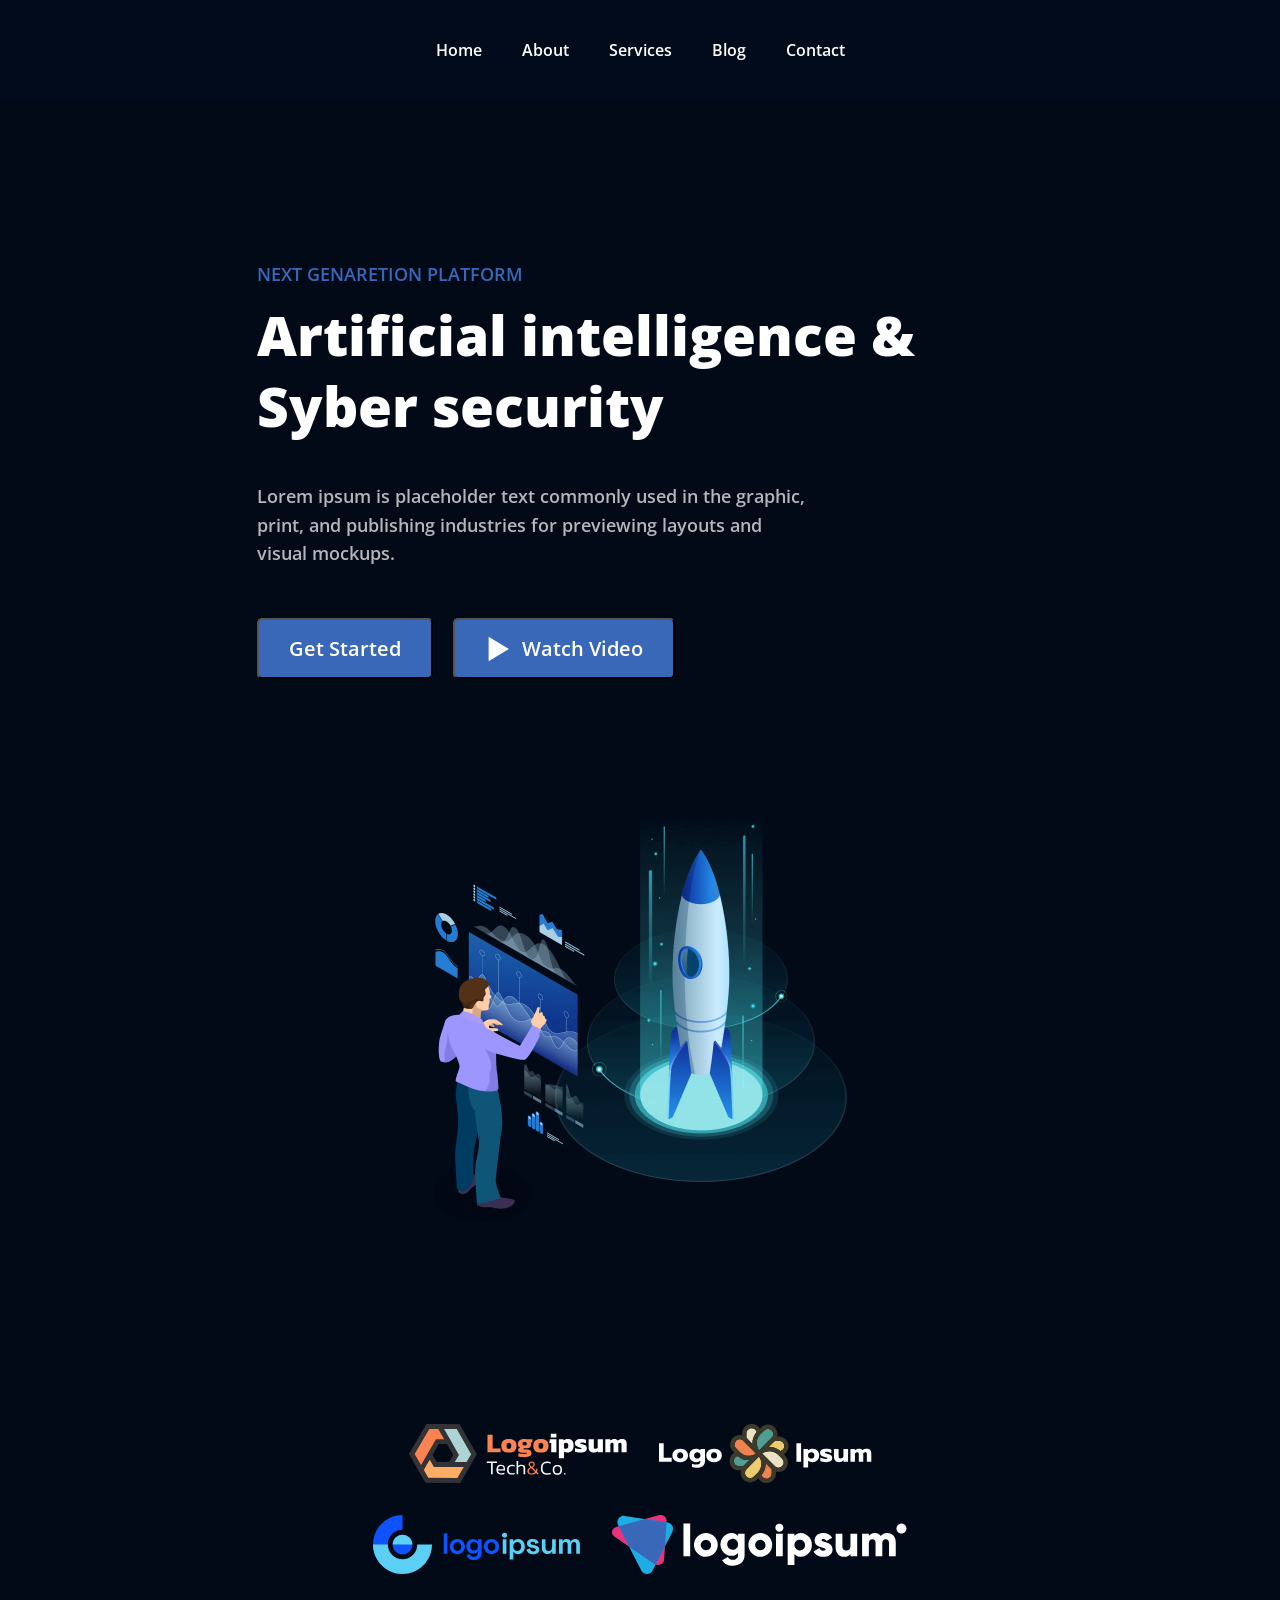
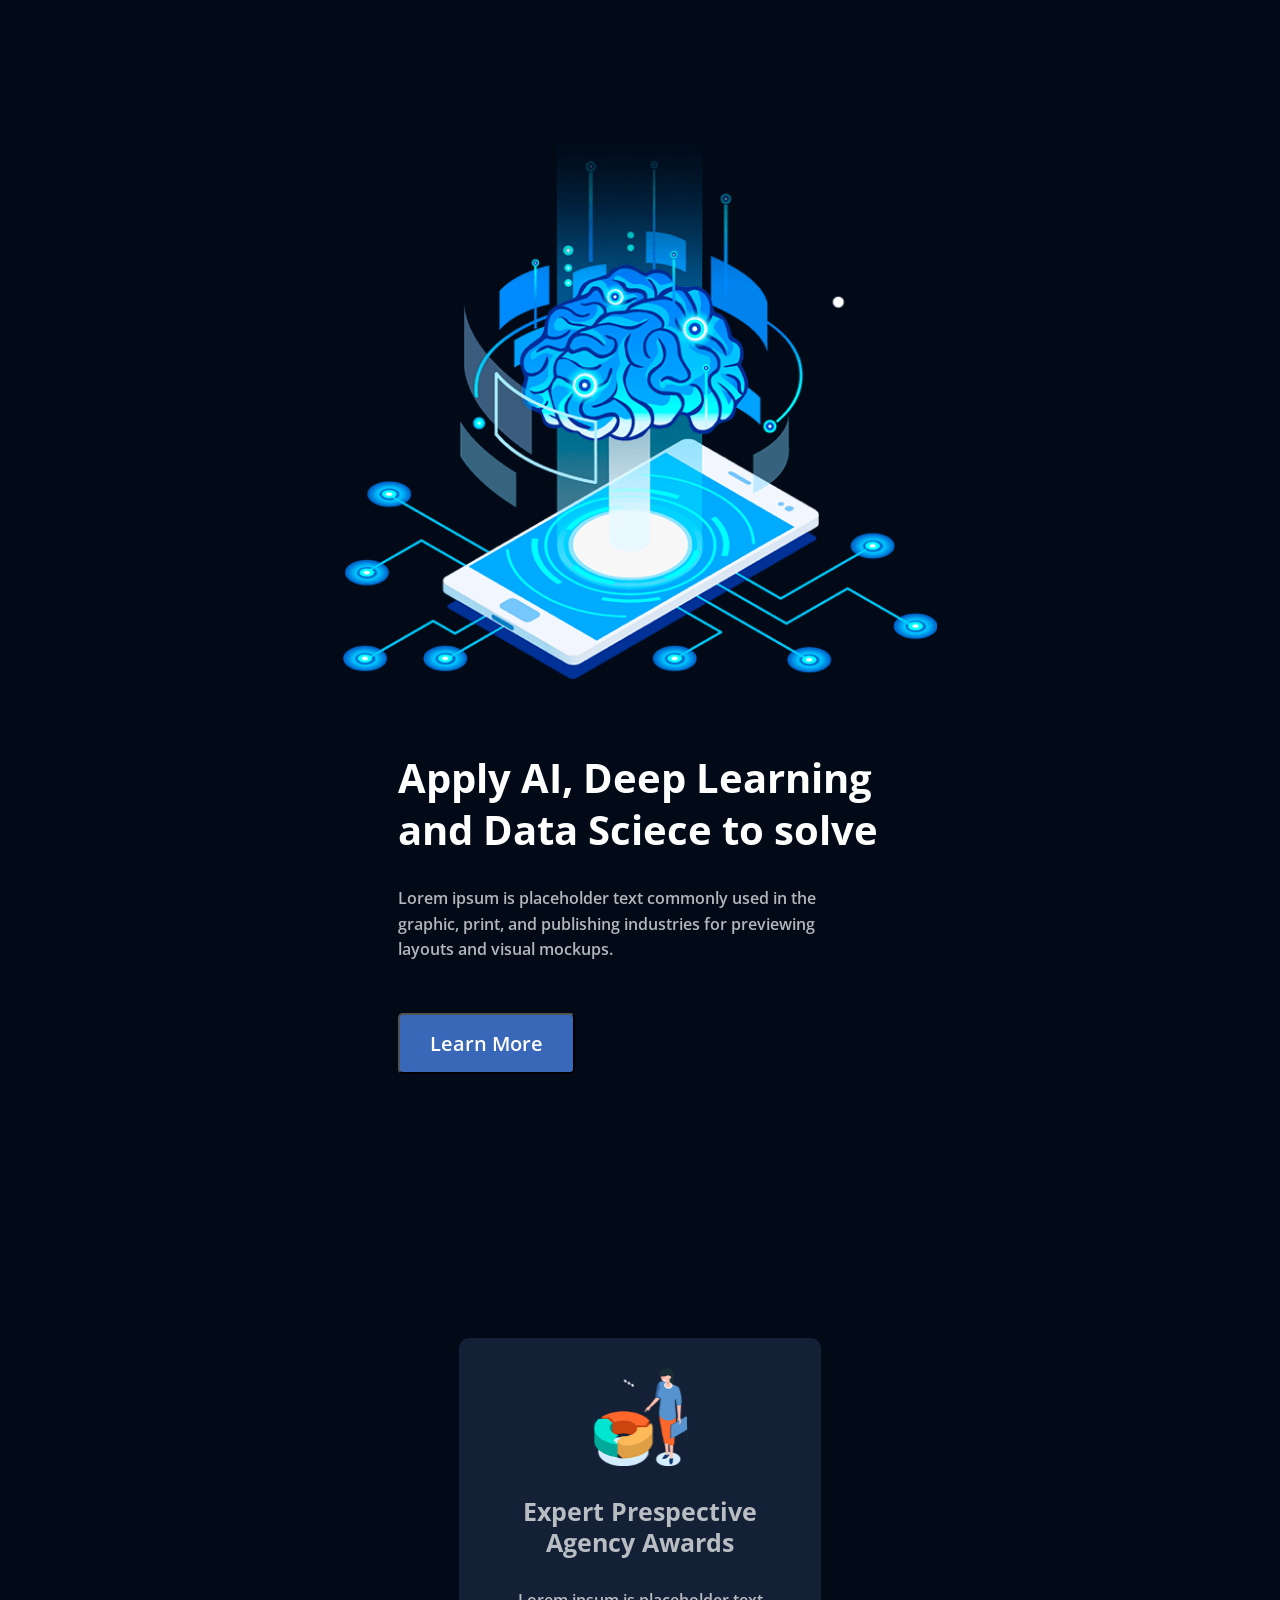
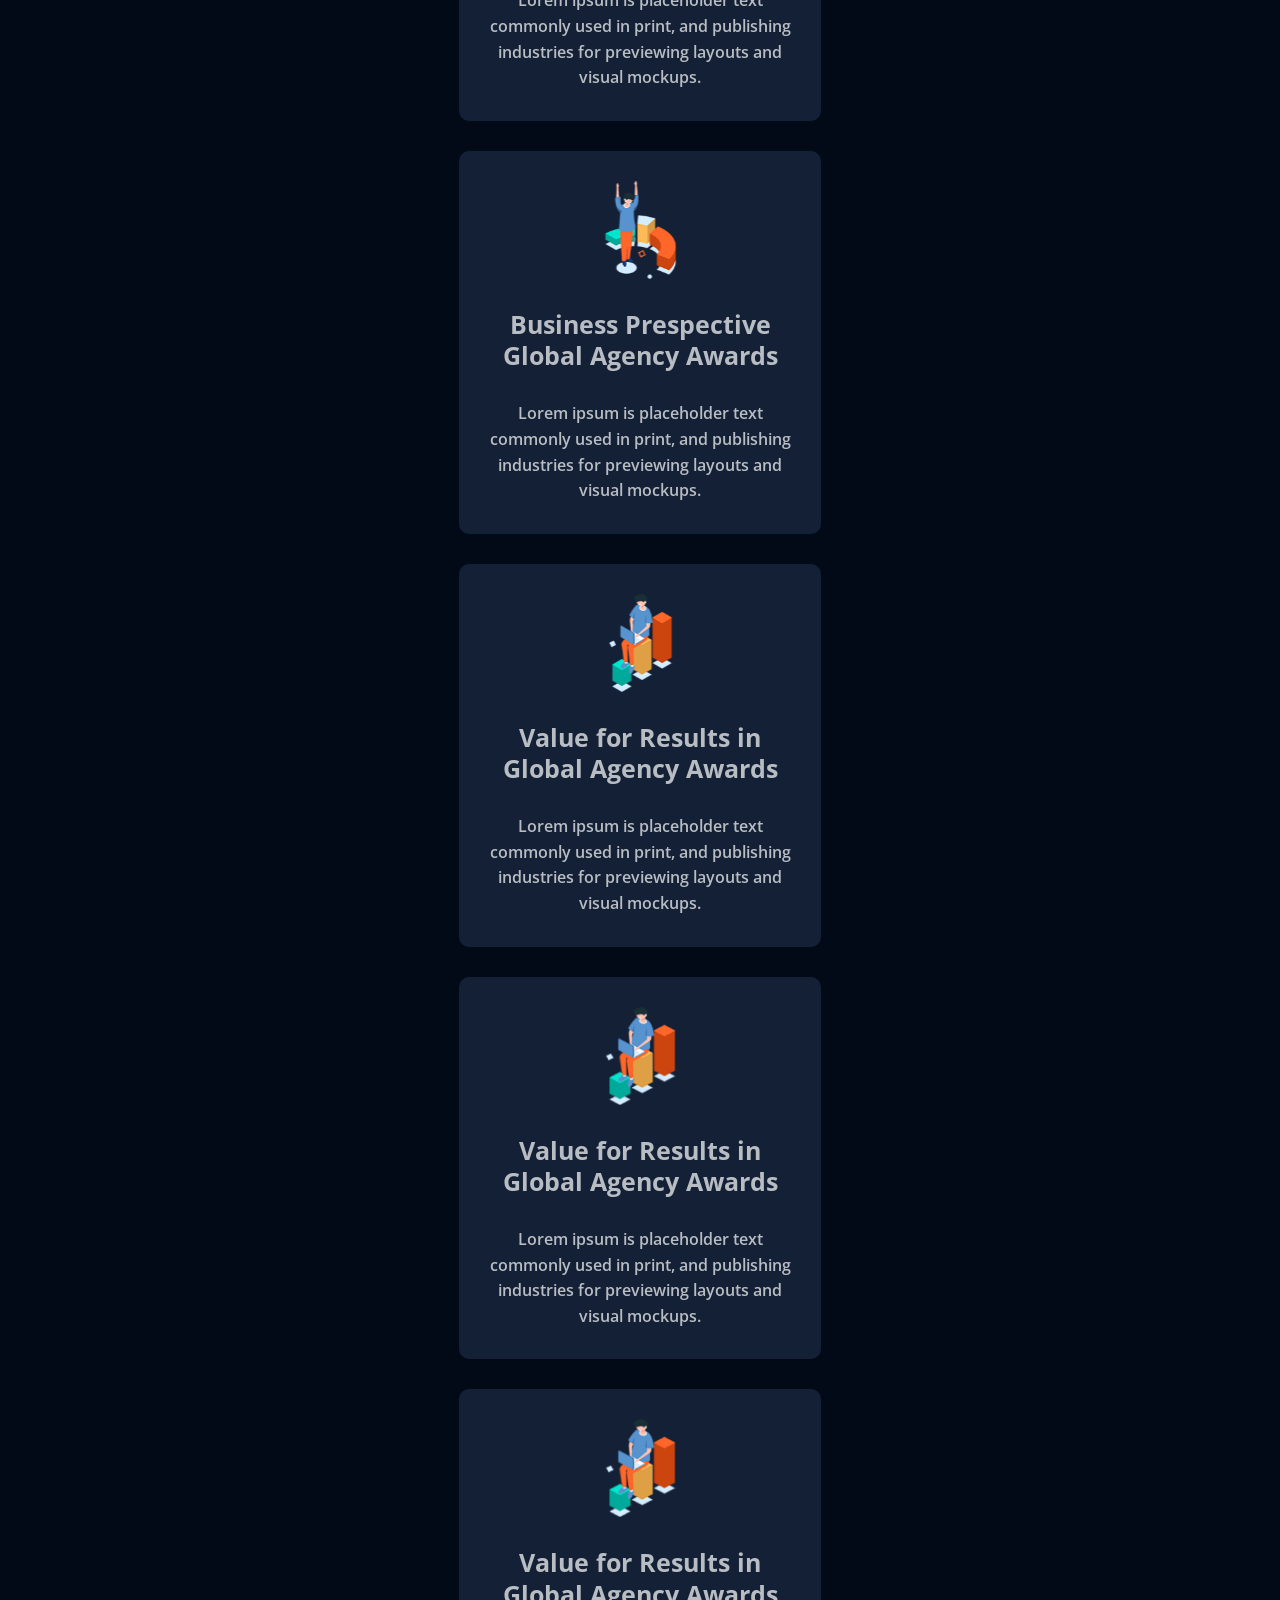
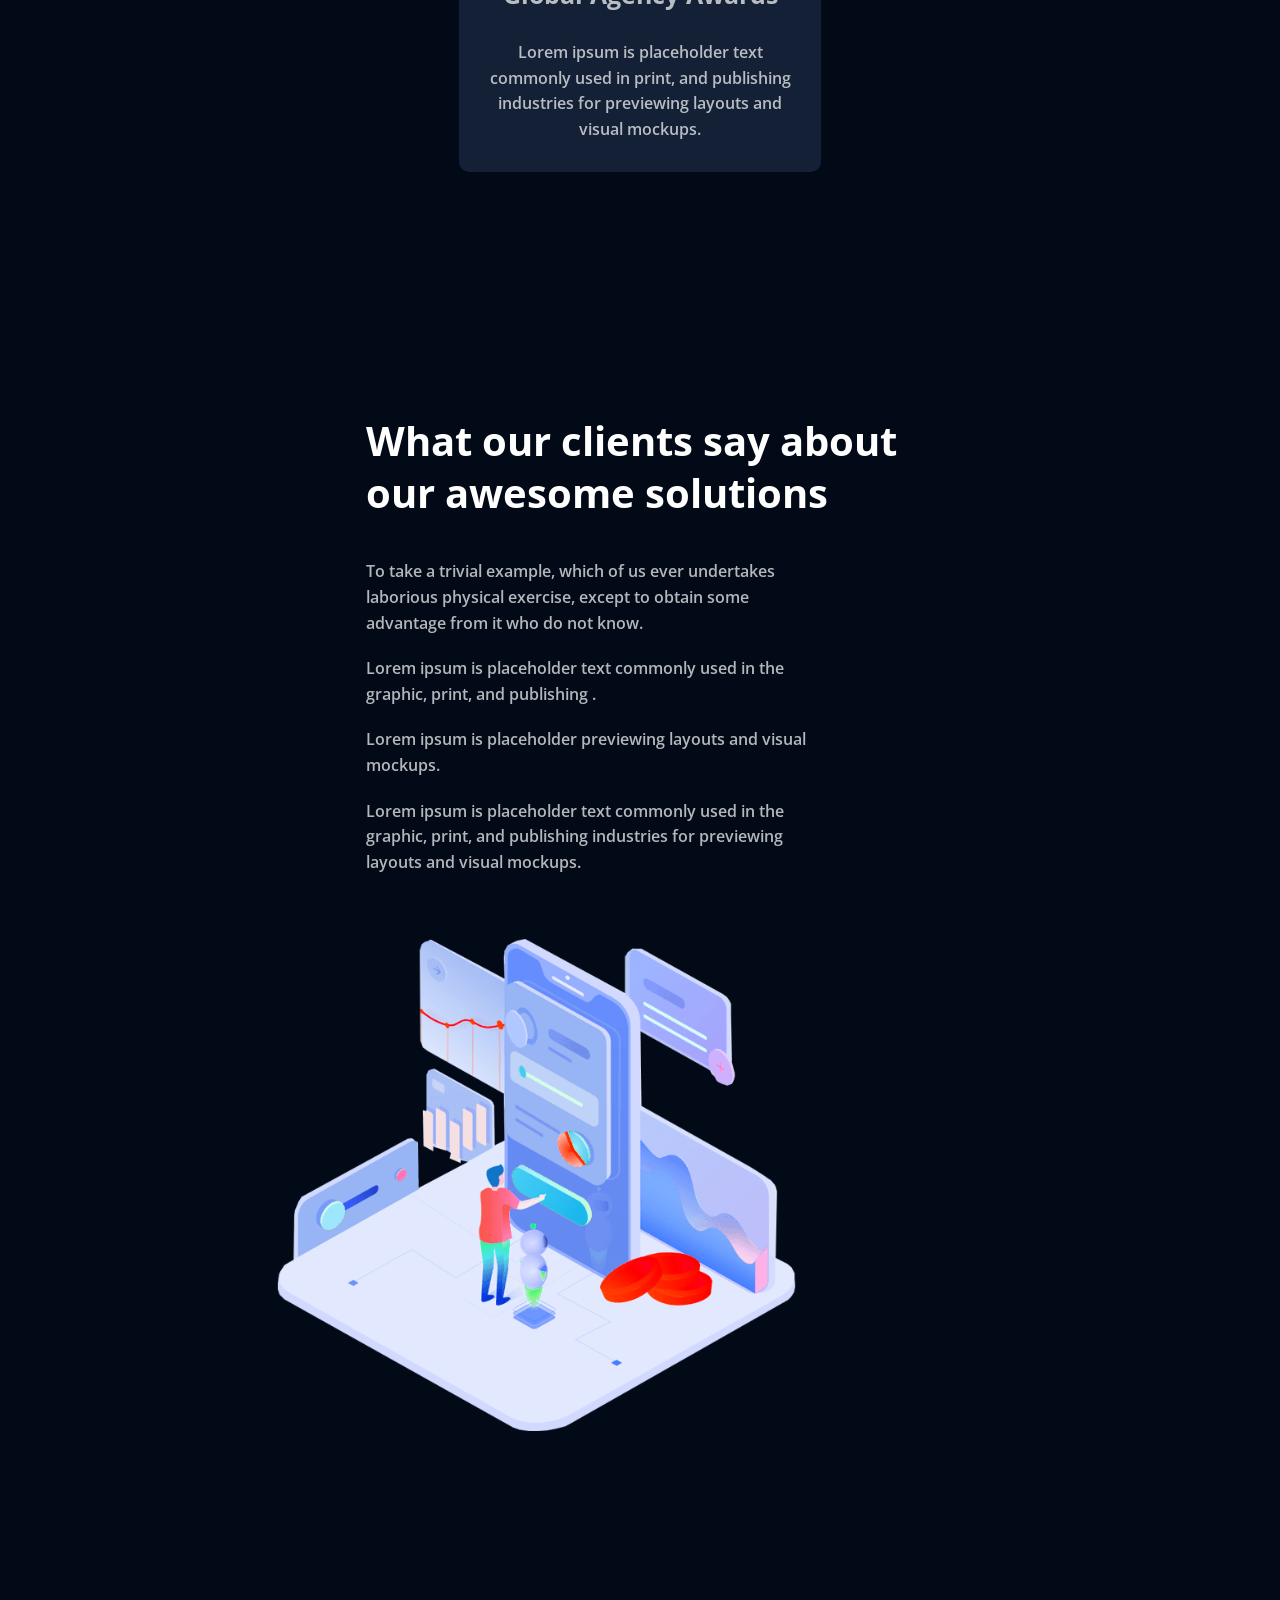
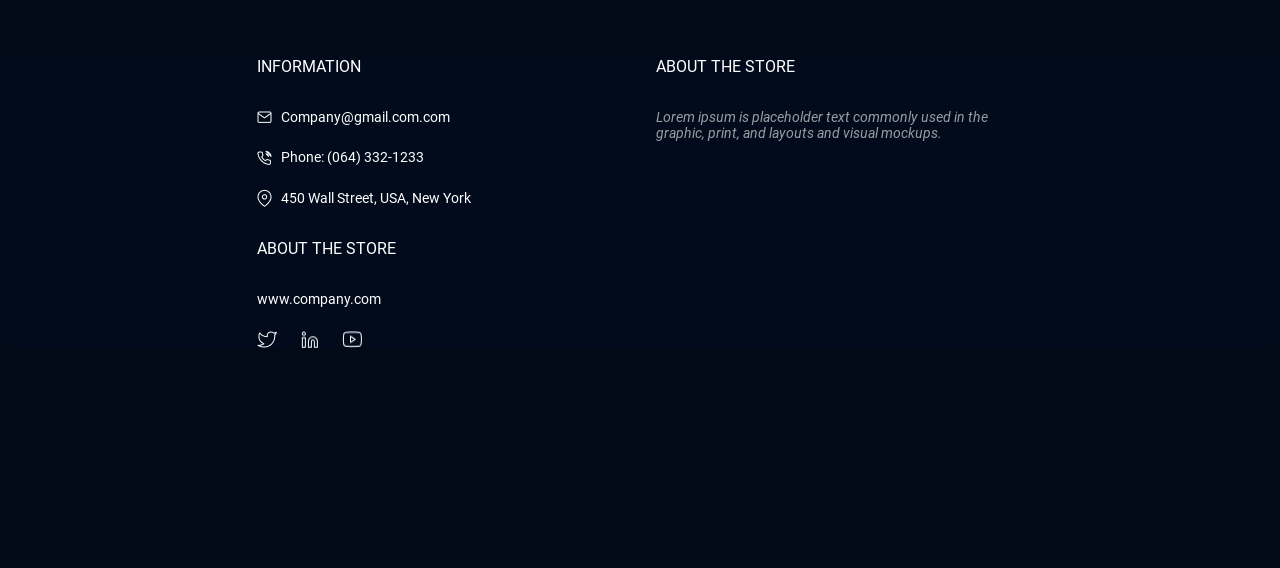
<file: sem_7/index.html>
<!DOCTYPE html>
<html lang="en">
<head>
    <meta charset="UTF-8">
    <meta name="viewport" content="width=device-width, initial-scale=1.0">
    <title>FirstProject</title>
    <!-- <link rel="preconnect" href="https://fonts.googleapis.com">
    <link rel="preconnect" href="https://fonts.gstatic.com" crossorigin>
    <link href="https://fonts.googleapis.com/css2?family=Open+Sans:wght@400;500;600;700;800&display=swap" rel="stylesheet"> -->
    <link rel="stylesheet" href="./assets/styles/style.css">
    <!-- <link rel="stylesheet" href="./assets/styles/adaptive-style.css"> -->
</head>
<body>
    <header class="header">
        <a class="header-item" href="./index.html">Home</a>
        <a class="header-item" href="./catalog.html">About</a>
        <a class="header-item" href="./catalog.html">Services</a>
        <a class="header-item" href="./catalog.html">Blog</a>
        <a class="header-item" href="./catalog.html">Contact</a>
    </header>
    <section class="intro center">
        <div class="intro-left">
            <div class="intro-upper-title">
                Next genaretion platform
            </div>
            <h1 class="intro-title">
                Artificial intelligence & Syber security
            </h1>
            <div class="intro-description">
                Lorem ipsum is placeholder text commonly used in the graphic, print, and publishing industries for previewing layouts and visual mockups.
            </div>
            <div class="intro-button-wrapper">
                <button class="intro-button">Get Started</button>
                <button class="intro-button button-withIcon">
                    <svg class="intro-button-svg" xmlns="http://www.w3.org/2000/svg" width="20" height="25" viewBox="0 0 20 25" fill="none">
                        <path d="M20 12.5L0.500001 24.1913L0.500002 0.808657L20 12.5Z" fill="white"/>
                    </svg>
                    Watch Video
                </button>
            </div>
        </div>
        <!-- здесь можно обойтись без div intro-right, а сразу -->
        <!-- webp более оптимальная загрузка-->
        <picture>
            <source media="(max-width: 767px)" srcset="./assets/images/intro-mobile.png">
            <img src="./assets/images/intro.png">
        </picture>
    </section>
    <section class="cards center">
        <img src="./assets/images/1.svg" alt="">
        <img src="./assets/images/2.svg" alt="">
        <img src="./assets/images/3.svg" alt="">
        <img src="./assets/images/4.svg" alt="">
    </section>
    <section class="imageText center">
        <picture>
            <source media="(max-width:767px)" srcset="./assets/images/about4-mobile.png">
            <img src="./assets/images/about4.png" alt="" srcset="">
        </picture>
        <div class="leftText">
            <div class="titleText">Apply AI, Deep Learning and Data Sciece to solve</div>
            <div class="descText">Lorem ipsum is placeholder text commonly used in the graphic, print, and publishing industries for previewing layouts and visual mockups.</div>
            <div class="buttonWrapperText">
                <button class="intro-button">Learn More</button>
            </div>
        </div>
    </section>
    <section class="services center small-center">
        <div class="service_items services_item1">
            <img class="service-item-img" src="assets/images/service1.svg" alt="service1">
            <div class="service_name">Expert Prespective Agency Awards</div>
            <div class="service-desc">Lorem ipsum is placeholder text commonly used in print, and publishing industries for previewing layouts and visual mockups.</div>
        </div>
        <div class="service_items services_item2">
            <img class="service-item-img" src="assets/images/service2.svg" alt="service2">
            <div class="service_name">Business Prespective Global Agency Awards</div>
            <div class="service-desc">Lorem ipsum is placeholder text commonly used in print, and publishing industries for previewing layouts and visual mockups.</div>
        </div>
        <div class="service_items services_item3">
            <img class="service-item-img" src="assets/images/service3.svg" alt="service3">
            <div class="service_name">Value for Results in Global Agency Awards</div>
            <div class="service-desc">Lorem ipsum is placeholder text commonly used in print, and publishing industries for previewing layouts and visual mockups.</div>
        </div>
        <div class="service_items services_item4">
            <img class="service-item-img service-item-img-big" src="assets/images/service4.svg" alt="service4">
            <div class="service_name service-margin-big">In print, and publishing industries for previewing layouts and visual mockups.</div>
            <div class="service-desc service-margin-big">Lorem ipsum is placeholder text commonly used in print, and publishing industries for previewing layouts and visual mockups. Lorem ipsum is placeholder text commonly used in print, and publishing industries for previewing layouts and visual mockups. Lorem ipsum is placeholder text commonly used in print, and publishing industries for previewing layouts and visual mockups.</div>
        </div>
        <div class="service_items services_item5">
            <img class="service-item-img" src="assets/images/service5.png" alt="service5">
            <div class="service_name">Value for Results in Global Agency Awards</div>
            <div class="service-desc">Lorem ipsum is placeholder text commonly used in print, and publishing industries for previewing layouts and visual mockups.</div>
        </div>
        <div class="service_items services_item6">
            <img class="service-item-img" src="assets/images/service6.png" alt="service6">
            <div class="service_name">Value for Results in Global Agency Awards</div>
            <div class="service-desc">Lorem ipsum is placeholder text commonly used in print, and publishing industries for previewing layouts and visual mockups.</div>
        </div>
    </section>

    <section class="our-client-about-us center">
        <div class="leftText max-width">
            <div class="titleText add-mg-btm-40 max-width">What our clients say about our awesome solutions</div>
            <div class="descText add-mg-top-20">To take a trivial example, which of us ever undertakes laborious physical exercise, except to obtain some advantage from it who do not know.</div>
            <div class="descText add-mg-top-20">Lorem ipsum is placeholder text commonly used in the graphic, print, and publishing .</div>
            <div class="descText add-mg-top-20">Lorem ipsum is placeholder previewing layouts and visual mockups.</div>
            <div class="descText add-mg-top-20">Lorem ipsum is placeholder text commonly used in the graphic, print, and publishing industries for previewing layouts and visual mockups.</div>
        </div>
        <picture>
            <source media="(max-width: 767px)" srcset="./assets/images/img-txt-mobile.png">
            <img src="assets/images/img-txt.svg" alt="">
        </picture>
    </section>

    <div class="footer-background">
        <section class="footer center">
            <div class="footer-columns footer-information">
                <h3 class="footer-column-title">INFORMATION</h3>
                <div class="footer-column-content">
                    <div class="footer-info"><img class="footer-info-icon" src="assets/images/mail.png" alt="mail"><div>Company@gmail.com.com</div></div>
                    <div class="footer-info"><img class="footer-info-icon" src="assets/images/phone.png" alt="phone"><div>Phone: (064) 332-1233</div></div>
                    <div class="footer-info"><img class="footer-info-icon" src="assets/images/gps.png" alt="gps"><div>450 Wall Street, USA, New York</div></div>
                </div>
            </div>
            <div class="footer-columns footer-about">
                <h3 class="footer-column-title">ABOUT THE STORE</h3>
                <div class="footer-column-content">
                    <div class="footer-about-info">Lorem ipsum is placeholder text commonly used in the graphic, print, and layouts and visual mockups.</div>
                </div>
            </div>
            <div class="footer-columns footer-about2">
                <h3 class="footer-column-title">ABOUT THE STORE</h3>
                <div class="footer-column-content">
                    <div>www.company.com</div>
                    <div class="footer-logos">
                        <img src="assets/images/twit.png" alt="twitter">
                        <img src="assets/images/in.png" alt="in">
                        <img src="assets/images/youtube.png" alt="youtube">
                    </div>
                </div>
            </div>
        </section>
    </div>
    <br><br><br><br><br><br><br><br><br><br>
</body>
</html>
</file>
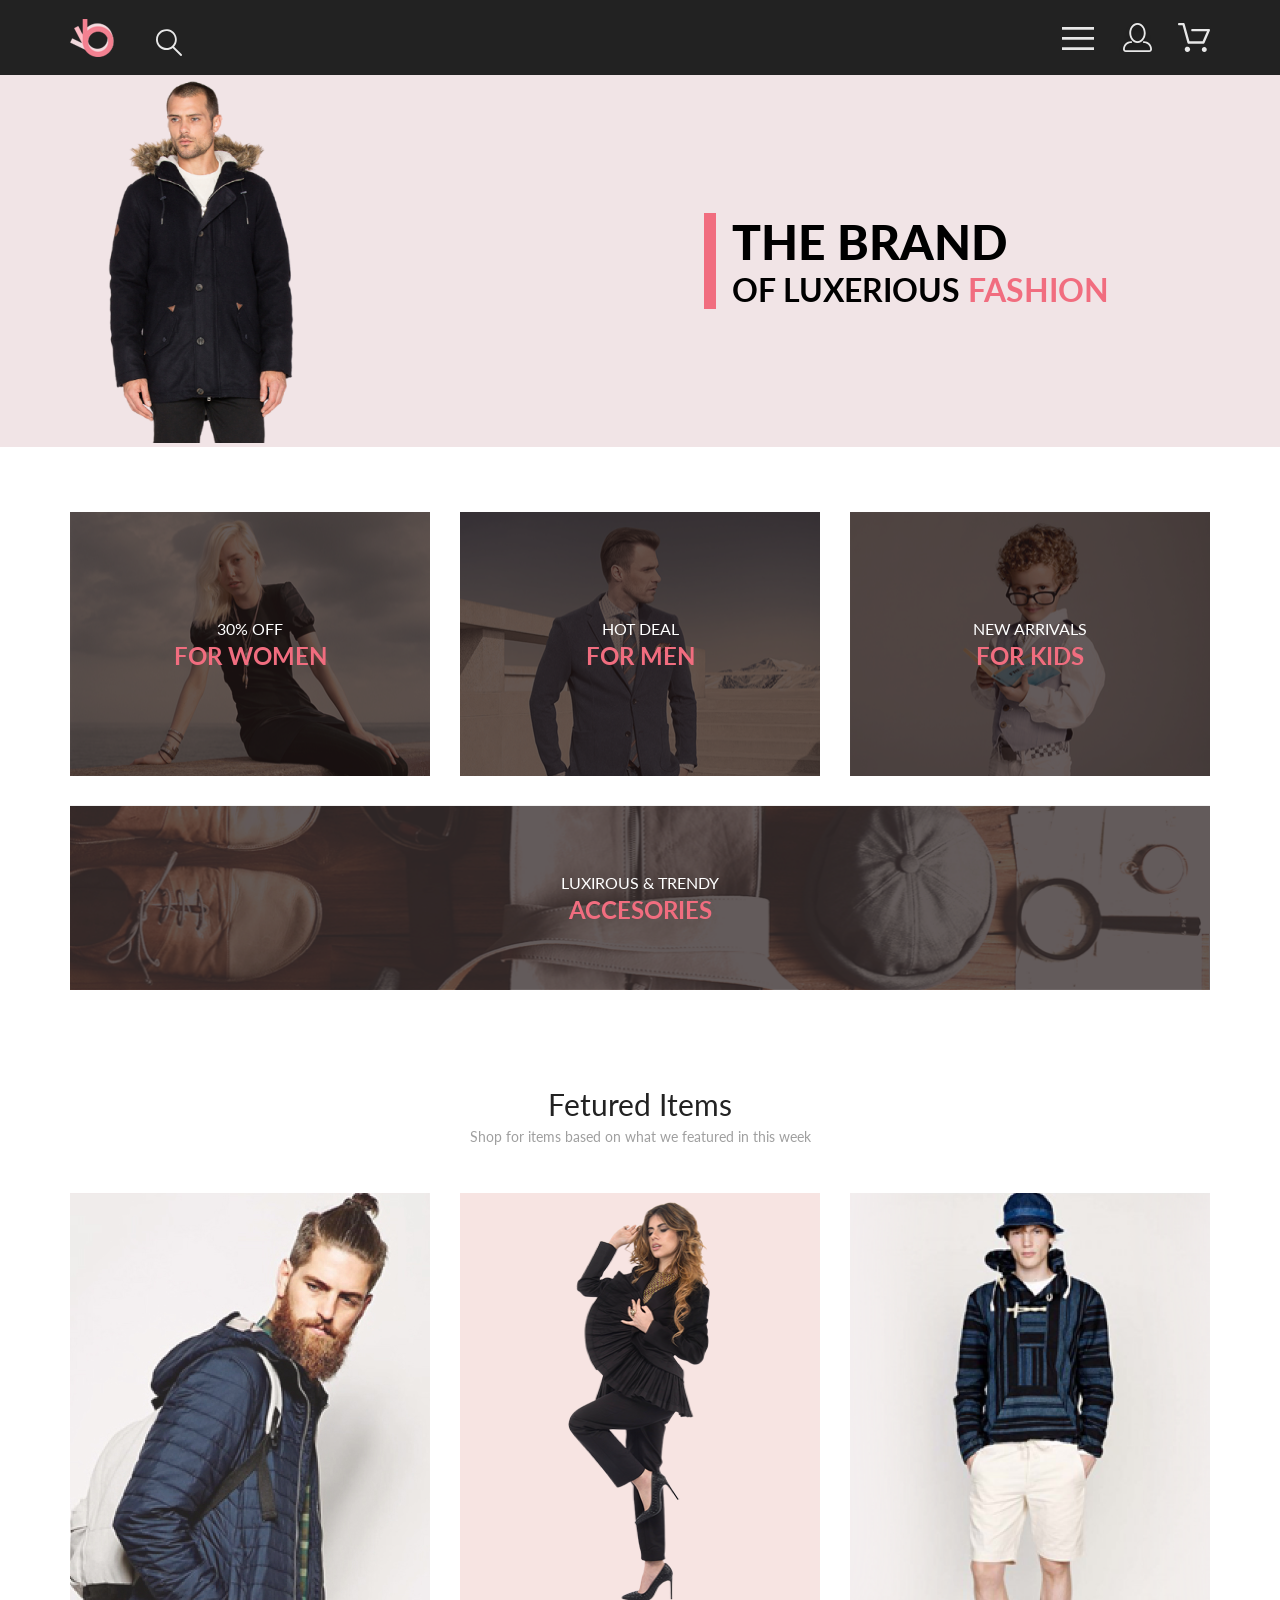
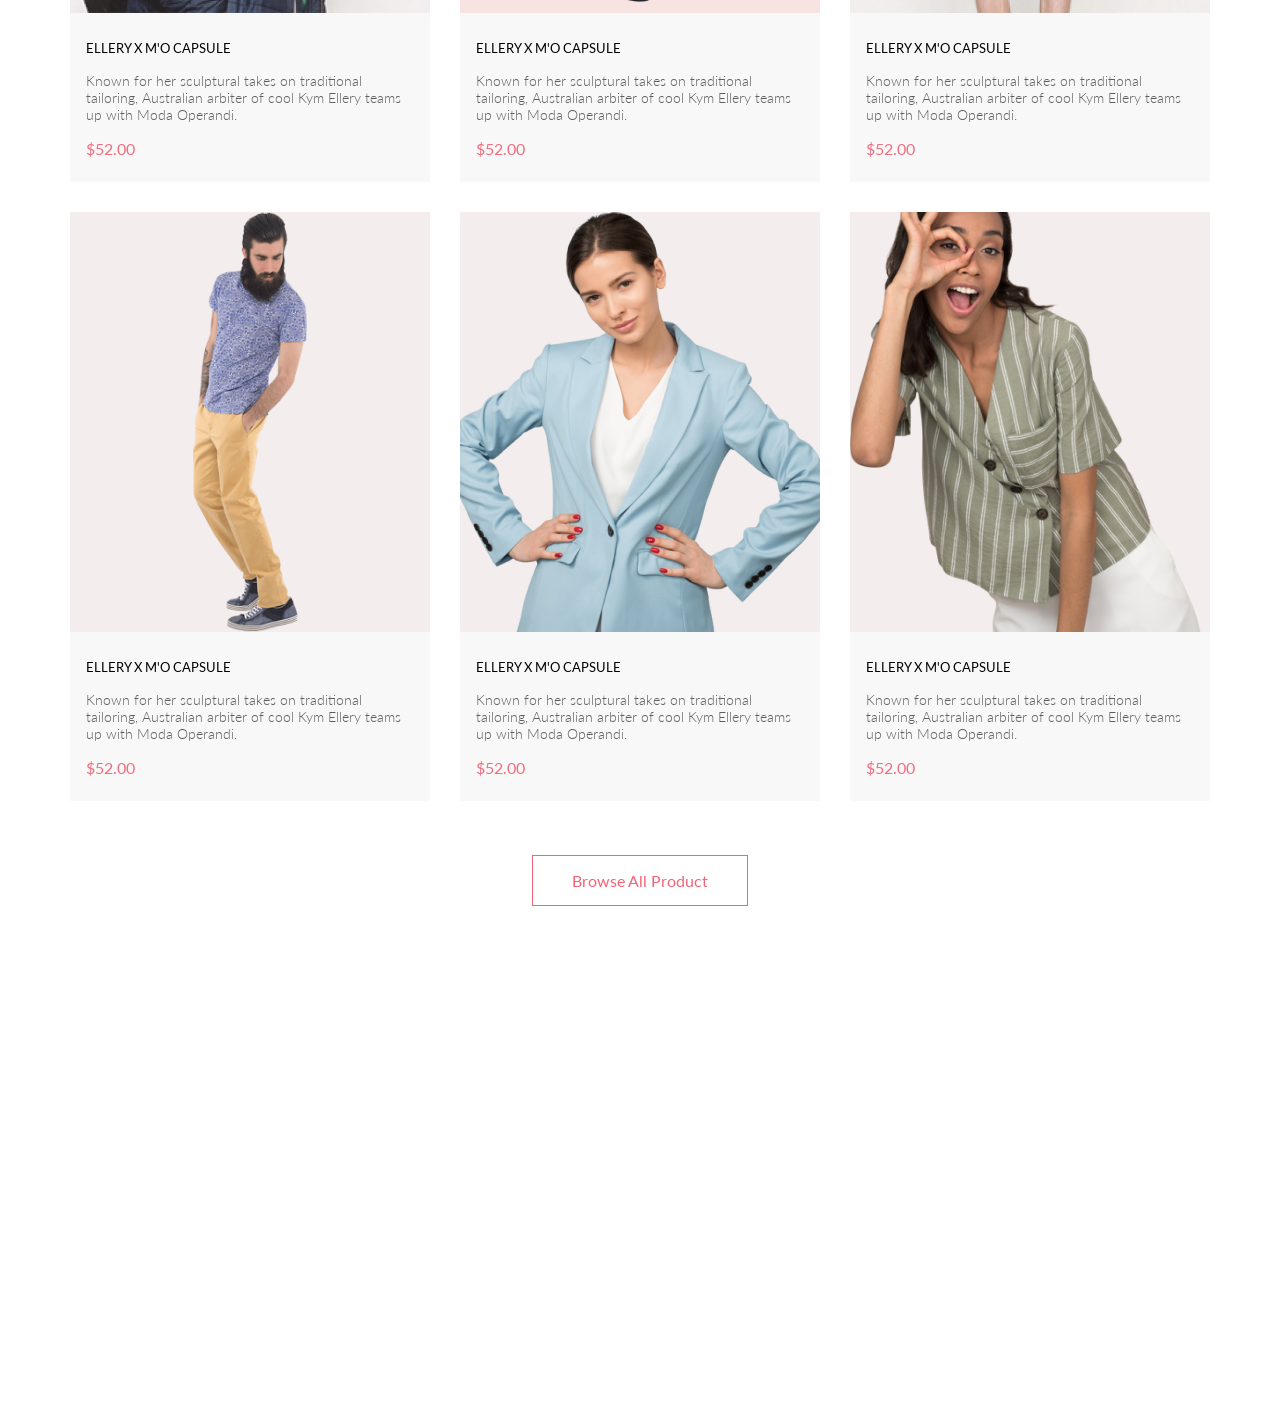
<file: sem_7_homeworks/index.html>
<!DOCTYPE html>
<html lang="en">

<head>
    <meta charset="UTF-8" />
    <meta name="viewport" content="width=device-width, initial-scale=1.0" />
    <link rel="stylesheet" href="assets/css/style.css" />
    <link rel="preconnect" href="https://fonts.googleapis.com">
    <link rel="preconnect" href="https://fonts.gstatic.com" crossorigin>
    <link href="https://fonts.googleapis.com/css2?family=Lato:wght@300;400;700;900&display=swap" rel="stylesheet">
    <title>Seo & Digital Marketing Page</title>
</head>

<body>
    <header class="bg-color-light-black">
        <section class="header center">
            <div class="header__left-block">
                <svg width="44" height="38" viewBox="0 0 44 38" fill="none" xmlns="http://www.w3.org/2000/svg"
                    xmlns:xlink="http://www.w3.org/1999/xlink">
                    <rect width="44" height="38" fill="url(#pattern0)" />
                    <defs>
                        <pattern id="pattern0" patternContentUnits="objectBoundingBox" width="1" height="1">
                            <use xlink:href="#image0_188_472" transform="scale(0.0227273 0.0263158)" />
                        </pattern>
                        <image id="image0_188_472" width="44" height="38"
                            xlink:href="[data-uri]" />
                    </defs>
                </svg>

                <svg class="header-icon" xmlns="http://www.w3.org/2000/svg" width="27" height="28" viewBox="0 0 27 28">
                    <path
                        d="M19.0589 17.6251C20.6705 15.865 21.6275 13.6039 21.769 11.2216C21.9106 8.83932 21.2281 6.48088 19.8362 4.54232C18.4443 2.60377 16.4278 1.20318 14.1252 0.575765C11.8227 -0.0516554 9.37437 0.132305 7.19143 1.09675C5.0085 2.0612 3.22389 3.74739 2.1373 5.87217C1.05071 7.99695 0.728322 10.4309 1.22426 12.7653C1.72021 15.0997 3.00428 17.1923 4.86085 18.6919C6.71741 20.1914 9.0334 21.0064 11.4199 21.0001C13.6723 21.0031 15.8638 20.2691 17.6599 18.9101L25.4079 26.7171C25.4934 26.8061 25.5958 26.8772 25.7091 26.9261C25.8225 26.9751 25.9444 27.0009 26.0679 27.0021C26.1916 27.0024 26.314 26.9773 26.4276 26.9283C26.5411 26.8793 26.6434 26.8074 26.7279 26.7171C26.9018 26.5362 26.999 26.295 26.999 26.0441C26.999 25.7931 26.9018 25.5519 26.7279 25.371L19.0589 17.6251ZM2.88589 10.5001C2.89873 8.81477 3.41021 7.17101 4.35586 5.776C5.30151 4.38098 6.63899 3.29715 8.1997 2.66114C9.76042 2.02513 11.4745 1.86542 13.1258 2.20213C14.7772 2.53884 16.2919 3.3569 17.479 4.55319C18.6661 5.74948 19.4725 7.27044 19.7965 8.92433C20.1204 10.5782 19.9475 12.291 19.2995 13.8468C18.6515 15.4026 17.5574 16.7316 16.1551 17.6665C14.7529 18.6014 13.1052 19.1002 11.4199 19.1C9.14843 19.0892 6.97409 18.1775 5.3741 16.5652C3.77412 14.9528 2.87924 12.7715 2.88589 10.5001Z"/>
                </svg>
            </div>
            <div class="header__right-block">
                <svg class="header-icon" xmlns="http://www.w3.org/2000/svg" width="32" height="25">
                    <path d="M0 23V20.31H32V23H0ZM0 12.76V10.07H32V12.76H0ZM0 2.69V0H32V2.69H0Z"/>
                </svg>

                <div class="header__right-block__main-menu font-lato font-medium-smaller">
                    <div class="txt-clr-black upcase fs14 fw7 menu-title">menu</div>
                    <div class="txt-clr-lighter-gray fs14 fw4">
                        <p class="main-menu__title txt-clr-pink upcase fw4">man</p>
                        <div class="menu-section">
                            <a href="#" class="menu-section__item">Accessories</a>
                            <a href="#" class="menu-section__item">Bags</a>
                            <a href="#" class="menu-section__item">Denim</a>
                            <a href="#" class="menu-section__item">T-Shirt</a>
                        </div>
                    </div>
                    <div class="txt-clr-lighter-gray fs14 fw4">
                        <p class="main-menu__title txt-clr-pink upcase fw4">woman</p>
                        <div class="menu-section">
                            <a href="#" class="menu-section__item">Accessories</a>
                            <a href="#" class="menu-section__item">Jackets & Coats</a>
                            <a href="#" class="menu-section__item">Polos</a>
                            <a href="#" class="menu-section__item">T-Shirt</a>
                            <a href="#" class="menu-section__item">Shirt</a>
                        </div>
                    </div>
                    <div class="txt-clr-lighter-gray fs14 fw4">
                        <p class="main-menu__title txt-clr-pink upcase fw4">kids</p>
                        <div class="menu-section">
                            <a href="#" class="menu-section__item">Accessories</a>
                            <a href="#" class="menu-section__item">Jackets & Coats</a>
                            <a href="#" class="menu-section__item">Polos</a>
                            <a href="#" class="menu-section__item">T-Shirt</a>
                            <a href="#" class="menu-section__item">Shirt</a>
                            <a href="#" class="menu-section__item">Bags</a>
                        </div>
                    </div>
                </div>

                <svg class="header-icon" xmlns="http://www.w3.org/2000/svg" width="34" height="29">
                    <g filter="url(#filter0_d_227_14)">
                        <path d="M18.5 19.937C23 19.937 26.656 15.464 26.656 9.968C26.656 4.472 23 0 18.5 0C17.3631 0.0217413 16.2463 0.303398 15.2351 0.823397C14.2239 1.34339 13.3451 2.08794 12.666 3C11.1266 4.99573 10.3082 7.45381 10.344 9.974C10.344 15.465 14 19.937 18.5 19.937ZM18.5 1.813C22 1.813 24.844 5.472 24.844 9.969C24.844 14.466 21.998 18.125 18.5 18.125C15.002 18.125 12.156 14.465 12.155 9.969C12.154 5.473 15 1.813 18.5 1.813ZM24.844 18.125C24.6036 18.125 24.373 18.2205 24.203 18.3905C24.033 18.5605 23.9375 18.7911 23.9375 19.0315C23.9375 19.2719 24.033 19.5025 24.203 19.6725C24.373 19.8425 24.6036 19.938 24.844 19.938C26.526 19.9399 28.1386 20.6088 29.3279 21.7982C30.5172 22.9875 31.1861 24.6 31.188 26.282C31.1875 26.5221 31.0918 26.7523 30.922 26.9221C30.7522 27.0918 30.5221 27.1875 30.282 27.188H6.71997C6.47985 27.1875 6.24975 27.0918 6.07996 26.9221C5.91016 26.7523 5.81449 26.5221 5.81396 26.282C5.81608 24.6001 6.48517 22.9877 7.67444 21.7985C8.86371 20.6092 10.4761 19.9401 12.158 19.938C12.3982 19.938 12.6287 19.8425 12.7986 19.6726C12.9685 19.5027 13.064 19.2723 13.064 19.032C13.064 18.7917 12.9685 18.5613 12.7986 18.3914C12.6287 18.2215 12.3982 18.126 12.158 18.126C9.99541 18.1279 7.92201 18.9875 6.39258 20.5164C4.86314 22.0453 4.00265 24.1185 4 26.281C4.00079 27.0019 4.2875 27.693 4.79724 28.2027C5.30698 28.7125 5.99811 28.9992 6.71899 29H30.282C31.0027 28.9989 31.6936 28.7121 32.2031 28.2024C32.7126 27.6927 32.9992 27.0017 33 26.281C32.9974 24.1187 32.1372 22.0457 30.6083 20.5168C29.0793 18.9878 27.0063 18.1276 24.844 18.125Z"/>
                        <path d="M13.0619 3.30538L13.062 3.30542L13.0671 3.29859C13.7006 2.44774 14.5204 1.75316 15.4638 1.26805C16.4057 0.783676 17.4458 0.520983 18.5048 0.500002C22.6373 0.503192 26.156 4.65159 26.156 9.968C26.156 15.2865 22.6346 19.437 18.5 19.437C14.3652 19.437 10.844 15.2873 10.844 9.974H10.844L10.8439 9.9669C10.8097 7.55963 11.5915 5.21169 13.0619 3.30538ZM25.344 9.969C25.344 5.32016 22.3859 1.313 18.5 1.313C14.6143 1.313 11.654 5.321 11.655 9.96911C11.6561 14.6169 14.6162 18.625 18.5 18.625C22.3838 18.625 25.344 14.618 25.344 9.969Z"/>
                    </g>
                    <defs>
                        <filter id="filter0_d_227_14" x="0" y="0" width="37" height="37" filterUnits="userSpaceOnUse" color-interpolation-filters="sRGB">
                            <feFlood flood-opacity="0" result="BackgroundImageFix"/>
                            <feColorMatrix in="SourceAlpha" type="matrix" values="0 0 0 0 0 0 0 0 0 0 0 0 0 0 0 0 0 0 127 0" result="hardAlpha"/>
                            <feOffset dy="4"/>
                            <feGaussianBlur stdDeviation="2"/>
                            <feComposite in2="hardAlpha" operator="out"/>
                            <feColorMatrix type="matrix" values="0 0 0 0 0 0 0 0 0 0 0 0 0 0 0 0 0 0 0.25 0"/>
                            <feBlend mode="normal" in2="BackgroundImageFix" result="effect1_dropShadow_227_14"/>
                            <feBlend mode="normal" in="SourceGraphic" in2="effect1_dropShadow_227_14" result="shape"/>
                        </filter>
                    </defs>
                </svg>
                <svg class="header-icon" xmlns="http://www.w3.org/2000/svg" width="32" height="29">
                    <path d="M26.1998 29C25.5521 28.9738 24.9404 28.6948 24.4961 28.2227C24.0518 27.7506 23.8103 27.1232 23.8234 26.475C23.8365 25.8269 24.1032 25.2097 24.5662 24.7559C25.0292 24.3022 25.6516 24.048 26.2999 24.048C26.9482 24.048 27.5706 24.3022 28.0336 24.7559C28.4966 25.2097 28.7633 25.8269 28.7764 26.475C28.7895 27.1232 28.5479 27.7506 28.1036 28.2227C27.6593 28.6948 27.0477 28.9738 26.3999 29H26.1998ZM6.75183 26.32C6.75183 25.79 6.90901 25.2718 7.20349 24.8311C7.49797 24.3904 7.91654 24.0469 8.40625 23.844C8.89596 23.6412 9.43484 23.5881 9.95471 23.6915C10.4746 23.7949 10.9521 24.0502 11.3269 24.425C11.7017 24.7998 11.957 25.2773 12.0604 25.7972C12.1638 26.317 12.1107 26.8559 11.9078 27.3456C11.705 27.8353 11.3615 28.2539 10.9208 28.5483C10.4801 28.8428 9.96194 29 9.43188 29C9.07977 29.0003 8.73102 28.9311 8.40564 28.7966C8.08026 28.662 7.7846 28.4646 7.53552 28.2158C7.28645 27.9669 7.08891 27.6713 6.9541 27.3461C6.81929 27.0208 6.74988 26.6721 6.74988 26.32H6.75183ZM10.5519 20.686C10.2924 20.6868 10.0398 20.6024 9.83301 20.4457C9.62617 20.2891 9.47648 20.0689 9.40686 19.819L4.57385 2.36401H1.18091C0.867422 2.36401 0.566761 2.23947 0.345093 2.01781C0.123425 1.79614 -0.00109863 1.49549 -0.00109863 1.18201C-0.00109863 0.868519 0.123425 0.567873 0.345093 0.346205C0.566761 0.124537 0.867422 5.81268e-06 1.18091 5.81268e-06H5.46191C5.7214 -0.00080736 5.97394 0.0837201 6.18066 0.240568C6.38739 0.397416 6.53674 0.617884 6.60583 0.868006L11.4388 18.323H24.6168L28.9999 8.27501H14.3999C14.2417 8.27961 14.0843 8.25242 13.9368 8.19507C13.7893 8.13771 13.6548 8.05134 13.5413 7.94108C13.4277 7.83082 13.3375 7.69891 13.2759 7.55315C13.2143 7.40739 13.1825 7.25075 13.1825 7.0925C13.1825 6.93426 13.2143 6.77762 13.2759 6.63186C13.3375 6.4861 13.4277 6.35419 13.5413 6.24393C13.6548 6.13367 13.7893 6.0473 13.9368 5.98994C14.0843 5.93259 14.2417 5.90541 14.3999 5.91001H30.8129C31.0086 5.90996 31.2011 5.95866 31.3733 6.05172C31.5454 6.14478 31.6917 6.27926 31.7988 6.44301C31.9067 6.60729 31.9723 6.79569 31.9897 6.99145C32.0072 7.18721 31.976 7.38424 31.8989 7.565L26.4939 19.977C26.4015 20.1876 26.2499 20.3668 26.0574 20.4927C25.8649 20.6186 25.6399 20.6858 25.4099 20.686H10.5519Z"/>
                </svg>
            </div>
        </section>
    </header>

    <section class="our-brand-demo-bg bg-color-pastel">
        <div class="our-brand-demo center more-width">
            <picture>
                <source media="(max-width: 1024px)" srcset="./assets/image/demo-our-brand-tablet.png">
                <img src="assets/image/demo-our-brand.png" alt="">
            </picture>
            <div class="our-brand-text upcase">
                <span class="txt-color-light-black font-lato font-big-bold">the brand</span>
                <br>
                <span class="txt-color-light-black font-lato font-big">of luxerious <span
                        class="txt-clr-pink">fashion</span></span>
            </div>
        </div>

    </section>

    <section class="categories center">
        <div class="category">
            <img class="category__img" src="assets/image/for-women.png" alt="for-women">
            <div class="absolute-central">
                <div class="category__layout"></div>
            </div>
            <div class="category-header font-lato upcase absolute-central">
                <span class="txt-clr-white font-medium-small">
                    30% off
                </span>
                <span class="txt-clr-pink font-medium">
                    for women
                </span>
            </div>
        </div>
        <div class="category">
            <img class="category__img" src="assets/image/for-men.png" alt="for-men">
            <div class="absolute-central">
                <div class="category__layout"></div>
            </div>
            <div class="category-header font-lato upcase absolute-central">
                <span class="txt-clr-white font-medium-small">
                    hot deal
                </span>
                <span class="txt-clr-pink font-medium">
                    for men
                </span>
            </div>
        </div>
        <div class="category">
            <img class="category__img" src="assets/image/for-kids.png" alt="for-kids">
            <div class="absolute-central">
                <div class="category__layout"></div>
            </div>
            <div class="category-header font-lato upcase absolute-central">
                <span class="txt-clr-white font-medium-small">
                    new arrivals
                </span>
                <span class="txt-clr-pink font-medium">
                    for kids
                </span>
            </div>
        </div>
        <div class="category full-width">
            <img class="category__img" src="assets/image/accesories.png" alt="accesories">
            <div class="absolute-central">
                <div class="category__layout"></div>
            </div>
            <div class="category-header font-lato upcase absolute-central">
                <span class="txt-clr-white font-medium-small">
                    luxirous & trendy
                </span>
                <span class="txt-clr-pink font-medium">
                    accesories
                </span>
            </div>
        </div>
    </section>

    <section class="featured-items font-lato center">
        <p class="font-big-small txt-clr-light-black">Fetured Items</p>
        <p class="font-medium-smaller txt-clr-light-gray">Shop for items based on what we featured in this week</p>
        <div class="cards-item">
            <div class="card-item-layout">
                <div class="card-img-layout">
                    <img class="card-item-img" src="assets/image/product1.jpg" alt="product1">
                    <div class="card-item-to-cart">
                        <div class="btn-to-cart-layout">
                            <button class="btn-to-cart">
                                <svg xmlns="http://www.w3.org/2000/svg" width="27" height="25" viewBox="0 0 27 25" fill="none">
                                    <path d="M21.9521 23.2662H21.8397C21.2306 23.2662 20.7188 22.7666 20.6746 22.1289C20.6302 21.4602 21.1187 20.8781 21.7637 20.8341C21.7891 20.8324 21.8156 20.8315 21.8417 20.8315C22.4587 20.8315 22.9755 21.3214 23.0213 21.9482C23.0331 22.1967 22.9926 22.5509 22.7371 22.8434L22.7312 22.8502L22.7254 22.8571C22.5287 23.0907 22.2619 23.2316 21.9521 23.2662ZM8.22003 23.2599C7.56946 23.2599 7.04022 22.7169 7.04022 22.0496C7.04022 21.3827 7.56946 20.8401 8.22003 20.8401C8.87061 20.8401 9.39984 21.3827 9.39984 22.0496C9.39984 22.7169 8.87061 23.2599 8.22003 23.2599Z" fill="white"/>
                                    <path d="M21.8765 22.2662C21.9215 22.2549 21.9428 22.2339 21.9605 22.2129C21.9683 22.2037 21.9761 22.1946 21.9839 22.1855C22.0204 22.1438 22.0237 22.0553 22.0229 22.0105C22.0097 21.9044 21.9189 21.8315 21.8417 21.8315C21.838 21.8315 21.8341 21.8317 21.8317 21.8318C21.7536 21.8372 21.6658 21.9409 21.6724 22.0625C21.6818 22.1793 21.7679 22.2662 21.8397 22.2662H21.8765ZM8.22003 22.2599C8.31921 22.2599 8.39984 22.1655 8.39984 22.0496C8.39984 21.9341 8.31921 21.8401 8.22003 21.8401C8.12091 21.8401 8.04022 21.9341 8.04022 22.0496C8.04022 22.1655 8.12091 22.2599 8.22003 22.2599ZM21.9999 24.2662C21.9522 24.2662 21.8883 24.2662 21.8397 24.2662C20.7021 24.2662 19.7571 23.3545 19.677 22.198C19.5969 20.9929 20.4942 19.9183 21.6957 19.8364C21.7446 19.8331 21.7933 19.8315 21.8417 19.8315C22.9804 19.8315 23.9418 20.7324 24.0195 21.8884C24.051 22.4915 23.8746 23.0612 23.4903 23.5012C23.106 23.9575 22.5768 24.2177 21.9999 24.2662ZM8.22003 24.2599C7.01581 24.2599 6.04022 23.2709 6.04022 22.0496C6.04022 20.8291 7.01581 19.8401 8.22003 19.8401C9.42419 19.8401 10.3998 20.8291 10.3998 22.0496C10.3998 23.2709 9.42419 24.2599 8.22003 24.2599ZM21.1989 17.3938H9.13354C8.70062 17.3938 8.31635 17.1005 8.2038 16.6775L4.27802 2.24768H1.52222C0.993896 2.24768 0.561035 1.80859 0.561035 1.27039C0.561035 0.733032 0.993896 0.292969 1.52222 0.292969H4.99982C5.43182 0.292969 5.8161 0.586304 5.92859 1.01025L9.85443 15.4391H20.5581L24.1149 7.13379H12.2583C11.7291 7.13379 11.2962 6.69373 11.2962 6.15649C11.2962 5.61914 11.7291 5.17908 12.2583 5.17908H25.5891C25.9095 5.17908 26.2146 5.34192 26.3901 5.61914C26.5665 5.89539 26.5989 6.23743 26.4702 6.547L22.08 16.807C21.9198 17.1653 21.5832 17.3938 21.1989 17.3938Z" fill="white"/>
                                    <path d="M21.8765 22.2662C21.9215 22.2549 21.9428 22.2339 21.9605 22.2129C21.9683 22.2037 21.9761 22.1946 21.9839 22.1855C22.0204 22.1438 22.0237 22.0553 22.0229 22.0105C22.0097 21.9044 21.9189 21.8315 21.8417 21.8315C21.838 21.8315 21.8341 21.8317 21.8317 21.8318C21.7536 21.8372 21.6658 21.9409 21.6724 22.0625C21.6818 22.1793 21.7679 22.2662 21.8397 22.2662H21.8765ZM8.22003 22.2599C8.31921 22.2599 8.39984 22.1655 8.39984 22.0496C8.39984 21.9341 8.31921 21.8401 8.22003 21.8401C8.12091 21.8401 8.04022 21.9341 8.04022 22.0496C8.04022 22.1655 8.12091 22.2599 8.22003 22.2599ZM21.9999 24.2662C21.9522 24.2662 21.8883 24.2662 21.8397 24.2662C20.7021 24.2662 19.7571 23.3545 19.677 22.198C19.5969 20.9929 20.4942 19.9183 21.6957 19.8364C21.7446 19.8331 21.7933 19.8315 21.8417 19.8315C22.9804 19.8315 23.9418 20.7324 24.0195 21.8884C24.051 22.4915 23.8746 23.0612 23.4903 23.5012C23.106 23.9575 22.5768 24.2177 21.9999 24.2662ZM8.22003 24.2599C7.01581 24.2599 6.04022 23.2709 6.04022 22.0496C6.04022 20.8291 7.01581 19.8401 8.22003 19.8401C9.42419 19.8401 10.3998 20.8291 10.3998 22.0496C10.3998 23.2709 9.42419 24.2599 8.22003 24.2599ZM21.1989 17.3938H9.13354C8.70062 17.3938 8.31635 17.1005 8.2038 16.6775L4.27802 2.24768H1.52222C0.993896 2.24768 0.561035 1.80859 0.561035 1.27039C0.561035 0.733032 0.993896 0.292969 1.52222 0.292969H4.99982C5.43182 0.292969 5.8161 0.586304 5.92859 1.01025L9.85443 15.4391H20.5581L24.1149 7.13379H12.2583C11.7291 7.13379 11.2962 6.69373 11.2962 6.15649C11.2962 5.61914 11.7291 5.17908 12.2583 5.17908H25.5891C25.9095 5.17908 26.2146 5.34192 26.3901 5.61914C26.5665 5.89539 26.5989 6.23743 26.4702 6.547L22.08 16.807C21.9198 17.1653 21.5832 17.3938 21.1989 17.3938Z" fill="white"/>
                                </svg>
                                Add to Cart
                            </button>
                        </div>
                    </div>
                </div>
                <div class="card-item-desc font-lato">
                    <p class="card-item-desc__title upcase font-small-big txt-clr-black">ELLERY X M'O CAPSULE</p>
                    <p class="card-item-desc__desc font-small-medium txt-clr-gray">Known for her sculptural takes on traditional tailoring, Australian arbiter of cool Kym Ellery teams up with Moda Operandi.</p>
                    <p class="card-item-desc__price font-medium-small txt-clr-pink">$52.00</p>
                </div>
            </div>
            <div class="card-item-layout">
                <div class="card-img-layout">
                    <img class="card-item-img" src="assets/image/product2.png" alt="product2">
                    <div class="card-item-to-cart">
                        <div class="btn-to-cart-layout">
                            <button class="btn-to-cart">
                                <svg xmlns="http://www.w3.org/2000/svg" width="27" height="25" viewBox="0 0 27 25" fill="none">
                                    <path d="M21.9521 23.2662H21.8397C21.2306 23.2662 20.7188 22.7666 20.6746 22.1289C20.6302 21.4602 21.1187 20.8781 21.7637 20.8341C21.7891 20.8324 21.8156 20.8315 21.8417 20.8315C22.4587 20.8315 22.9755 21.3214 23.0213 21.9482C23.0331 22.1967 22.9926 22.5509 22.7371 22.8434L22.7312 22.8502L22.7254 22.8571C22.5287 23.0907 22.2619 23.2316 21.9521 23.2662ZM8.22003 23.2599C7.56946 23.2599 7.04022 22.7169 7.04022 22.0496C7.04022 21.3827 7.56946 20.8401 8.22003 20.8401C8.87061 20.8401 9.39984 21.3827 9.39984 22.0496C9.39984 22.7169 8.87061 23.2599 8.22003 23.2599Z" fill="white"/>
                                    <path d="M21.8765 22.2662C21.9215 22.2549 21.9428 22.2339 21.9605 22.2129C21.9683 22.2037 21.9761 22.1946 21.9839 22.1855C22.0204 22.1438 22.0237 22.0553 22.0229 22.0105C22.0097 21.9044 21.9189 21.8315 21.8417 21.8315C21.838 21.8315 21.8341 21.8317 21.8317 21.8318C21.7536 21.8372 21.6658 21.9409 21.6724 22.0625C21.6818 22.1793 21.7679 22.2662 21.8397 22.2662H21.8765ZM8.22003 22.2599C8.31921 22.2599 8.39984 22.1655 8.39984 22.0496C8.39984 21.9341 8.31921 21.8401 8.22003 21.8401C8.12091 21.8401 8.04022 21.9341 8.04022 22.0496C8.04022 22.1655 8.12091 22.2599 8.22003 22.2599ZM21.9999 24.2662C21.9522 24.2662 21.8883 24.2662 21.8397 24.2662C20.7021 24.2662 19.7571 23.3545 19.677 22.198C19.5969 20.9929 20.4942 19.9183 21.6957 19.8364C21.7446 19.8331 21.7933 19.8315 21.8417 19.8315C22.9804 19.8315 23.9418 20.7324 24.0195 21.8884C24.051 22.4915 23.8746 23.0612 23.4903 23.5012C23.106 23.9575 22.5768 24.2177 21.9999 24.2662ZM8.22003 24.2599C7.01581 24.2599 6.04022 23.2709 6.04022 22.0496C6.04022 20.8291 7.01581 19.8401 8.22003 19.8401C9.42419 19.8401 10.3998 20.8291 10.3998 22.0496C10.3998 23.2709 9.42419 24.2599 8.22003 24.2599ZM21.1989 17.3938H9.13354C8.70062 17.3938 8.31635 17.1005 8.2038 16.6775L4.27802 2.24768H1.52222C0.993896 2.24768 0.561035 1.80859 0.561035 1.27039C0.561035 0.733032 0.993896 0.292969 1.52222 0.292969H4.99982C5.43182 0.292969 5.8161 0.586304 5.92859 1.01025L9.85443 15.4391H20.5581L24.1149 7.13379H12.2583C11.7291 7.13379 11.2962 6.69373 11.2962 6.15649C11.2962 5.61914 11.7291 5.17908 12.2583 5.17908H25.5891C25.9095 5.17908 26.2146 5.34192 26.3901 5.61914C26.5665 5.89539 26.5989 6.23743 26.4702 6.547L22.08 16.807C21.9198 17.1653 21.5832 17.3938 21.1989 17.3938Z" fill="white"/>
                                    <path d="M21.8765 22.2662C21.9215 22.2549 21.9428 22.2339 21.9605 22.2129C21.9683 22.2037 21.9761 22.1946 21.9839 22.1855C22.0204 22.1438 22.0237 22.0553 22.0229 22.0105C22.0097 21.9044 21.9189 21.8315 21.8417 21.8315C21.838 21.8315 21.8341 21.8317 21.8317 21.8318C21.7536 21.8372 21.6658 21.9409 21.6724 22.0625C21.6818 22.1793 21.7679 22.2662 21.8397 22.2662H21.8765ZM8.22003 22.2599C8.31921 22.2599 8.39984 22.1655 8.39984 22.0496C8.39984 21.9341 8.31921 21.8401 8.22003 21.8401C8.12091 21.8401 8.04022 21.9341 8.04022 22.0496C8.04022 22.1655 8.12091 22.2599 8.22003 22.2599ZM21.9999 24.2662C21.9522 24.2662 21.8883 24.2662 21.8397 24.2662C20.7021 24.2662 19.7571 23.3545 19.677 22.198C19.5969 20.9929 20.4942 19.9183 21.6957 19.8364C21.7446 19.8331 21.7933 19.8315 21.8417 19.8315C22.9804 19.8315 23.9418 20.7324 24.0195 21.8884C24.051 22.4915 23.8746 23.0612 23.4903 23.5012C23.106 23.9575 22.5768 24.2177 21.9999 24.2662ZM8.22003 24.2599C7.01581 24.2599 6.04022 23.2709 6.04022 22.0496C6.04022 20.8291 7.01581 19.8401 8.22003 19.8401C9.42419 19.8401 10.3998 20.8291 10.3998 22.0496C10.3998 23.2709 9.42419 24.2599 8.22003 24.2599ZM21.1989 17.3938H9.13354C8.70062 17.3938 8.31635 17.1005 8.2038 16.6775L4.27802 2.24768H1.52222C0.993896 2.24768 0.561035 1.80859 0.561035 1.27039C0.561035 0.733032 0.993896 0.292969 1.52222 0.292969H4.99982C5.43182 0.292969 5.8161 0.586304 5.92859 1.01025L9.85443 15.4391H20.5581L24.1149 7.13379H12.2583C11.7291 7.13379 11.2962 6.69373 11.2962 6.15649C11.2962 5.61914 11.7291 5.17908 12.2583 5.17908H25.5891C25.9095 5.17908 26.2146 5.34192 26.3901 5.61914C26.5665 5.89539 26.5989 6.23743 26.4702 6.547L22.08 16.807C21.9198 17.1653 21.5832 17.3938 21.1989 17.3938Z" fill="white"/>
                                </svg>
                                Add to Cart
                            </button>
                        </div>
                    </div>
                </div>
                <div class="card-item-desc font-lato">
                    <p class="card-item-desc__title upcase font-small-big txt-clr-black">ELLERY X M'O CAPSULE</p>
                    <p class="card-item-desc__desc font-small-medium txt-clr-gray">Known for her sculptural takes on traditional tailoring, Australian arbiter of cool Kym Ellery teams up with Moda Operandi.</p>
                    <p class="card-item-desc__price font-medium-small txt-clr-pink">$52.00</p>
                </div>
            </div>
            <div class="card-item-layout">
                <div class="card-img-layout">
                    <img class="card-item-img" src="assets/image/product3.png" alt="product3">
                    <div class="card-item-to-cart">
                        <div class="btn-to-cart-layout">
                            <button class="btn-to-cart">
                                <svg xmlns="http://www.w3.org/2000/svg" width="27" height="25" viewBox="0 0 27 25" fill="none">
                                    <path d="M21.9521 23.2662H21.8397C21.2306 23.2662 20.7188 22.7666 20.6746 22.1289C20.6302 21.4602 21.1187 20.8781 21.7637 20.8341C21.7891 20.8324 21.8156 20.8315 21.8417 20.8315C22.4587 20.8315 22.9755 21.3214 23.0213 21.9482C23.0331 22.1967 22.9926 22.5509 22.7371 22.8434L22.7312 22.8502L22.7254 22.8571C22.5287 23.0907 22.2619 23.2316 21.9521 23.2662ZM8.22003 23.2599C7.56946 23.2599 7.04022 22.7169 7.04022 22.0496C7.04022 21.3827 7.56946 20.8401 8.22003 20.8401C8.87061 20.8401 9.39984 21.3827 9.39984 22.0496C9.39984 22.7169 8.87061 23.2599 8.22003 23.2599Z" fill="white"/>
                                    <path d="M21.8765 22.2662C21.9215 22.2549 21.9428 22.2339 21.9605 22.2129C21.9683 22.2037 21.9761 22.1946 21.9839 22.1855C22.0204 22.1438 22.0237 22.0553 22.0229 22.0105C22.0097 21.9044 21.9189 21.8315 21.8417 21.8315C21.838 21.8315 21.8341 21.8317 21.8317 21.8318C21.7536 21.8372 21.6658 21.9409 21.6724 22.0625C21.6818 22.1793 21.7679 22.2662 21.8397 22.2662H21.8765ZM8.22003 22.2599C8.31921 22.2599 8.39984 22.1655 8.39984 22.0496C8.39984 21.9341 8.31921 21.8401 8.22003 21.8401C8.12091 21.8401 8.04022 21.9341 8.04022 22.0496C8.04022 22.1655 8.12091 22.2599 8.22003 22.2599ZM21.9999 24.2662C21.9522 24.2662 21.8883 24.2662 21.8397 24.2662C20.7021 24.2662 19.7571 23.3545 19.677 22.198C19.5969 20.9929 20.4942 19.9183 21.6957 19.8364C21.7446 19.8331 21.7933 19.8315 21.8417 19.8315C22.9804 19.8315 23.9418 20.7324 24.0195 21.8884C24.051 22.4915 23.8746 23.0612 23.4903 23.5012C23.106 23.9575 22.5768 24.2177 21.9999 24.2662ZM8.22003 24.2599C7.01581 24.2599 6.04022 23.2709 6.04022 22.0496C6.04022 20.8291 7.01581 19.8401 8.22003 19.8401C9.42419 19.8401 10.3998 20.8291 10.3998 22.0496C10.3998 23.2709 9.42419 24.2599 8.22003 24.2599ZM21.1989 17.3938H9.13354C8.70062 17.3938 8.31635 17.1005 8.2038 16.6775L4.27802 2.24768H1.52222C0.993896 2.24768 0.561035 1.80859 0.561035 1.27039C0.561035 0.733032 0.993896 0.292969 1.52222 0.292969H4.99982C5.43182 0.292969 5.8161 0.586304 5.92859 1.01025L9.85443 15.4391H20.5581L24.1149 7.13379H12.2583C11.7291 7.13379 11.2962 6.69373 11.2962 6.15649C11.2962 5.61914 11.7291 5.17908 12.2583 5.17908H25.5891C25.9095 5.17908 26.2146 5.34192 26.3901 5.61914C26.5665 5.89539 26.5989 6.23743 26.4702 6.547L22.08 16.807C21.9198 17.1653 21.5832 17.3938 21.1989 17.3938Z" fill="white"/>
                                    <path d="M21.8765 22.2662C21.9215 22.2549 21.9428 22.2339 21.9605 22.2129C21.9683 22.2037 21.9761 22.1946 21.9839 22.1855C22.0204 22.1438 22.0237 22.0553 22.0229 22.0105C22.0097 21.9044 21.9189 21.8315 21.8417 21.8315C21.838 21.8315 21.8341 21.8317 21.8317 21.8318C21.7536 21.8372 21.6658 21.9409 21.6724 22.0625C21.6818 22.1793 21.7679 22.2662 21.8397 22.2662H21.8765ZM8.22003 22.2599C8.31921 22.2599 8.39984 22.1655 8.39984 22.0496C8.39984 21.9341 8.31921 21.8401 8.22003 21.8401C8.12091 21.8401 8.04022 21.9341 8.04022 22.0496C8.04022 22.1655 8.12091 22.2599 8.22003 22.2599ZM21.9999 24.2662C21.9522 24.2662 21.8883 24.2662 21.8397 24.2662C20.7021 24.2662 19.7571 23.3545 19.677 22.198C19.5969 20.9929 20.4942 19.9183 21.6957 19.8364C21.7446 19.8331 21.7933 19.8315 21.8417 19.8315C22.9804 19.8315 23.9418 20.7324 24.0195 21.8884C24.051 22.4915 23.8746 23.0612 23.4903 23.5012C23.106 23.9575 22.5768 24.2177 21.9999 24.2662ZM8.22003 24.2599C7.01581 24.2599 6.04022 23.2709 6.04022 22.0496C6.04022 20.8291 7.01581 19.8401 8.22003 19.8401C9.42419 19.8401 10.3998 20.8291 10.3998 22.0496C10.3998 23.2709 9.42419 24.2599 8.22003 24.2599ZM21.1989 17.3938H9.13354C8.70062 17.3938 8.31635 17.1005 8.2038 16.6775L4.27802 2.24768H1.52222C0.993896 2.24768 0.561035 1.80859 0.561035 1.27039C0.561035 0.733032 0.993896 0.292969 1.52222 0.292969H4.99982C5.43182 0.292969 5.8161 0.586304 5.92859 1.01025L9.85443 15.4391H20.5581L24.1149 7.13379H12.2583C11.7291 7.13379 11.2962 6.69373 11.2962 6.15649C11.2962 5.61914 11.7291 5.17908 12.2583 5.17908H25.5891C25.9095 5.17908 26.2146 5.34192 26.3901 5.61914C26.5665 5.89539 26.5989 6.23743 26.4702 6.547L22.08 16.807C21.9198 17.1653 21.5832 17.3938 21.1989 17.3938Z" fill="white"/>
                                </svg>
                                Add to Cart
                            </button>
                        </div>
                    </div>
                </div>
                <div class="card-item-desc font-lato">
                    <p class="card-item-desc__title upcase font-small-big txt-clr-black">ELLERY X M'O CAPSULE</p>
                    <p class="card-item-desc__desc font-small-medium txt-clr-gray">Known for her sculptural takes on traditional tailoring, Australian arbiter of cool Kym Ellery teams up with Moda Operandi.</p>
                    <p class="card-item-desc__price font-medium-small txt-clr-pink">$52.00</p>
                </div>
            </div>
            <div class="card-item-layout">
                <div class="card-img-layout">
                    <img class="card-item-img" src="assets/image/product4.png" alt="product4">
                    <div class="card-item-to-cart">
                        <div class="btn-to-cart-layout">
                            <button class="btn-to-cart">
                                <svg xmlns="http://www.w3.org/2000/svg" width="27" height="25" viewBox="0 0 27 25" fill="none">
                                    <path d="M21.9521 23.2662H21.8397C21.2306 23.2662 20.7188 22.7666 20.6746 22.1289C20.6302 21.4602 21.1187 20.8781 21.7637 20.8341C21.7891 20.8324 21.8156 20.8315 21.8417 20.8315C22.4587 20.8315 22.9755 21.3214 23.0213 21.9482C23.0331 22.1967 22.9926 22.5509 22.7371 22.8434L22.7312 22.8502L22.7254 22.8571C22.5287 23.0907 22.2619 23.2316 21.9521 23.2662ZM8.22003 23.2599C7.56946 23.2599 7.04022 22.7169 7.04022 22.0496C7.04022 21.3827 7.56946 20.8401 8.22003 20.8401C8.87061 20.8401 9.39984 21.3827 9.39984 22.0496C9.39984 22.7169 8.87061 23.2599 8.22003 23.2599Z" fill="white"/>
                                    <path d="M21.8765 22.2662C21.9215 22.2549 21.9428 22.2339 21.9605 22.2129C21.9683 22.2037 21.9761 22.1946 21.9839 22.1855C22.0204 22.1438 22.0237 22.0553 22.0229 22.0105C22.0097 21.9044 21.9189 21.8315 21.8417 21.8315C21.838 21.8315 21.8341 21.8317 21.8317 21.8318C21.7536 21.8372 21.6658 21.9409 21.6724 22.0625C21.6818 22.1793 21.7679 22.2662 21.8397 22.2662H21.8765ZM8.22003 22.2599C8.31921 22.2599 8.39984 22.1655 8.39984 22.0496C8.39984 21.9341 8.31921 21.8401 8.22003 21.8401C8.12091 21.8401 8.04022 21.9341 8.04022 22.0496C8.04022 22.1655 8.12091 22.2599 8.22003 22.2599ZM21.9999 24.2662C21.9522 24.2662 21.8883 24.2662 21.8397 24.2662C20.7021 24.2662 19.7571 23.3545 19.677 22.198C19.5969 20.9929 20.4942 19.9183 21.6957 19.8364C21.7446 19.8331 21.7933 19.8315 21.8417 19.8315C22.9804 19.8315 23.9418 20.7324 24.0195 21.8884C24.051 22.4915 23.8746 23.0612 23.4903 23.5012C23.106 23.9575 22.5768 24.2177 21.9999 24.2662ZM8.22003 24.2599C7.01581 24.2599 6.04022 23.2709 6.04022 22.0496C6.04022 20.8291 7.01581 19.8401 8.22003 19.8401C9.42419 19.8401 10.3998 20.8291 10.3998 22.0496C10.3998 23.2709 9.42419 24.2599 8.22003 24.2599ZM21.1989 17.3938H9.13354C8.70062 17.3938 8.31635 17.1005 8.2038 16.6775L4.27802 2.24768H1.52222C0.993896 2.24768 0.561035 1.80859 0.561035 1.27039C0.561035 0.733032 0.993896 0.292969 1.52222 0.292969H4.99982C5.43182 0.292969 5.8161 0.586304 5.92859 1.01025L9.85443 15.4391H20.5581L24.1149 7.13379H12.2583C11.7291 7.13379 11.2962 6.69373 11.2962 6.15649C11.2962 5.61914 11.7291 5.17908 12.2583 5.17908H25.5891C25.9095 5.17908 26.2146 5.34192 26.3901 5.61914C26.5665 5.89539 26.5989 6.23743 26.4702 6.547L22.08 16.807C21.9198 17.1653 21.5832 17.3938 21.1989 17.3938Z" fill="white"/>
                                    <path d="M21.8765 22.2662C21.9215 22.2549 21.9428 22.2339 21.9605 22.2129C21.9683 22.2037 21.9761 22.1946 21.9839 22.1855C22.0204 22.1438 22.0237 22.0553 22.0229 22.0105C22.0097 21.9044 21.9189 21.8315 21.8417 21.8315C21.838 21.8315 21.8341 21.8317 21.8317 21.8318C21.7536 21.8372 21.6658 21.9409 21.6724 22.0625C21.6818 22.1793 21.7679 22.2662 21.8397 22.2662H21.8765ZM8.22003 22.2599C8.31921 22.2599 8.39984 22.1655 8.39984 22.0496C8.39984 21.9341 8.31921 21.8401 8.22003 21.8401C8.12091 21.8401 8.04022 21.9341 8.04022 22.0496C8.04022 22.1655 8.12091 22.2599 8.22003 22.2599ZM21.9999 24.2662C21.9522 24.2662 21.8883 24.2662 21.8397 24.2662C20.7021 24.2662 19.7571 23.3545 19.677 22.198C19.5969 20.9929 20.4942 19.9183 21.6957 19.8364C21.7446 19.8331 21.7933 19.8315 21.8417 19.8315C22.9804 19.8315 23.9418 20.7324 24.0195 21.8884C24.051 22.4915 23.8746 23.0612 23.4903 23.5012C23.106 23.9575 22.5768 24.2177 21.9999 24.2662ZM8.22003 24.2599C7.01581 24.2599 6.04022 23.2709 6.04022 22.0496C6.04022 20.8291 7.01581 19.8401 8.22003 19.8401C9.42419 19.8401 10.3998 20.8291 10.3998 22.0496C10.3998 23.2709 9.42419 24.2599 8.22003 24.2599ZM21.1989 17.3938H9.13354C8.70062 17.3938 8.31635 17.1005 8.2038 16.6775L4.27802 2.24768H1.52222C0.993896 2.24768 0.561035 1.80859 0.561035 1.27039C0.561035 0.733032 0.993896 0.292969 1.52222 0.292969H4.99982C5.43182 0.292969 5.8161 0.586304 5.92859 1.01025L9.85443 15.4391H20.5581L24.1149 7.13379H12.2583C11.7291 7.13379 11.2962 6.69373 11.2962 6.15649C11.2962 5.61914 11.7291 5.17908 12.2583 5.17908H25.5891C25.9095 5.17908 26.2146 5.34192 26.3901 5.61914C26.5665 5.89539 26.5989 6.23743 26.4702 6.547L22.08 16.807C21.9198 17.1653 21.5832 17.3938 21.1989 17.3938Z" fill="white"/>
                                </svg>
                                Add to Cart
                            </button>
                        </div>
                    </div>
                </div>
                <div class="card-item-desc font-lato">
                    <p class="card-item-desc__title upcase font-small-big txt-clr-black">ELLERY X M'O CAPSULE</p>
                    <p class="card-item-desc__desc font-small-medium txt-clr-gray">Known for her sculptural takes on traditional tailoring, Australian arbiter of cool Kym Ellery teams up with Moda Operandi.</p>
                    <p class="card-item-desc__price font-medium-small txt-clr-pink">$52.00</p>
                </div>
            </div>
            <div class="card-item-layout">
                <div class="card-img-layout">
                    <img class="card-item-img" src="assets/image/product5.png" alt="product5">
                    <div class="card-item-to-cart">
                        <div class="btn-to-cart-layout">
                            <button class="btn-to-cart">
                                <svg xmlns="http://www.w3.org/2000/svg" width="27" height="25" viewBox="0 0 27 25" fill="none">
                                    <path d="M21.9521 23.2662H21.8397C21.2306 23.2662 20.7188 22.7666 20.6746 22.1289C20.6302 21.4602 21.1187 20.8781 21.7637 20.8341C21.7891 20.8324 21.8156 20.8315 21.8417 20.8315C22.4587 20.8315 22.9755 21.3214 23.0213 21.9482C23.0331 22.1967 22.9926 22.5509 22.7371 22.8434L22.7312 22.8502L22.7254 22.8571C22.5287 23.0907 22.2619 23.2316 21.9521 23.2662ZM8.22003 23.2599C7.56946 23.2599 7.04022 22.7169 7.04022 22.0496C7.04022 21.3827 7.56946 20.8401 8.22003 20.8401C8.87061 20.8401 9.39984 21.3827 9.39984 22.0496C9.39984 22.7169 8.87061 23.2599 8.22003 23.2599Z" fill="white"/>
                                    <path d="M21.8765 22.2662C21.9215 22.2549 21.9428 22.2339 21.9605 22.2129C21.9683 22.2037 21.9761 22.1946 21.9839 22.1855C22.0204 22.1438 22.0237 22.0553 22.0229 22.0105C22.0097 21.9044 21.9189 21.8315 21.8417 21.8315C21.838 21.8315 21.8341 21.8317 21.8317 21.8318C21.7536 21.8372 21.6658 21.9409 21.6724 22.0625C21.6818 22.1793 21.7679 22.2662 21.8397 22.2662H21.8765ZM8.22003 22.2599C8.31921 22.2599 8.39984 22.1655 8.39984 22.0496C8.39984 21.9341 8.31921 21.8401 8.22003 21.8401C8.12091 21.8401 8.04022 21.9341 8.04022 22.0496C8.04022 22.1655 8.12091 22.2599 8.22003 22.2599ZM21.9999 24.2662C21.9522 24.2662 21.8883 24.2662 21.8397 24.2662C20.7021 24.2662 19.7571 23.3545 19.677 22.198C19.5969 20.9929 20.4942 19.9183 21.6957 19.8364C21.7446 19.8331 21.7933 19.8315 21.8417 19.8315C22.9804 19.8315 23.9418 20.7324 24.0195 21.8884C24.051 22.4915 23.8746 23.0612 23.4903 23.5012C23.106 23.9575 22.5768 24.2177 21.9999 24.2662ZM8.22003 24.2599C7.01581 24.2599 6.04022 23.2709 6.04022 22.0496C6.04022 20.8291 7.01581 19.8401 8.22003 19.8401C9.42419 19.8401 10.3998 20.8291 10.3998 22.0496C10.3998 23.2709 9.42419 24.2599 8.22003 24.2599ZM21.1989 17.3938H9.13354C8.70062 17.3938 8.31635 17.1005 8.2038 16.6775L4.27802 2.24768H1.52222C0.993896 2.24768 0.561035 1.80859 0.561035 1.27039C0.561035 0.733032 0.993896 0.292969 1.52222 0.292969H4.99982C5.43182 0.292969 5.8161 0.586304 5.92859 1.01025L9.85443 15.4391H20.5581L24.1149 7.13379H12.2583C11.7291 7.13379 11.2962 6.69373 11.2962 6.15649C11.2962 5.61914 11.7291 5.17908 12.2583 5.17908H25.5891C25.9095 5.17908 26.2146 5.34192 26.3901 5.61914C26.5665 5.89539 26.5989 6.23743 26.4702 6.547L22.08 16.807C21.9198 17.1653 21.5832 17.3938 21.1989 17.3938Z" fill="white"/>
                                    <path d="M21.8765 22.2662C21.9215 22.2549 21.9428 22.2339 21.9605 22.2129C21.9683 22.2037 21.9761 22.1946 21.9839 22.1855C22.0204 22.1438 22.0237 22.0553 22.0229 22.0105C22.0097 21.9044 21.9189 21.8315 21.8417 21.8315C21.838 21.8315 21.8341 21.8317 21.8317 21.8318C21.7536 21.8372 21.6658 21.9409 21.6724 22.0625C21.6818 22.1793 21.7679 22.2662 21.8397 22.2662H21.8765ZM8.22003 22.2599C8.31921 22.2599 8.39984 22.1655 8.39984 22.0496C8.39984 21.9341 8.31921 21.8401 8.22003 21.8401C8.12091 21.8401 8.04022 21.9341 8.04022 22.0496C8.04022 22.1655 8.12091 22.2599 8.22003 22.2599ZM21.9999 24.2662C21.9522 24.2662 21.8883 24.2662 21.8397 24.2662C20.7021 24.2662 19.7571 23.3545 19.677 22.198C19.5969 20.9929 20.4942 19.9183 21.6957 19.8364C21.7446 19.8331 21.7933 19.8315 21.8417 19.8315C22.9804 19.8315 23.9418 20.7324 24.0195 21.8884C24.051 22.4915 23.8746 23.0612 23.4903 23.5012C23.106 23.9575 22.5768 24.2177 21.9999 24.2662ZM8.22003 24.2599C7.01581 24.2599 6.04022 23.2709 6.04022 22.0496C6.04022 20.8291 7.01581 19.8401 8.22003 19.8401C9.42419 19.8401 10.3998 20.8291 10.3998 22.0496C10.3998 23.2709 9.42419 24.2599 8.22003 24.2599ZM21.1989 17.3938H9.13354C8.70062 17.3938 8.31635 17.1005 8.2038 16.6775L4.27802 2.24768H1.52222C0.993896 2.24768 0.561035 1.80859 0.561035 1.27039C0.561035 0.733032 0.993896 0.292969 1.52222 0.292969H4.99982C5.43182 0.292969 5.8161 0.586304 5.92859 1.01025L9.85443 15.4391H20.5581L24.1149 7.13379H12.2583C11.7291 7.13379 11.2962 6.69373 11.2962 6.15649C11.2962 5.61914 11.7291 5.17908 12.2583 5.17908H25.5891C25.9095 5.17908 26.2146 5.34192 26.3901 5.61914C26.5665 5.89539 26.5989 6.23743 26.4702 6.547L22.08 16.807C21.9198 17.1653 21.5832 17.3938 21.1989 17.3938Z" fill="white"/>
                                </svg>
                                Add to Cart
                            </button>
                        </div>
                    </div>
                </div>
                <div class="card-item-desc font-lato">
                    <p class="card-item-desc__title upcase font-small-big txt-clr-black">ELLERY X M'O CAPSULE</p>
                    <p class="card-item-desc__desc font-small-medium txt-clr-gray">Known for her sculptural takes on traditional tailoring, Australian arbiter of cool Kym Ellery teams up with Moda Operandi.</p>
                    <p class="card-item-desc__price font-medium-small txt-clr-pink">$52.00</p>
                </div>
            </div>
            <div class="card-item-layout">
                <div class="card-img-layout">
                    <img class="card-item-img" src="assets/image/product6.png" alt="product6">
                    <div class="card-item-to-cart">
                        <div class="btn-to-cart-layout">
                            <button class="btn-to-cart">
                                <svg xmlns="http://www.w3.org/2000/svg" width="27" height="25" viewBox="0 0 27 25" fill="none">
                                    <path d="M21.9521 23.2662H21.8397C21.2306 23.2662 20.7188 22.7666 20.6746 22.1289C20.6302 21.4602 21.1187 20.8781 21.7637 20.8341C21.7891 20.8324 21.8156 20.8315 21.8417 20.8315C22.4587 20.8315 22.9755 21.3214 23.0213 21.9482C23.0331 22.1967 22.9926 22.5509 22.7371 22.8434L22.7312 22.8502L22.7254 22.8571C22.5287 23.0907 22.2619 23.2316 21.9521 23.2662ZM8.22003 23.2599C7.56946 23.2599 7.04022 22.7169 7.04022 22.0496C7.04022 21.3827 7.56946 20.8401 8.22003 20.8401C8.87061 20.8401 9.39984 21.3827 9.39984 22.0496C9.39984 22.7169 8.87061 23.2599 8.22003 23.2599Z" fill="white"/>
                                    <path d="M21.8765 22.2662C21.9215 22.2549 21.9428 22.2339 21.9605 22.2129C21.9683 22.2037 21.9761 22.1946 21.9839 22.1855C22.0204 22.1438 22.0237 22.0553 22.0229 22.0105C22.0097 21.9044 21.9189 21.8315 21.8417 21.8315C21.838 21.8315 21.8341 21.8317 21.8317 21.8318C21.7536 21.8372 21.6658 21.9409 21.6724 22.0625C21.6818 22.1793 21.7679 22.2662 21.8397 22.2662H21.8765ZM8.22003 22.2599C8.31921 22.2599 8.39984 22.1655 8.39984 22.0496C8.39984 21.9341 8.31921 21.8401 8.22003 21.8401C8.12091 21.8401 8.04022 21.9341 8.04022 22.0496C8.04022 22.1655 8.12091 22.2599 8.22003 22.2599ZM21.9999 24.2662C21.9522 24.2662 21.8883 24.2662 21.8397 24.2662C20.7021 24.2662 19.7571 23.3545 19.677 22.198C19.5969 20.9929 20.4942 19.9183 21.6957 19.8364C21.7446 19.8331 21.7933 19.8315 21.8417 19.8315C22.9804 19.8315 23.9418 20.7324 24.0195 21.8884C24.051 22.4915 23.8746 23.0612 23.4903 23.5012C23.106 23.9575 22.5768 24.2177 21.9999 24.2662ZM8.22003 24.2599C7.01581 24.2599 6.04022 23.2709 6.04022 22.0496C6.04022 20.8291 7.01581 19.8401 8.22003 19.8401C9.42419 19.8401 10.3998 20.8291 10.3998 22.0496C10.3998 23.2709 9.42419 24.2599 8.22003 24.2599ZM21.1989 17.3938H9.13354C8.70062 17.3938 8.31635 17.1005 8.2038 16.6775L4.27802 2.24768H1.52222C0.993896 2.24768 0.561035 1.80859 0.561035 1.27039C0.561035 0.733032 0.993896 0.292969 1.52222 0.292969H4.99982C5.43182 0.292969 5.8161 0.586304 5.92859 1.01025L9.85443 15.4391H20.5581L24.1149 7.13379H12.2583C11.7291 7.13379 11.2962 6.69373 11.2962 6.15649C11.2962 5.61914 11.7291 5.17908 12.2583 5.17908H25.5891C25.9095 5.17908 26.2146 5.34192 26.3901 5.61914C26.5665 5.89539 26.5989 6.23743 26.4702 6.547L22.08 16.807C21.9198 17.1653 21.5832 17.3938 21.1989 17.3938Z" fill="white"/>
                                    <path d="M21.8765 22.2662C21.9215 22.2549 21.9428 22.2339 21.9605 22.2129C21.9683 22.2037 21.9761 22.1946 21.9839 22.1855C22.0204 22.1438 22.0237 22.0553 22.0229 22.0105C22.0097 21.9044 21.9189 21.8315 21.8417 21.8315C21.838 21.8315 21.8341 21.8317 21.8317 21.8318C21.7536 21.8372 21.6658 21.9409 21.6724 22.0625C21.6818 22.1793 21.7679 22.2662 21.8397 22.2662H21.8765ZM8.22003 22.2599C8.31921 22.2599 8.39984 22.1655 8.39984 22.0496C8.39984 21.9341 8.31921 21.8401 8.22003 21.8401C8.12091 21.8401 8.04022 21.9341 8.04022 22.0496C8.04022 22.1655 8.12091 22.2599 8.22003 22.2599ZM21.9999 24.2662C21.9522 24.2662 21.8883 24.2662 21.8397 24.2662C20.7021 24.2662 19.7571 23.3545 19.677 22.198C19.5969 20.9929 20.4942 19.9183 21.6957 19.8364C21.7446 19.8331 21.7933 19.8315 21.8417 19.8315C22.9804 19.8315 23.9418 20.7324 24.0195 21.8884C24.051 22.4915 23.8746 23.0612 23.4903 23.5012C23.106 23.9575 22.5768 24.2177 21.9999 24.2662ZM8.22003 24.2599C7.01581 24.2599 6.04022 23.2709 6.04022 22.0496C6.04022 20.8291 7.01581 19.8401 8.22003 19.8401C9.42419 19.8401 10.3998 20.8291 10.3998 22.0496C10.3998 23.2709 9.42419 24.2599 8.22003 24.2599ZM21.1989 17.3938H9.13354C8.70062 17.3938 8.31635 17.1005 8.2038 16.6775L4.27802 2.24768H1.52222C0.993896 2.24768 0.561035 1.80859 0.561035 1.27039C0.561035 0.733032 0.993896 0.292969 1.52222 0.292969H4.99982C5.43182 0.292969 5.8161 0.586304 5.92859 1.01025L9.85443 15.4391H20.5581L24.1149 7.13379H12.2583C11.7291 7.13379 11.2962 6.69373 11.2962 6.15649C11.2962 5.61914 11.7291 5.17908 12.2583 5.17908H25.5891C25.9095 5.17908 26.2146 5.34192 26.3901 5.61914C26.5665 5.89539 26.5989 6.23743 26.4702 6.547L22.08 16.807C21.9198 17.1653 21.5832 17.3938 21.1989 17.3938Z" fill="white"/>
                                </svg>
                                Add to Cart
                            </button>
                        </div>
                    </div>
                </div>
                <div class="card-item-desc font-lato">
                    <p class="card-item-desc__title upcase font-small-big txt-clr-black">ELLERY X M'O CAPSULE</p>
                    <p class="card-item-desc__desc font-small-medium txt-clr-gray">Known for her sculptural takes on traditional tailoring, Australian arbiter of cool Kym Ellery teams up with Moda Operandi.</p>
                    <p class="card-item-desc__price font-medium-small txt-clr-pink">$52.00</p>
                </div>
            </div>
        </div>
        <button class="btn-all-product font-lato font-medium-small txt-clr-dark-pink">Browse All Product</button>
    </section>
    <br><br>
    <br><br><br><br>
</body>

</html>
</file>
<file: sem_1/assets/style/style.css>
h1 {
  color: brown;
}

.nav {
  display: flex;
  justify-content: center;
  gap: 20px;
  list-style: none;
  font-size: larger;
}

.icon {
  width: 25px;
  height: 25px;
}

.img {
  width: 450px;
  /* height: 100px; */
}

.box {
  display: flex;
  justify-content: center;
  gap: 20px;
  font-size: larger;
  align-items: center;
}

form {
    border: 2px salmon solid;
    width: 425px;
}

form input {
  width: 400px;
  padding: 5px;
  margin: 5px;
}

form button {
  padding: 5px;
  margin: 5px;
}
</file>
<file: sem_1_homeworks/static/css/style.css>
.main-menu {
    list-style: none;
    display: flex;
    align-items: center;
    justify-content: center;
    font-size: large;
}

.menu-item {
    padding: 5px;
    margin: 5px;
    align-items: center;
}

h1 {
    text-align: center;
}

h2 {
    text-align: center;
}

body {
    margin-left: auto;
    margin-right: auto;
    max-width: 600px;
    min-width: 200px;
}

.img-template {
    width: 175px;
    margin-left: auto;
    margin-right: auto;
}

.products {
    display: flex;
}

.product {
    display: flex;
    flex-direction: column;
    border: 1px solid grey;
    padding: 3px;
    margin: 3px;
}

.title {
    text-align: center;
    /* text-transform: uppercase; */
    font-weight: bold;
}
</file>
<file: sem_2/assets/style/style.css>
h1 {
  color: #222222;
  font-size: 28px;
  line-height: 36px;
  font-weight: bold;
}

.nav {
  display: flex;
  justify-content: center;
  gap: 20px;
  list-style: none;
  font-size: larger;
}

.nav-item {
  color: cornflowerblue;
  font-size: 20px;
  line-height: 20px;
}
.nav-item:hover {
  color: red;
}

.icon {
  width: 25px;
  height: 25px;
}

.img {
  width: 450px;
  border-radius: 10px;

  /* height: 100px; */
}

.box {
  display: flex;
  justify-content: center;
  gap: 20px;
  font-size: larger;
  align-items: center;
}

form {
  border: 2px salmon solid;
  width: 425px;
  border-radius: 10px;
}

form input {
  width: 400px;
  padding: 5px;
  margin: 5px;
}

form button {
  padding: 5px;
  margin: 5px;
}

a {
  text-decoration: none;
}

h1,
h2,
p {
  margin: 0px;
}

.wrapper {
  border: 5px solid red;
  margin: 5px;
  padding: 10px;
  width: 400px;
}

.rubric {
  font-style: normal;
  font-weight: 300;
  font-size: 18px;
  line-height: 30px;
  color: #7d7987;
}

.second-header {
  color: coral;
  font-style: normal;
  font-weight: 700;
  font-size: 36px;
  line-height: 80px;
}

section {
  display: flex;
  flex-direction: column;
  gap: 20px;
  max-width: 600px;
  margin-left: auto;
  margin-right: auto;
}

.send {
  width: 200px;
  height: 30px;
  outline: none;
  border: 1px solid #ccc;
  border-radius: 15px;
  font-size: 14px;
  line-height: 30px;
}

.button {
  width: 100px;
  height: 30px;
  font-size: 14px;
  border: 1px solid #ccc;
  border-radius: 10px;
}
</file>
<file: sem_2_homeworks/static/css/style.css>
.main-menu {
    list-style: none;
    display: flex;
    flex-direction: row;
    gap: 20px;
    align-items: center;
    justify-content: center;
}

.menu-item {
    padding: 5px 10px;
    margin: 5px;
    align-items: center;
    border: 2px solid #7D7987;
    border-radius: 10px;
    background-color: bisque;
}

.menu-item-link {
    text-decoration: none;
    color: cornflowerblue;
    font-size: 22px;
    line-height: 32px;
}

h1 {
    text-align: center;
    color: #222222;
    font-size: 28px;
    line-height: 36px;
    font-weight: bold;
}

h2 {
    text-align: center;
}

body {
    margin-left: auto;
    margin-right: auto;
    max-width: 600px;
    min-width: 200px;
}

.img-template {
    width: 175px;
    margin-left: auto;
    margin-right: auto;
}

.products {
    display: flex;
}

.product {
    display: flex;
    flex-direction: column;
    border: 1px solid grey;
    border-radius: 5px;
    padding: 3px;
    margin: 3px;
}

.title {
    text-align: center;
    /* text-transform: uppercase; */
    font-weight: bold;
}

p {
    font-style: normal;
    font-weight: 300;
    font-size: 18px;
    line-height: 30px;
    color: #7D7987;
}

.second-header {
    font-style: normal;
    font-weight: 300;
    font-size: 18px;
    line-height: 30px;
    color: #7D7987;
    border: 2px solid #7D7987;
    border-radius: 10px;
}
</file>
<file: sem_3/assets/styles/base.css>
* {
  margin: 0;
  padding: 0;
}

body {
  background-color: #020a18;
  font-family: Open Sans;
}

.intro {
  display: flex;
  /* flex-direction: row; */
  margin-top: 160px;
  gap: 128px;
  width: 1146px;
  align-items: center;
  margin-left: auto;
  margin-right: auto;
}

.intro-left {
  display: flex;
  flex-direction: column;
  gap: 10px;
}

.intro-upper-title {
  color: #3a68b8;
  font-size: 18px;
  /* font-style: normal; */
  font-weight: 600;
  line-height: 160%;
  text-transform: uppercase;
}

h1.intro-title {
  color: #fff;
  font-size: 55px;
  /* font-style: normal; */
  font-weight: 800;
  line-height: 130%; /* 71.5px */
}

p.intro-description {
  color: #fff;
  font-size: 18px;
  /* font-style: normal; */
  font-weight: 600;
  line-height: 160%; /* 28.8px */
  opacity: 0.7;
  margin-top: 30px;
}

.intro-button-wrapper {
  display: flex;
  flex-direction: row;
  gap: 20px;
  margin-top: 40px;
}

.intro-button-wrapper button {
  border-radius: 5px;
  padding: 15px 30px;
  font-size: 20px;
}

.intro-button {
  display: inline-flex;
  padding: 15px 30px;
  align-items: flex-start;
  gap: 10px;
  background-color: #3a68b8;
  color: var(--ffffff, #fff);
  font-size: 20px;
  font-style: normal;
  font-weight: 600;
  line-height: normal;
}

.navbar {
  display: flex;
  justify-content: center;
  list-style: none;
  gap: 40px;
  border-radius: 10px;
  height: 100px;
  align-items: center;
  background-color: #020b1b;
}

.navbar-item a {
  text-decoration: none;
  color: white;
  font-size: 16px;
  font-style: normal;
  font-weight: 600;
  line-height: normal;
}

.logos {
  height: 59px;
}

.logos-list {
  display: flex;
  justify-content: center;
  gap: 71px;
  list-style: none;
  width: 1146px;
  height: 59px;
  flex-shrink: 0;
  margin-top: 197px;
  margin-left: auto;
  margin-right: auto;
}

.logos-list-item {
  align-items: center;
  display: flex;
  flex-direction: row;
}

.img-stack {
  display: grid;
  /* grid-template-columns: repeat(12, 1fr); */
  position: relative;
}

.image-stack::after {
  content: " ";
  display: table;
  clear: both;
}

img.l1 {
  grid-column: 1;
  grid-row: 1;
  width: 54.604px;
  height: 49.972px;
}

img.l2 {
  grid-column: 1;
  grid-row: 1;
  width: 55.793px;
  height: 58.163px;
  margin-left: 5px;
}

img.l3 {
  grid-column: 1;
  grid-row: 1;
  width: 47.868px;
  height: 45.621px;
  margin-top: 3px;
  margin-left: 6px;
}

.img-text-i {
  margin-bottom: 7px;
}

.img-text-p {
  margin-top: 9px;
}

.img-text-dot {
  margin-bottom: 33px;
}

.logos-stack {
  display: flex;
  flex-direction: row;
  gap: 10.32px;
}

.logos-name {
  display: flex;
  flex-direction: row;
}
</file>
<file: sem_3_homeworks/static/css/header.css>
* {
    margin: 0;
    padding: 0;
}

body {
    width: 1170px;
    margin-left: auto;
    margin-right: auto;
}


header {
    display: flex;
    align-items: center;
    height: 40px;
}

.logo {
    align-items: center;
    height: 50px;
    display: flex;
    align-items: center;
    margin-top: 40px;
    width: 50%;
}

.logo img {
    width: 35px;
    height: 40px;
}

span.black-text {
    color: #000;
    font-family: Gilroy-Bold;
    font-size: 24px;
    font-style: normal;
    font-weight: 400;
    line-height: normal;
}

span.orange-text {
    color: #F25822;
    font-family: Gilroy-Bold;
    font-size: 24px;
    font-style: normal;
    font-weight: 400;
    line-height: normal;
}


.nav {
    margin-top: 51px;
    width: 50%;
}

.nav-menu {
    list-style: none;
    display: flex;
    flex-direction: row;
    gap: 20px;
    justify-content: center;
    height: 17px;
}

.nav-menu-item a {
    text-decoration: none;
    height: 17px;
}

.nav-menu-item {
    color: #000;
    font-family: Gilroy-Medium;
    font-size: 14px;
    font-style: normal;
    font-weight: 400;
    line-height: normal;
}

.activity * {
    color: #F25822;
    font-family: Gilroy-Medium;
    font-size: 14px;
    font-style: normal;
    font-weight: 400;
    line-height: normal;
}

.drop-menu {
    display: flex;
    align-items: center;
}

.img-drop-menu {
    height: 17px;
}
</file>
<file: sem_3_homeworks/static/css/drop-button.css>
.btn {
    color: rgb(2, 2, 2);
    /* padding: 16px; */
    /* font-size: 16px; */
    border: none;
    outline: none;
}
.dropdown {
    /* position: absolute; */
    display: inline-block;
    height: 17px;
}
.dropdown-content {
    display: none;
    position: absolute;
    background-color: #f1f1f1;
    min-width: 160px;
    z-index: 1;
}
.dropdown-content a {
    color: black;
    padding: 12px 16px;
    text-decoration: none;
    display: block;
}
.dropdown-content a:hover {background-color: #a7a7a7}

.dropdown:hover .dropdown-content {
    display: block;
}

.btn:hover, .dropdown:hover .btn  {
    background-color: #ffffff;
}
</file>
<file: sem_3_homeworks/static/css/content.css>
.content {
    margin-top: 84px;
    display: flex;
    gap: 41px;
}

.post {
    width: 522px;
}

.post .title {
    color: #000;
    font-family: Gilroy-Bold;
    font-size: 55px;
    font-style: normal;
    font-weight: 400;
    line-height: normal;
}

.post .description {
    color: #888;
    font-family: Gilroy-Medium;
    font-size: 20px;
    font-style: normal;
    font-weight: 400;
    line-height: normal;
    margin-top: 17px;
}

.post .control {
    display: flex;
    align-items: center;
    margin-top: 37px;
    gap: 72px;
}

.post button {
    width: 140px;
    height: 50px;
    border-radius: 50px;
    background: #F25822;
    box-shadow: 4px 4px 8px 0px rgba(242, 88, 34, 0.20);
    color: #FFF;
    font-family: Gilroy-Bold;
    font-size: 15px;
    font-style: normal;
    font-weight: 400;
    line-height: normal;
}

.post a {
    color: #AAA;
    font-family: Gilroy-Bold;
    font-size: 15px;
    font-style: normal;
    font-weight: 400;
    line-height: normal;
}

.post-img {
    width: 610.735px;
    height: 372.904px;
}
.post-img img{
    width: 520px;
    /* height: 374.843px; */
}
</file>
<file: sem_3_homeworks/static/css/footer.css>
.logos-list {
    text-decoration: none;
    list-style: none;
    display: flex;
    margin-top: 162.45px;
    gap: 48px;
}
</file>
<file: sem_3_homeworks_fixed/static/css/header.css>
* {
    margin: 0;
    padding: 0;
}

body {
    width: 1170px;
    margin-left: auto;
    margin-right: auto;
}


header {
    display: flex;
    align-items: center;
    margin-top: 40px;
    justify-content: space-between;
}

.header-logo {
    height: 40px;
}

span.black-text {
    color: #000;
    font-family: Gilroy-Bold;
    font-size: 24px;
    font-style: normal;
    font-weight: 400;
    line-height: normal;
}

span.orange-text {
    color: #F25822;
    font-family: Gilroy-Bold;
    font-size: 24px;
    font-style: normal;
    font-weight: 400;
    line-height: normal;
}



.nav-menu {
    list-style: none;
    display: flex;
    flex-direction: row;
    gap: 20px;
    justify-content: center;
    height: 17px;
}

.nav-menu-item a {
    text-decoration: none;
    height: 17px;
    color: #000;
}
.nav-menu-item a:hover {
    color: #F25822;
}

.nav-menu-item {
    color: #000;
    font-family: Gilroy-Medium;
    font-size: 14px;
    font-style: normal;
    font-weight: 400;
    line-height: normal;
}

.drop-menu {
    display: flex;
    align-items: center;
}

.img-drop-menu {
    height: 17px;
}
</file>
<file: sem_3_homeworks_fixed/static/css/drop-button.css>
.btn {
    color: rgb(2, 2, 2);
    /* padding: 16px; */
    /* font-size: 16px; */
    border: none;
    outline: none;
}
.dropdown {
    /* position: absolute; */
    display: inline-block;
    height: 17px;
}
.dropdown-content {
    display: none;
    position: absolute;
    background-color: #f1f1f1;
    min-width: 160px;
    z-index: 1;
}
.dropdown-content a {
    color: black;
    padding: 12px 16px;
    text-decoration: none;
    display: block;
}
.dropdown-content a:hover {background-color: #a7a7a7}

.dropdown:hover .dropdown-content {
    display: block;
}

.btn:hover, .dropdown:hover .btn  {
    background-color: #ffffff;
}
</file>
<file: sem_3_homeworks_fixed/static/css/content.css>
.content {
    margin-top: 84px;
    display: flex;
    gap: 41px;
}

.post {
    width: 522px;
}

.post .title {
    color: #000;
    font-family: Gilroy-Bold;
    font-size: 55px;
    font-style: normal;
    font-weight: 400;
    line-height: normal;
}

.post .description {
    color: #888;
    font-family: Gilroy-Medium;
    font-size: 20px;
    font-style: normal;
    font-weight: 400;
    line-height: normal;
    margin-top: 17px;
}

.post .control {
    display: flex;
    align-items: center;
    margin-top: 37px;
    gap: 72px;
}

.post button {
    width: 140px;
    height: 50px;
    border-radius: 50px;
    background: #F25822;
    box-shadow: 4px 4px 8px 0px rgba(242, 88, 34, 0.20);
    color: #FFF;
    font-family: Gilroy-Bold;
    font-size: 15px;
    font-style: normal;
    font-weight: 400;
    line-height: normal;
    border: none;
}

.post a {
    color: #AAA;
    font-family: Gilroy-Bold;
    font-size: 15px;
    font-style: normal;
    font-weight: 400;
    line-height: normal;
    text-decoration: none;
}
</file>
<file: sem_3_homeworks_fixed/static/css/footer.css>
.logos-list {
    text-decoration: none;
    list-style: none;
    display: flex;
    justify-content: space-between;
    margin-top: 162.45px;
}
</file>
<file: sem_4/assets/styles/base.css>
@font-face{
  font-family: "Open Sans";
  src: url("../fonts/OpenSans-SemiBold.ttf");
  font-style: normal;
  font-weight: 600;
}
@font-face{
  font-family: "Open Sans";
  src: url("../fonts/OpenSans-Bold.ttf");
  font-style: normal;
  font-weight: 700;
}
@font-face{
  font-family: "Open Sans";
  src: url("../fonts/OpenSans-ExtraBold.ttf");
  font-style: normal;
  font-weight: 800;
}

* {
  margin: 0;
  padding: 0;
}

body {
  background-color: #020a18;
  font-family: Open Sans;
  width: 1146px;
  align-items: center;
  margin-left: auto;
  margin-right: auto;
}

.intro {
  display: flex;
  /* flex-direction: row; */
  margin-top: 160px;
  gap: 128px;
  /* width: 1146px;
  align-items: center;
  margin-left: auto;
  margin-right: auto; */
}

.intro-left {
  display: flex;
  flex-direction: column;
  gap: 10px;
}

.intro-upper-title {
  color: #3a68b8;
  font-size: 18px;
  /* font-style: normal; */
  font-weight: 600;
  line-height: 160%;
  text-transform: uppercase;
}

h1.intro-title {
  color: #fff;
  font-size: 55px;
  /* font-style: normal; */
  font-weight: 800;
  line-height: 130%; /* 71.5px */
}

p.intro-description {
  color: #fff;
  font-size: 18px;
  /* font-style: normal; */
  font-weight: 600;
  line-height: 160%; /* 28.8px */
  opacity: 0.7;
  margin-top: 30px;
  width: 558px;
}

.intro-button-wrapper {
  display: flex;
  flex-direction: row;
  gap: 20px;
  margin-top: 40px;
}

.play-video {
  width: 27px;
  height: 26px;
}

.intro-button-wrapper button {
  border-radius: 5px;
  padding: 15px 30px;
  font-size: 20px;
}

.intro-button {
  display: inline-flex;
  padding: 15px 30px;
  align-items: flex-start;
  gap: 10px;
  background-color: #3a68b8;
  color: var(--ffffff, #fff);
  font-size: 20px;
  font-style: normal;
  font-weight: 600;
  line-height: normal;
  align-items: center;
}

.navbar {
  display: flex;
  justify-content: center;
  list-style: none;
  gap: 40px;
  border-radius: 10px;
  height: 100px;
  align-items: center;
  background-color: #020b1b;
}

.navbar-item a {
  text-decoration: none;
  color: white;
  font-size: 16px;
  font-style: normal;
  font-weight: 600;
  line-height: normal;
}

.logos {
  height: 59px;
}

.logos-list {
  display: flex;
  justify-content: center;
  gap: 71px;
  list-style: none;
  width: 1146px;
  height: 59px;
  flex-shrink: 0;
  margin-top: 197px;
  margin-left: auto;
  margin-right: auto;
}

.logos-list-item {
  align-items: center;
  display: flex;
  flex-direction: row;
}

.img-stack {
  display: grid;
  /* grid-template-columns: repeat(12, 1fr); */
  position: relative;
}

.image-stack::after {
  content: " ";
  display: table;
  clear: both;
}

img.l1 {
  grid-column: 1;
  grid-row: 1;
  width: 54.604px;
  height: 49.972px;
}

img.l2 {
  grid-column: 1;
  grid-row: 1;
  width: 55.793px;
  height: 58.163px;
  margin-left: 5px;
}

img.l3 {
  grid-column: 1;
  grid-row: 1;
  width: 47.868px;
  height: 45.621px;
  margin-top: 3px;
  margin-left: 6px;
}

.img-text-i {
  margin-bottom: 7px;
}

.img-text-p {
  margin-top: 9px;
}

.img-text-dot {
  margin-bottom: 33px;
}

.logos-stack {
  display: flex;
  flex-direction: row;
  gap: 10.32px;
}

.logos-name {
  display: flex;
  flex-direction: row;
}
/*
.temp {
  display: flex;
  margin-top: 50px;
  color: white;
  height: 20vh;
  flex-flow: row wrap;
  gap: 20px;
  column-gap: 50px;
}

.tmp {
  padding: 30px;
  border: 2px solid green;
  flex-grow: 1;
}

.tmp2 {
  color: rebeccapurple;
  order: -1;
  align-self: flex-start;
  flex-basis: 100px;
  flex-grow: 2;
} */

.about {
  display: flex;
  justify-content: space-between;
  margin-top: 256px;
  gap: 68px;
}

.about-post {
  display: flex;
  flex-direction: column;
  gap: 10px;
}

h2.about-title {
  color: #fff;
  font-size: 40px;
  font-style: normal;
  font-weight: 700;
  line-height: 130%; /* 71.5px */
}

p.about-description {
  color: #fff;
  font-size: 16px;
  font-style: normal;
  font-weight: 600;
  line-height: 160%; /* 28.8px */
  opacity: 0.7;
  margin-top: 30px;
  width: 460px;
}
</file>
<file: sem_4_homeworks_fixed/assets/styles/style.css>
@font-face{
    font-family: "Gilroy-Semibold";
    src: url("../fonts/gilroy-semibold.ttf");
    font-style: normal;
    font-weight: 400;
}

@font-face{
    font-family: "Gilroy-Bold";
    src: url("../fonts/gilroy-bold.ttf");
    font-style: normal;
    font-weight: 400;
}

@font-face{
    font-family: "Gilroy-Medium";
    src: url("../fonts/gilroy-medium.ttf");
    font-style: normal;
    font-weight: 400;
}

@font-face{
    font-family: "Gilroy-Regular";
    src: url("../fonts/gilroy-regular.ttf");
    font-style: normal;
    font-weight: 400;
 }

* {
    margin: 0;
    padding: 0;
}

header {
    display: flex;
    justify-content: space-between;
    align-items: center;
}

.content {
    max-width: 1170px;
    margin-left: auto;
    margin-right: auto;
}

.nav-menu {
    display: flex;
    list-style: none;
    gap: 35px;
}

.link-nav-menu {
    text-decoration: none;
    color: black;
    font-family: "Gilroy-Medium";
    font-size: 14px;
    font-weight: 400;
    font-style: normal;
}

.activate {
    color: #F25822;
    font-family: "Gilroy-Semibold";
}

.with-sign {
    display: flex;
    gap: 5px;
    justify-content: center;
    align-items: center;
}

.home-post {
    margin-top: 84px;
    display: flex;
    align-content: space-between;
}

.post-title {
    color: #000;
    font-family: Gilroy-Bold;
    font-size: 60px;
    font-style: normal;
    font-weight: 400;
    line-height: normal;
}

.description {
    color: #888;
    font-family: Gilroy-Medium;
    font-size: 20px;
    font-style: normal;
    font-weight: 400;
    line-height: normal;
    margin-top: 17px;
}

.button-wrap {
    margin-top: 37px;
    display: flex;
    gap: 72px;
    align-content: center;
}

.start {
    width: 140px;
    height: 50px;
    flex-shrink: 0;
    border-radius: 50px;
    background: #F25822;
    border-width: 0;
    color: #FFF;
    font-family: Gilroy-Bold;
    font-size: 15px;
    font-style: normal;
    font-weight: 400;
    line-height: normal;
}

.link-video {
    color: #AAA;
    font-family: Gilroy-Bold;
    font-size: 15px;
    font-style: normal;
    font-weight: 400;
    line-height: normal;
}

.brands {
    margin-top: 163px;
    display: flex;
    align-items: center;
    align-content: space-between;
    justify-content: space-between;
}

.brands img {
    margin-top: 97px;
    margin-bottom: 96px;
}

.our-choice {
    display: flex;
    align-items: center;
    justify-content: center;
    gap: 20px;
    align-content: center;
    width: calc(100% - 359px * 2);
    margin-top: 100px;
    margin-bottom: 100px;
    margin-left: auto;
    margin-right: auto;
}

.layer-choice {
    border: 1px solid black;
    padding: 40px 30px 30px 40px;
}

.layer-choice .title {
    margin-top: 25px;
    color: #000;
    font-family: Gilroy-Bold;
    font-size: 24px;
    font-style: normal;
    font-weight: 400;
    line-height: normal;
}

.desc-choice {
    margin-top: 17px;
    color: #666;
    font-family: Gilroy-Regular;
    font-size: 15px;
    font-style: normal;
    font-weight: 400;
    line-height: 150%;
}

.read-more {
    margin-top: 25px;
    text-decoration: none;
    display: inline-block;
    color: #000;
    font-family: Gilroy-Bold;
    font-size: 11px;
    font-style: normal;
    font-weight: 400;
    line-height: 150%;
}

.why-should {
    display: flex;
    flex-direction: column;
    justify-content: center;
    align-items: center;
    margin-top: 100px;
}

.why-title {
    color: #000;
    font-family: Gilroy-Bold;
    font-size: 45px;
    font-style: normal;
    font-weight: 400;
    line-height: normal;
}

.why-desc {
    margin-top: 19px;
    width: 682px;
    color: #666;
    text-align: center;
    font-family: Gilroy-Regular;
    font-size: 16px;
    font-style: normal;
    font-weight: 400;
    line-height: 150%;
}

.layer-services {
    display: flex;
    border: 1px solid black;
    flex-direction: row;
    justify-content: center;
    align-items: center;
    gap: 36px;
    width: 1440px;
    padding-top: 24px;
    padding-bottom: 43px;
}

.card-service {
    display: flex;
    flex-direction: column;
    justify-content: center;
    align-items: center;
    border: 1px solid black;
    width: 370px;
    padding-bottom: 50px;
}

.img-service {
    width: 370px;
    height: 270px;
}

.crd-service-title {
    color: #000;
    font-family: Gilroy-Bold;
    font-size: 24px;
    font-style: normal;
    font-weight: 400;
    line-height: normal;
}

.crd-service-desc {
    margin-top: 22px;
    width: 310px;
    color: #AAA;
    text-align: center;
    font-family: Gilroy-Regular;
    font-size: 15px;
    font-style: normal;
    font-weight: 400;
    line-height: 150%;
}

.crd-service-btn {
    margin-top: 39px;
    background-color: #F25822;
    border-radius: 50px;
    border-width: 0;
    width: 150px;
    height: 50px;
    color: #FFF;
    text-align: center;
    font-family: Gilroy-Bold;
    font-size: 13px;
    font-style: normal;
    font-weight: 400;
    line-height: 150%;
}

.lm-msg {
    margin-left: 20px;
}

body {
    padding-bottom: 100px;
}
</file>
<file: sem_5/assets/styles/style.css>
@font-face {
  font-family: "Open Sans";
  src: url("../fonts/OpenSans-SemiBold.ttf");
  font-style: normal;
  font-weight: 600;
}
@font-face {
  font-family: "Open Sans";
  src: url("../fonts/OpenSans-Bold.ttf");
  font-style: normal;
  font-weight: 700;
}
@font-face {
  font-family: "Open Sans";
  src: url("../fonts/OpenSans-ExtraBold.ttf");
  font-style: normal;
  font-weight: 800;
}
@font-face {
  font-family: "Roboto";
  src: url("../fonts/Roboto-Regular.ttf");
  font-style: normal;
  font-weight: 500;
}
@font-face {
  font-family: "Roboto";
  src: url("../fonts/Roboto-Italic.ttf");
  font-style: italic;
  font-weight: 100;
}
body {
  margin: 0;
  font-family: "Open Sans", sans-serif;
  background-color: #020a18;
}
h1 {
  margin: 0;
}
.header {
  display: flex;
  justify-content: center;
  align-items: center;
  height: 100px;
  background-color: #020b1b;
  column-gap: 40px;
}
.header-item {
  text-decoration: none;
  color: #fff;
  font-size: 16px;
  line-height: normal;
  font-weight: 600;
}
.intro {
  margin-top: 160px;
  display: flex;
  gap: 128px;
}
.center {
  width: 1146px;
  margin-left: auto;
  margin-right: auto;
}
.intro-upper-title {
  color: #3a68b8;
  font-size: 18px;
  font-weight: 600;
  line-height: 160%;
  text-transform: uppercase;
}
.intro-title {
  color: #fff;
  font-size: 55px;
  font-weight: 800;
  line-height: 130%;
  margin-top: 10px;
}
.intro-description {
  color: #fff;
  font-size: 18px;
  font-weight: 600;
  line-height: 160%;
  opacity: 0.7;
  margin-top: 40px;
  width: 558px;
}
.intro-button-wrapper {
  margin-top: 50px;
  gap: 20px;
  display: flex;
}
.intro-button {
  font-family: "Open Sans", sans-serif;
  padding: 15px 30px;
  border-radius: 5px;
  background: #3a68b8;
  color: #fff;
  font-size: 20px;
  font-weight: 600;
  line-height: normal;
  cursor: pointer;
}
.button-withIcon {
  display: flex;
  gap: 10px;
  align-items: center;
}
.cards {
  display: flex;
  justify-content: space-between;
  margin-top: 197px;
}
.imageText {
  margin-top: 157px;
  display: flex;
  justify-content: center;
  gap: 68px;
}
.leftText {
  align-self: center;
  color: white;
}
.titleText {
  font-size: 40px;
  font-style: normal;
  font-weight: 700;
  line-height: 130%;
}
.descText {
  font-size: 16px;
  font-style: normal;
  font-weight: 600;
  line-height: 160%;
  opacity: 0.7;
  margin-top: 30px;
}
.buttonWrapperText {
  margin-top: 50px;
}

.services {
  display: grid;
  grid-template-columns: repeat(3, 1fr);
  gap: 30px;
  margin-top: 264px;
}

.service_items {
  display: flex;
  flex-direction: column;
  align-content: center;
  align-items: center;
  padding: 30px;
  border-radius: 10px;
  background: #132035;
}

.service_name {
  margin-top: 30px;
  color: var(--ffffff, #fff);
  text-align: center;
  font-family: Open Sans;
  font-size: 25px;
  font-style: normal;
  font-weight: 700;
  line-height: 125%;
  opacity: 0.7;
}

.service-desc {
  margin-top: 30px;
  color: var(--ffffff, #fff);
  text-align: center;
  font-family: Open Sans;
  font-size: 16px;
  font-style: normal;
  font-weight: 600;
  line-height: 160%;
  opacity: 0.7;
}

.service-margin-big {
  margin-top: 60px;
}

.service-item-img {
  height: 98px;
  width: 103px;
}

.service-item-img-big {
  height: 306px;
  width: 322px;
}

.services_item4 {
  grid-row: 2/4;
  grid-column: 1/3;
}

.footer {
  margin-top: 48px;
  display: grid;
  grid-template-columns: repeat(3, 1fr);
}

.footer-column-title {
  margin-bottom: 33px;
  color: var(--ffffff, #fff);
  font-family: Roboto;
  font-size: 16px;
  font-style: normal;
  font-weight: 500;
  line-height: normal;
}

.footer-column-content {
  display: flex;
  flex-direction: column;
  gap: 24px;
  color: var(--ffffff, #fff);
  font-family: Roboto;
  font-size: 14px;
  font-style: normal;
  font-weight: 500;
  line-height: normal;
  padding-right: 100px;
}

.footer-info {
  display: flex;
  column-gap: 9px;
  align-items: center;
}

.footer-about-info {
  color: var(--ffffff, #fff);
  font-family: Roboto;
  font-size: 14px;
  font-style: italic;
  font-weight: 100;
  line-height: normal;
  opacity: 0.6;
}

.footer-logos {
  display: flex;
  gap: 24px;
}
</file>
<file: sem_5_homeworks/assets/styles/style.css>
@font-face{
    font-family: "Gilroy-Semibold";
    src: url("../fonts/gilroy-semibold.ttf");
    font-style: normal;
    font-weight: 400;
}

@font-face{
    font-family: "Gilroy-Bold";
    src: url("../fonts/gilroy-bold.ttf");
    font-style: normal;
    font-weight: 400;
}

@font-face{
    font-family: "Gilroy-Medium";
    src: url("../fonts/gilroy-medium.ttf");
    font-style: normal;
    font-weight: 400;
}

@font-face{
    font-family: "Gilroy-Regular";
    src: url("../fonts/gilroy-regular.ttf");
    font-style: normal;
    font-weight: 400;
 }

* {
    margin: 0;
    padding: 0;
}

header {
    display: flex;
    justify-content: space-between;
    align-items: center;
}

.content {
    max-width: 1170px;
    margin-left: auto;
    margin-right: auto;
}

.nav-menu {
    display: flex;
    list-style: none;
    gap: 35px;
}

.link-nav-menu {
    text-decoration: none;
    color: black;
    font-family: "Gilroy-Medium";
    font-size: 14px;
    font-weight: 400;
    font-style: normal;
}

.activate {
    color: #F25822;
    font-family: "Gilroy-Semibold";
}

.with-sign {
    display: flex;
    gap: 5px;
    justify-content: center;
    align-items: center;
}

.home-post {
    margin-top: 84px;
    display: flex;
    align-content: space-between;
}

.post-title {
    color: #000;
    font-family: Gilroy-Bold;
    font-size: 60px;
    font-style: normal;
    font-weight: 400;
    line-height: normal;
}

.description {
    color: #888;
    font-family: Gilroy-Medium;
    font-size: 20px;
    font-style: normal;
    font-weight: 400;
    line-height: normal;
    margin-top: 17px;
}

.button-wrap {
    margin-top: 37px;
    display: flex;
    gap: 72px;
    align-content: center;
}

.start {
    width: 140px;
    height: 50px;
    flex-shrink: 0;
    border-radius: 50px;
    background: #F25822;
    border-width: 0;
    color: #FFF;
    font-family: Gilroy-Bold;
    font-size: 15px;
    font-style: normal;
    font-weight: 400;
    line-height: normal;
}

.link-video {
    color: #AAA;
    font-family: Gilroy-Bold;
    font-size: 15px;
    font-style: normal;
    font-weight: 400;
    line-height: normal;
}

.brands {
    margin-top: 163px;
    display: flex;
    align-items: center;
    align-content: space-between;
    justify-content: space-between;
}

.brands img {
    margin-top: 97px;
    margin-bottom: 96px;
}

.our-choice {
    display: flex;
    align-items: center;
    justify-content: center;
    gap: 20px;
    align-content: center;
    margin-top: 100px;
    margin-bottom: 100px;
    margin-left: auto;
    margin-right: auto;
}

.our-choice-grid {
    display: grid;
    grid-template-columns: repeat(3, 1fr);
    gap: 20px;
    margin-top: 100px;
    margin-bottom: 100px;
}

.layer-choice {
    /* border: 1px solid black; */
    padding: 40px 30px 30px 40px;
}

.layer-choice:hover {
    box-shadow: 15px 25px 56px 6px rgba(0, 0, 0, 0.06);
}

.layer-choice .title {
    margin-top: 25px;
    color: #000;
    font-family: Gilroy-Bold;
    font-size: 24px;
    font-style: normal;
    font-weight: 400;
    line-height: normal;
}

.desc-choice {
    margin-top: 17px;
    color: #666;
    font-family: Gilroy-Regular;
    font-size: 15px;
    font-style: normal;
    font-weight: 400;
    line-height: 150%;
}

.read-more {
    margin-top: 25px;
    text-decoration: none;
    display: inline-block;
    color: #000;
    font-family: Gilroy-Bold;
    font-size: 11px;
    font-style: normal;
    font-weight: 400;
    line-height: 150%;
}

.why-should {
    display: flex;
    flex-direction: column;
    justify-content: center;
    align-items: center;
    /* margin-top: 100px; */
}

.background-color {
    padding-top: 100px;
    padding-bottom: 100px;
    background: #FAFAFA;
}

.why-title {
    color: #000;
    font-family: Gilroy-Bold;
    font-size: 45px;
    font-style: normal;
    font-weight: 400;
    line-height: normal;
}

.why-desc {
    margin-top: 19px;
    max-width: 682px;
    color: #666;
    text-align: center;
    font-family: Gilroy-Regular;
    font-size: 16px;
    font-style: normal;
    font-weight: 400;
    line-height: 150%;
}

.layer-services {
    display: flex;
    flex-direction: row;
    justify-content: center;
    align-items: center;
    gap: 30px;
    padding-top: 55px;
    /* padding-bottom: 43px; */
}

.layer-services-grid {
    display: grid;
    grid-template-columns: repeat(3, 1fr);
    gap: 30px;
    padding-top: 55px;
    /* padding-bottom: 43px; */
}

.card-service {
    display: flex;
    flex-direction: column;
    justify-content: center;
    align-items: center;
    width: 370px;
    padding-bottom: 50px;
    background: #FFF;
}

.card-service:hover {
    box-shadow: 15px 25px 56px 6px rgba(0, 0, 0, 0.06);
}

.img-service {
    width: 370px;
    height: 270px;
}

.crd-service-title {
    color: #000;
    font-family: Gilroy-Bold;
    font-size: 24px;
    font-style: normal;
    font-weight: 400;
    line-height: normal;
}

.crd-service-desc {
    margin-top: 22px;
    width: 310px;
    color: #AAA;
    text-align: center;
    font-family: Gilroy-Regular;
    font-size: 15px;
    font-style: normal;
    font-weight: 400;
    line-height: 150%;
}

.crd-service-btn {
    margin-top: 39px;
    background-color: #F25822;
    border-radius: 50px;
    border-width: 0;
    width: 150px;
    height: 50px;
    color: #FFF;
    text-align: center;
    font-family: Gilroy-Bold;
    font-size: 13px;
    font-style: normal;
    font-weight: 400;
    line-height: 150%;
    padding-left: 20px;
}

/* .lm-msg {
    margin-left: 20px;
} */

body {
    padding-bottom: 100px;
}
</file>
<file: sem_6/assets/styles/style.css>
@font-face {
  font-family: "Open Sans";
  src: url("../fonts/OpenSans-SemiBold.ttf");
  font-style: normal;
  font-weight: 600;
}
@font-face {
  font-family: "Open Sans";
  src: url("../fonts/OpenSans-Bold.ttf");
  font-style: normal;
  font-weight: 700;
}
@font-face {
  font-family: "Open Sans";
  src: url("../fonts/OpenSans-ExtraBold.ttf");
  font-style: normal;
  font-weight: 800;
}
@font-face {
  font-family: "Roboto";
  src: url("../fonts/Roboto-Regular.ttf");
  font-style: normal;
  font-weight: 500;
}
@font-face {
  font-family: "Roboto";
  src: url("../fonts/Roboto-Italic.ttf");
  font-style: italic;
  font-weight: 100;
}
body {
  margin: 0;
  font-family: "Open Sans", sans-serif;
  background-color: #020a18;
}
h1 {
  margin: 0;
}
.header {
  display: flex;
  justify-content: center;
  align-items: center;
  height: 100px;
  background-color: #020b1b;
  column-gap: 40px;
}
.header-item {
  text-decoration: none;
  color: #fff;
  font-size: 16px;
  line-height: normal;
  font-weight: 600;
}
.intro {
  margin-top: 160px;
  display: flex;
  gap: 128px;
}
.center {
  max-width: 1146px;
  margin-left: auto;
  margin-right: auto;
}
.intro-upper-title {
  color: #3a68b8;
  font-size: 18px;
  font-weight: 600;
  line-height: 160%;
  text-transform: uppercase;
}
.intro-title {
  color: #fff;
  font-size: 55px;
  font-weight: 800;
  line-height: 130%;
  margin-top: 10px;
}
.intro-description {
  color: #fff;
  font-size: 18px;
  font-weight: 600;
  line-height: 160%;
  opacity: 0.7;
  margin-top: 40px;
  max-width: 558px;
}
.intro-button-wrapper {
  margin-top: 50px;
  gap: 20px;
  display: flex;
}
.intro-button {
  font-family: "Open Sans", sans-serif;
  padding: 15px 30px;
  border-radius: 5px;
  background: #3a68b8;
  color: #fff;
  font-size: 20px;
  font-weight: 600;
  line-height: normal;
  cursor: pointer;
}
.button-withIcon {
  display: flex;
  gap: 10px;
  align-items: center;
}
.cards {
  display: flex;
  justify-content: space-between;
  margin-top: 197px;
}
.imageText {
  margin-top: 157px;
  display: flex;
  justify-content: center;
  gap: 68px;
}
.leftText {
  align-self: center;
  color: white;
}
.titleText {
  font-size: 40px;
  font-style: normal;
  font-weight: 700;
  line-height: 130%;
}
.descText {
  font-size: 16px;
  font-style: normal;
  font-weight: 600;
  line-height: 160%;
  opacity: 0.7;
  margin-top: 30px;
  max-width: 460px;
}
.buttonWrapperText {
  margin-top: 50px;
}

.services {
  display: grid;
  grid-template-columns: repeat(3, 1fr);
  gap: 30px;
  margin-top: 264px;
}

.service_items {
  display: flex;
  flex-direction: column;
  align-content: center;
  align-items: center;
  padding: 30px;
  border-radius: 10px;
  background: #132035;
}

.service_name {
  margin-top: 30px;
  color: var(--ffffff, #fff);
  text-align: center;
  font-family: Open Sans;
  font-size: 25px;
  font-style: normal;
  font-weight: 700;
  line-height: 125%;
  opacity: 0.7;
}

.service-desc {
  margin-top: 30px;
  color: var(--ffffff, #fff);
  text-align: center;
  font-family: Open Sans;
  font-size: 16px;
  font-style: normal;
  font-weight: 600;
  line-height: 160%;
  opacity: 0.7;
}

.service-margin-big {
  margin-top: 60px;
}

.service-item-img {
  height: 98px;
  width: 103px;
}

.service-item-img-big {
  height: 306px;
  width: 322px;
}

.services_item4 {
  grid-row: 2/4;
  grid-column: 1/3;
}

.footer {
  /* margin-top: 48px; */
  display: grid;
  grid-template-columns: repeat(3, 1fr);
  border-radius: 10px;
}

.footer-column-title {
  margin: 0;
  margin-bottom: 33px;
  color: var(--ffffff, #fff);
  font-family: Roboto;
  font-size: 16px;
  font-style: normal;
  font-weight: 500;
  line-height: normal;
}

.footer-column-content {
  display: flex;
  flex-direction: column;
  gap: 24px;
  color: var(--ffffff, #fff);
  font-family: Roboto;
  font-size: 14px;
  font-style: normal;
  font-weight: 500;
  line-height: normal;
  padding-right: 100px;
}

.footer-info {
  display: flex;
  column-gap: 9px;
  align-items: center;
}

.footer-about-info {
  color: var(--ffffff, #fff);
  font-family: Roboto;
  font-size: 14px;
  font-style: italic;
  font-weight: 100;
  line-height: normal;
  opacity: 0.6;
}

.footer-logos {
  display: flex;
  gap: 24px;
}

.our-client-about-us {
  margin-top: 243px;
  /* height: 492px; */
  display: flex;
  gap: 25px;
  justify-content: space-between;
}

.footer-background {
  margin-top: 221px;
  border-radius: 10px;
  background-color: #020b1b;
  backdrop-filter: blur(100px);
  padding: 48px;
}

.add-mg-btm-40 {
  margin-bottom: 40px;
}

.add-mg-top-20 {
  margin-top: 20px;
}

@media screen and (max-width: 1439px) {
  .center {
    max-width: 767px;
  }

  .intro,
  .imageText {
    flex-direction: column;
    align-items: center;
  }

  .cards {
    /* display: grid;
    grid-template-columns: repeat(2, 1fr);
    gap: 32px; */
    flex-wrap: wrap;
    max-width: 550px;
    gap: 32px;
    justify-content: center;
  }

  .leftText {
    max-width: 484px;
  }

  .descText {
    max-width: 460px;
  }

  .services {
    display: grid;
    grid-template-columns: repeat(1, 1fr);
    justify-items: center;
  }

  .service_items {
    max-width: 302px;
  }

  .services_item4 {
    display: none;
  }

  .footer {
    grid-template-columns: repeat(2, 1fr);
    gap: 32px;
  }

  .our-client-about-us {
    display: flex;
    flex-direction: column;
    gap: 64px;
  }

  .max-width {
    max-width: 548px;
  }
}
</file>
<file: sem_6/assets/styles/adaptive-style.css>
@media screen and (max-width: 1439px) {
    .conten 

}
</file>
<file: sem_6_homeworks/assets/css/style.css>
/* Общие настройки */

* {
    margin: 0;
    padding: 0;
}

.bg-color-light-black {
    background-color: #222;
}

.bg-color-pastel {
    background-color: #f1e4e6;
}

.center {
    max-width: 1140px;
    margin-left: auto;
    margin-right: auto;
}

/* Настройки шрифтов */

@import url('https://fonts.googleapis.com/css2?family=Lato:wght@300;400;700;900&display=swap');

.upcase {
    text-transform: uppercase;
}

.font-lato {
    font-family: Lato;
    font-style: normal;
    line-height: normal;
}

.font-big-bold {
    font-size: 48px;
    font-weight: 900;
}

.font-big {
    font-size: 32px;
    font-weight: 700;
}

.font-big-small {
    font-size: 30px;
    font-weight: 400;
}

.font-medium {
    font-size: 24px;
    font-weight: 700;
}

.font-medium-small {
    font-size: 16px;
    font-weight: 400;
}

.font-medium-smaller {
    font-size: 14px;
    font-weight: 400;
}

.font-small-big {
    font-size: 13px;
    font-weight: 400;
}

.font-small-medium {
    font-size: 14px;
    font-weight: 300;
}

.txt-clr-black {
    color: #000000
}

.txt-clr-light-black {
    color: #222222
}

.txt-clr-pink {
    color: #F16D7F
}

.txt-clr-dark-pink {
    color: #F26376;
}

.txt-clr-white {
    color: #FFFFFF
}

.txt-clr-light-gray {
    color: #9F9F9F
}

.txt-clr-gray {
    color: #5D5D5D
}

/* Настройки верхнего меню */

.header {
    color: aliceblue;
    display: flex;
    justify-content: space-between;
    height: 75px;
    align-items: center;
}

.header__left-block {
    display: flex;
    align-items: center;
    gap: 41px;
    align-items: end;
}

.header__right-block {
    display: flex;
    gap: 25px;
    align-items: flex-end;
}

.header-icon {
    fill: #e8e8e8;
}

.header-icon:hover {
    fill: #2d96f8;
}

/* настройки отображения бренда */

.our-brand-demo {
    display: grid;
    grid-template-columns: repeat(2, 1fr);
    /* align-content: center; */
    /* justify-content: center; */
    align-items: center;
}

.more-width {
    max-width: 1600px;
    margin-left: auto;
    margin-right: auto;
}

.our-brand-text {
    border-left: 12px solid #F16D7F;
    padding-left: 16px;
    margin-left: 64px;
    /* margin-bottom: 91px; */
}

/* Настройки секции категорий */

.categories {
    margin-top: 65px;
    display: grid;
    grid-template-columns: repeat(3, 1fr);
    gap: 30px;
}

.category {
    position: relative;
}

.category__img {
    background-color: rgba(33, 22, 22, 0.70);
    /* opacity: 0.7; */
}

.absolute-central {
    position: absolute;
    /* margin: 0; */
    top: 50%;
    left: 50%;
    /* margin-right: -50%; */
    transform: translate(-50%, -50%);
    text-align: center;
}

.full-width {
    grid-column: 1/4;
}

/* Настройки секции популярных товаров */

.featured-items {
    margin-top: 96px;
    display: flex;
    flex-direction: column;
    justify-content: center;
    align-content: center;
    align-items: center;
}

.cards-item {
    margin-top: 48px;
    display: grid;
    grid-template-columns: repeat(3, 1fr);
    gap: 30px;
}

.card-item-layout {
    background-color: #F8F8F8;
}

.card-item-desc {
    padding: 24px 16px;
    display: flex;
    flex-direction: column;
    gap: 16px;
}

.btn-all-product {
    margin-top: 48px;
    background-color: #FFFFFF;
    border: none;
    border: 1px solid #F26376;
    padding: 15px 39px;
}

.btn-all-product:hover {
    background-color: #F26376;
    color: #FFFFFF;
}

.card-img-layout {
    position: relative;
}

.card-img-layout:hover {
    .card-item-to-cart {
        display: inline;
    }
}

.card-item-img {
    z-index: 1;
}

.card-item-to-cart {
    display: none;
    background-color: #5D5D5D;
    position: absolute;
    top: 50%;
    left: 50%;
    transform: translate(-50%, -50%);
    z-index: 3;
    opacity: 0.7;
    width: 100%;
    height: 100%;
}

.btn-to-cart {
    display: flex;
    align-items: center;
    gap: 11px;
    border: none;
    background:none;
    border: 1px solid #FFFFFF;
    padding: 11px 16px 9px 14px;
    color: #FFFFFF;
}

.btn-to-cart-layout {
    display: flex;
    height: 100%;
    justify-content: center;
    align-items: center;
}
</file>
<file: sem_7/assets/styles/style.css>
@font-face {
  font-family: "Open Sans";
  src: url("../fonts/OpenSans-SemiBold.ttf");
  font-style: normal;
  font-weight: 600;
}
@font-face {
  font-family: "Open Sans";
  src: url("../fonts/OpenSans-Bold.ttf");
  font-style: normal;
  font-weight: 700;
}
@font-face {
  font-family: "Open Sans";
  src: url("../fonts/OpenSans-ExtraBold.ttf");
  font-style: normal;
  font-weight: 800;
}
@font-face {
  font-family: "Roboto";
  src: url("../fonts/Roboto-Regular.ttf");
  font-style: normal;
  font-weight: 500;
}
@font-face {
  font-family: "Roboto";
  src: url("../fonts/Roboto-Italic.ttf");
  font-style: italic;
  font-weight: 100;
}

body {
  border: none;
  margin: 0;
  font-family: "Open Sans", sans-serif;
  background-color: #020a18;
}
h1 {
  margin: 0;
}
.header {
  display: flex;
  justify-content: center;
  align-items: center;
  height: 100px;
  background-color: #020b1b;
  column-gap: 40px;
}
.header-item {
  text-decoration: none;
  color: #fff;
  font-size: 16px;
  line-height: normal;
  font-weight: 600;
}
.intro {
  margin-top: 160px;
  display: flex;
  gap: 128px;
}
.center {
  max-width: 1146px;
  margin-left: auto;
  margin-right: auto;
}
.intro-upper-title {
  color: #3a68b8;
  font-size: 18px;
  font-weight: 600;
  line-height: 160%;
  text-transform: uppercase;
}
.intro-title {
  color: #fff;
  font-size: 55px;
  font-weight: 800;
  line-height: 130%;
  margin-top: 10px;
}
.intro-description {
  color: #fff;
  font-size: 18px;
  font-weight: 600;
  line-height: 160%;
  opacity: 0.7;
  margin-top: 40px;
  max-width: 558px;
}
.intro-button-wrapper {
  margin-top: 50px;
  gap: 20px;
  display: flex;
}
.intro-button {
  font-family: "Open Sans", sans-serif;
  padding: 15px 30px;
  border-radius: 5px;
  background: #3a68b8;
  color: #fff;
  font-size: 20px;
  font-weight: 600;
  line-height: normal;
  cursor: pointer;
}

.intro-button-svg {
  width: 27px;
  height: 26px;
}

.button-withIcon {
  display: flex;
  gap: 10px;
  align-items: center;
}
.cards {
  display: flex;
  justify-content: space-between;
  margin-top: 197px;
}
.imageText {
  margin-top: 157px;
  display: flex;
  justify-content: center;
  gap: 68px;
}
.leftText {
  align-self: center;
  color: white;
}
.titleText {
  font-size: 40px;
  font-style: normal;
  font-weight: 700;
  line-height: 130%;
}
.descText {
  font-size: 16px;
  font-style: normal;
  font-weight: 600;
  line-height: 160%;
  opacity: 0.7;
  margin-top: 30px;
  max-width: 460px;
}
.buttonWrapperText {
  margin-top: 50px;
}

.services {
  display: grid;
  grid-template-columns: repeat(3, 1fr);
  gap: 30px;
  margin-top: 264px;
}

.service_items {
  display: flex;
  flex-direction: column;
  align-content: center;
  align-items: center;
  gap: 30px;
  padding: 30px;
  border-radius: 10px;
  background: #132035;
}

.service_name {
  /* margin-top: 30px; */
  color: var(--ffffff, #fff);
  text-align: center;
  font-family: Open Sans;
  font-size: 25px;
  font-style: normal;
  font-weight: 700;
  line-height: 125%;
  opacity: 0.7;
}

.service-desc {
  /* margin-top: 30px; */
  color: var(--ffffff, #fff);
  text-align: center;
  font-family: Open Sans;
  font-size: 16px;
  font-style: normal;
  font-weight: 600;
  line-height: 160%;
  opacity: 0.7;
}

.service-margin-big {
  margin-top: 60px;
}

.service-item-img {
  height: 98px;
  width: 103px;
}

.service-item-img-big {
  height: 306px;
  width: 322px;
}

.services_item4 {
  grid-row: 2/4;
  grid-column: 1/3;
}

.footer {
  /* margin-top: 48px; */
  display: grid;
  grid-template-columns: repeat(3, 1fr);
  border-radius: 10px;
}

.footer-column-title {
  margin: 0;
  margin-bottom: 33px;
  color: var(--ffffff, #fff);
  font-family: Roboto;
  font-size: 16px;
  font-style: normal;
  font-weight: 500;
  line-height: normal;
}

.footer-column-content {
  display: flex;
  flex-direction: column;
  gap: 24px;
  color: var(--ffffff, #fff);
  font-family: Roboto;
  font-size: 14px;
  font-style: normal;
  font-weight: 500;
  line-height: normal;
  /* padding-right: 100px; */
}

.footer-info {
  display: flex;
  column-gap: 9px;
  align-items: center;
}

.footer-about-info {
  color: var(--ffffff, #fff);
  font-family: Roboto;
  font-size: 14px;
  font-style: italic;
  font-weight: 100;
  line-height: normal;
  opacity: 0.6;
}

.footer-logos {
  display: flex;
  gap: 24px;
}

.our-client-about-us {
  margin-top: 243px;
  /* height: 492px; */
  display: flex;
  gap: 25px;
  justify-content: space-between;
}

.footer-background {
  margin-top: 221px;
  border-radius: 10px;
  background-color: #020b1b;
  backdrop-filter: blur(100px);
  /* padding: 48px; */
}

.add-mg-btm-40 {
  margin-bottom: 40px;
}

.add-mg-top-20 {
  margin-top: 20px;
}

@media screen and (max-width: 1439px) {
  .center {
    max-width: 767px;
  }

  .intro,
  .imageText {
    flex-direction: column;
    align-items: center;
  }

  .cards {
    /* display: grid;
    grid-template-columns: repeat(2, 1fr);
    gap: 32px; */
    flex-wrap: wrap;
    max-width: 550px;
    gap: 32px;
    justify-content: center;
  }

  .leftText {
    max-width: 484px;
  }

  .descText {
    max-width: 460px;
  }

  .services {
    display: grid;
    grid-template-columns: repeat(1, 1fr);
    justify-items: center;
  }

  .service_items {
    max-width: 302px;
  }

  .services_item4 {
    display: none;
  }

  .footer {
    grid-template-columns: repeat(2, 1fr);
    gap: 32px;
  }

  .our-client-about-us {
    display: flex;
    flex-direction: column;
    gap: 64px;
  }

  .max-width {
    max-width: 548px;
  }
}


@media screen and (max-width: 767px) {
  .center {
    margin-right: 17px;
    margin-left: 16px;
    max-width: 100%;
  }

  .header {
    font-size: 14px;
    gap: 16px;
    height: 0;
    padding: 36px;
  }

  .intro {
    margin-top: 64px;
    text-align: center;
  }

  .intro-upper-title {
    font-size: 14px;
  }

  .intro-title {
    margin-top: 16px;
    font-size: 28px;
  }

  .intro-description {
    margin-top: 64px;
    max-width: 100%;
  }

  .intro-button-wrapper {
    flex-direction: column;
    gap: 24px;
    align-items: center;
  }

  .cards {
    margin-top: 128px;
  }

  .titleText {
    font-size: 24px;
  }

  .descText {
    margin-top: 16px;
    max-width: 100%;
  }

  .buttonWrapperText {
    margin-top: 16px;
  }

  .imageText {
    text-align: center;
  }

  .services {
    grid-template-columns: 1fr;
    /* padding: 6px; */
  }

  .service_items {
    max-width: 100%;
  }

  small-center {
    /* max-width: 370px; */
    margin-left: 6.5px;
    margin-right: 6.5px;
  }
  .our-client-about-us {
    text-align: center;
  }

  .footer {
    grid-template-columns: 1fr;
    padding: 0;
  }

  .footer-about {
    order: -1;
  }

  .footer-about2 {
    display: flex;
    flex-direction: column;
    align-items: center;
  }

  .footer-logos {
    align-items: center;
  }

  .footer-column-title {
    text-align: center;
  }

}
</file>
<file: sem_7/assets/styles/adaptive-style.css>
@media screen and (max-width: 1439px) {
    .conten 

}
</file>
<file: sem_7_homeworks/assets/css/style.css>
/* Общие настройки */

* {
    margin: 0;
    padding: 0;
    /* border: 1px solid red; */
}

.bg-color-light-black {
    background-color: #222;
}

.bg-color-pastel {
    background-color: #f1e4e6;
}

.center {
    max-width: 1140px;
    margin-left: auto;
    margin-right: auto;
}

a {
    text-decoration: none;
    color: unset;
}

/* Настройки шрифтов */

@import url('https://fonts.googleapis.com/css2?family=Lato:wght@300;400;700;900&display=swap');

.upcase {
    text-transform: uppercase;
}

.font-lato {
    font-family: Lato;
    font-style: normal;
    line-height: normal;
}

.font-big-bold {
    font-size: 48px;
    font-weight: 900;
}

.font-big {
    font-size: 32px;
    font-weight: 700;
}

.font-big-small {
    font-size: 30px;
    font-weight: 400;
}

.font-medium {
    font-size: 24px;
    font-weight: 700;
}

.font-medium-small {
    font-size: 16px;
    font-weight: 400;
}

.font-medium-smaller {
    font-size: 14px;
    font-weight: 400;
}

.font-small-big {
    font-size: 13px;
    font-weight: 400;
}

.font-small-medium {
    font-size: 14px;
    font-weight: 300;
}

.fs14 {
    font-size: 14px;
}

.fw7 {
    font-weight: 700;
}

.fw4 {
    font-weight: 400;
}

.txt-clr-black {
    color: #000000
}

.txt-clr-light-black {
    color: #222222
}

.txt-clr-pink {
    color: #F16D7F
}

.txt-clr-dark-pink {
    color: #F26376;
}

.txt-clr-white {
    color: #FFFFFF
}

.txt-clr-light-gray {
    color: #9F9F9F
}

.txt-clr-gray {
    color: #5D5D5D
}

.txt-clr-lighter-gray {
    color: #6f6e6e;
}

/* Настройки верхнего меню */

.header {
    color: aliceblue;
    display: flex;
    justify-content: space-between;
    height: 75px;
    align-items: center;
}

.header__left-block {
    display: flex;
    align-items: center;
    gap: 41px;
    align-items: end;
}

.header__right-block {
    display: flex;
    gap: 25px;
    align-items: flex-end;
    position: relative;
    &:hover {
        .header__right-block__main-menu {
            display: inline;
        }
    }
}

.header__right-block__main-menu {
    display: none;
    position: fixed;
    top: 75px;
    right: 0;
    background-color: #FFFFFF;
    /* box-shadow: -7px 7px 5px 5px #F1E4E6; */
    padding: 32px 0 32px 33px;
    width: 199px;
    z-index: 10;


}

header__right-block__main-menu, .menu-section {
    margin-top: 12px;
    display: flex;
    flex-direction: column;
    gap: 11px;
    padding-left: 22px;
}

header__right-block__main-menu, .menu-title {
    margin-bottom: 4px;
}

header__right-block__main-menu, .main-menu__title {
    margin-top: 20px;
}

.header-icon {
    fill: #e8e8e8;
}

.header-icon:hover {
    fill: #2d96f8;
}

/* настройки отображения бренда */

.our-brand-demo {
    display: grid;
    grid-template-columns: repeat(2, 1fr);
    /* align-content: center; */
    /* justify-content: center; */
    align-items: center;
}

.more-width {
    max-width: 1600px;
    margin-left: auto;
    margin-right: auto;
}

.our-brand-text {
    border-left: 12px solid #F16D7F;
    padding-left: 16px;
    margin-left: 64px;
    /* margin-bottom: 91px; */
}

/* Настройки секции категорий */

.categories {
    margin-top: 65px;
    display: grid;
    grid-template-columns: repeat(3, 1fr);
    gap: 30px;
}

.category {
    position: relative;
}

.category__img {
    /* background-color: rgba(33, 22, 22, 0.70); */
    width: 100%;
    height: 100%;
}

.absolute-central {
    position: absolute;
    display: flex;
    top: 50%;
    left: 50%;
    transform: translate(-50%, -50%);
    text-align: center;
    width: 100%;
    height: 100%;
    align-content: center;
    flex-direction: column;
    justify-content: center;
    gap: 3px;
}

.category__layout {
    background-color: rgba(33, 22, 22, 0.70);
    width: 100%;
    height: 100%;
}

.full-width {
    grid-column: 1/4;
}

/* Настройки секции популярных товаров */

.featured-items {
    margin-top: 96px;
    display: flex;
    gap: 6px;
    flex-direction: column;
    justify-content: center;
    align-content: center;
    align-items: center;
}

.cards-item {
    margin-top: 42px;
    display: grid;
    grid-template-columns: repeat(3, 1fr);
    gap: 30px;
}

.card-item-layout {
    background-color: #F8F8F8;
}

.card-item-desc {
    padding: 24px 16px;
    display: flex;
    flex-direction: column;
    gap: 16px;
}

.btn-all-product {
    margin-top: 48px;
    background-color: #FFFFFF;
    border: none;
    border: 1px solid #F26376;
    padding: 15px 39px;
}

.btn-all-product:hover {
    background-color: #F26376;
    color: #FFFFFF;
}

.card-img-layout {
    position: relative;
    width: 100%;
}

.card-img-layout:hover {
    .card-item-to-cart {
        display: inline;
    }
}

.card-item-img {
    width: 100%;
    z-index: 1;
}

.card-item-to-cart {
    display: none;
    background-color: #5D5D5D;
    position: absolute;
    top: 50%;
    left: 50%;
    transform: translate(-50%, -50%);
    z-index: 3;
    opacity: 0.7;
    width: 100%;
    height: 100%;
}

.btn-to-cart {
    display: flex;
    align-items: center;
    gap: 11px;
    border: none;
    background:none;
    border: 1px solid #FFFFFF;
    padding: 11px 16px 9px 14px;
    color: #FFFFFF;
}

.btn-to-cart-layout {
    display: flex;
    height: 100%;
    justify-content: center;
    align-items: center;
}


@media screen and (max-width: 1024px) {
    .center {
        /* max-width: 1024px; */
        max-width: none;
        min-width: 768px;
    }

    .header {
        padding-left: 32px;
        padding-right: 32px;
    }

    .more-width {
        max-width: 1024px;
        min-width: 768px;
    }

    .font-big-bold {
        font-size: 44px;
    }

    .font-big {
        font-size: 24px;
    }

    .our-brand-text {
        margin-left: 39px;
    }

    .categories {
        gap: 20px;
        padding-left: 10px;
        padding-right: 10px;
    }

    .featured-items {
        margin-top: 110px;
    }

    .cards-item {
        margin-top: 73px;
        grid-template-columns: repeat(2, 1fr);
        gap: 16px;
        padding: 0 16px;
    }

    .card-item-desc {
        gap: 12px;
        padding-left: 17px;
        padding-right: 29px;
    }

    .card-item-desc__title {
        margin-top: 5px;
    }

    .card-item-desc__price {
        margin-top: 6px;
    }
}
</file>
